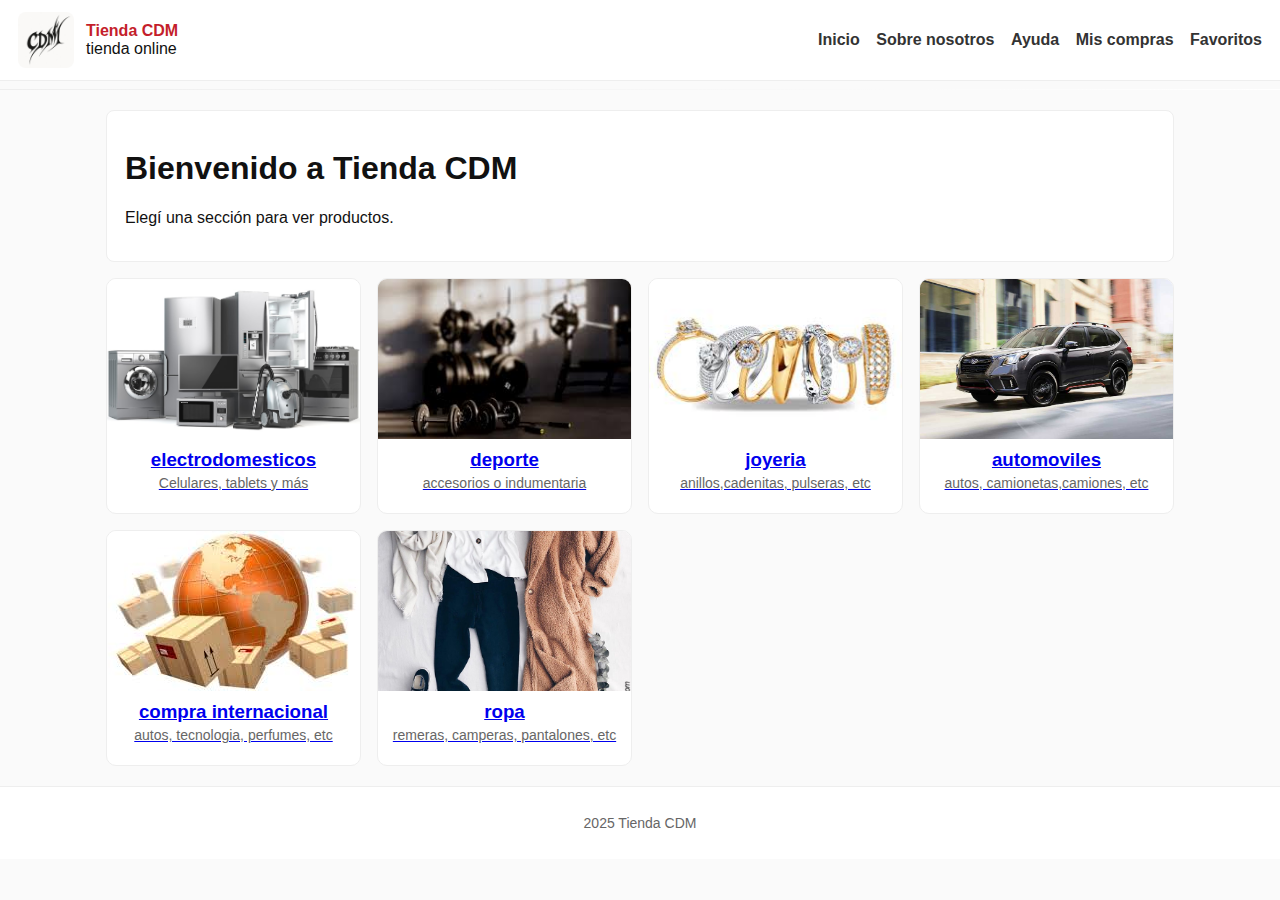
<file: index.html>
<!DOCTYPE html>
<html lang="es">
<head>
    <meta charset="utf-8" />
    <meta name="viewport" content="width=device-width,initial-scale=1" />
    <title>Tienda CDM - Inicio</title>
    <link rel="stylesheet" href="estilos.css">
</head>
<body>
    <header class="site-header">
        <div class="brand">
            <img src="logo.jpg" alt="Logo" class="logo">
            <div class="brand-text">
                <div class="name">Tienda CDM</div>
                <div class="subtitle">tienda online</div>
            </div>
        </div>
        <nav class="main-nav">
            <a href="#inicio">Inicio</a>
            <a href="#sobre">Sobre nosotros</a>
            <a href="#ayuda">Ayuda</a>
            <a href="#mis-compras">Mis compras</a>
            <a href="#favoritos">Favoritos</a>
        </nav>
    </header>

    <div class="hr-line" role="separator" aria-hidden="true"></div>

    <main class="container">
        <section class="hero">
            <h1>Bienvenido a Tienda CDM</h1>
            <p>Elegí una sección para ver productos.</p>
        </section>

        <section class="sections-grid" id="sections">
            <a href="electrodomesticos.html" class="card" data-cat="electrodomesticos"> 
                <img src="electrodomesticos.jpg" alt="electrodomesticos">
                <h3>electrodomesticos</h3>
                <p>Celulares, tablets y más</p>
            </a>
            
            <a href="deportes.html" class="card" data-cat="deporte">
                <img src="deporte.jpeg" alt="deportes y fitness">
                <h3>deporte</h3>
                <p>accesorios o indumentaria</p>
            </a>

            <a href="joyeria.html" class="card" data-cat="joyeria">
                <img src="joyeria.jpeg" alt="joyeria">
                <h3>joyeria</h3>
                <p>anillos,cadenitas, pulseras, etc</p>
            </a>

            <a href="vehiculo.html" class="card" data-cat="automoviles">
                <img src="vehiculo.jpg" alt="vehiculos">
                <h3>automoviles</h3>
                <p>autos, camionetas,camiones, etc</p>
            </a>

             <a href="compra_internacional.html" class="card" data-cat="compra-internacional">
                <img src="compra internacional.jpeg" alt="compra internacional">
                <h3>compra internacional</h3>
                <p>autos, tecnologia, perfumes, etc</p>
            </a>
                <a href="ropa.html" class="card" data-cat="ropa">
                    <img src="ropa.jpg" alt="ropa">
                    <h3>ropa</h3>
                    <p>remeras, camperas, pantalones, etc</p>
                </a>
        </section>
    </main>

    <footer class="site-footer">
        <p> 2025 Tienda CDM</p>
    </footer>

    <script src="carrito.js"></script>
</body>
</html>
</file>
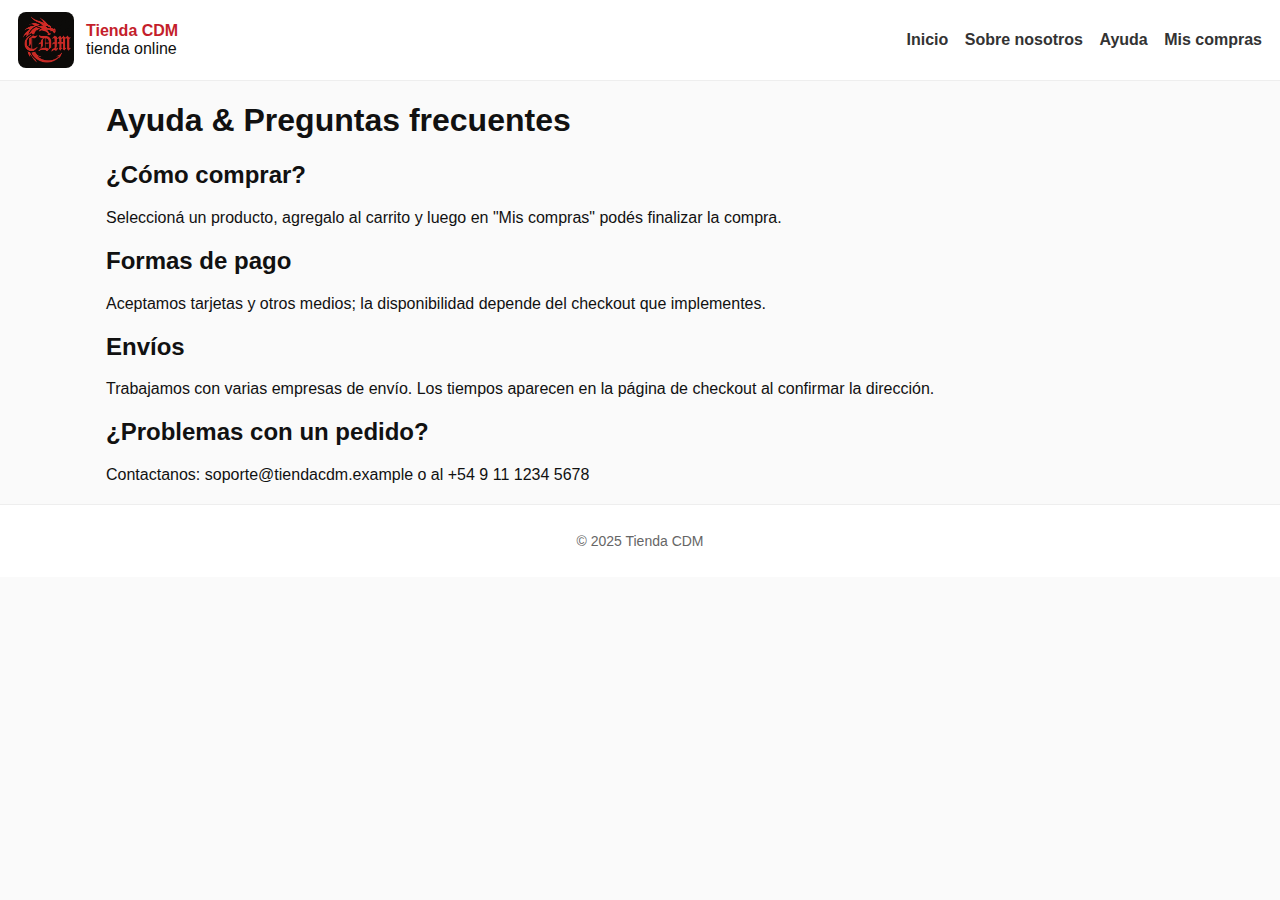
<file: ayuda.html>
<!DOCTYPE html>
<html lang="es">
<head>
  <meta charset="utf-8">
  <meta name="viewport" content="width=device-width,initial-scale=1">
  <title>Ayuda - Tienda CDM</title>
  <link rel="stylesheet" href="estilos.css">
</head>
<body>
  <header class="site-header">
    <div class="brand">
      <img src="nuevologo.jpg" alt="Logo Tienda CDM" class="logo">
      <div class="brand-text">
        <div class="name">Tienda CDM</div>
        <div class="subtitle">tienda online</div>
      </div>
    </div>
    <nav class="main-nav" aria-label="Navegación principal">
      <a href="index.html">Inicio</a>
      <a href="sobre.html">Sobre nosotros</a>
      <a href="ayuda.html" aria-current="page">Ayuda</a>
      <a href="cart.html">Mis compras</a>
    </nav>
  </header>

  <main class="container">
    <section class="help" aria-labelledby="help-title">
      <h1 id="help-title">Ayuda & Preguntas frecuentes</h1>

      <h2>¿Cómo comprar?</h2>
      <p>Seleccioná un producto, agregalo al carrito y luego en "Mis compras" podés finalizar la compra.</p>

      <h2>Formas de pago</h2>
      <p>Aceptamos tarjetas y otros medios; la disponibilidad depende del checkout que implementes.</p>

      <h2>Envíos</h2>
      <p>Trabajamos con varias empresas de envío. Los tiempos aparecen en la página de checkout al confirmar la dirección.</p>

      <h2>¿Problemas con un pedido?</h2>
      <p>Contactanos: soporte@tiendacdm.example o al +54 9 11 1234 5678</p>
    </section>
  </main>

  <footer class="site-footer">
    <p>© 2025 Tienda CDM</p>
  </footer>
</body>
</html>
</file>
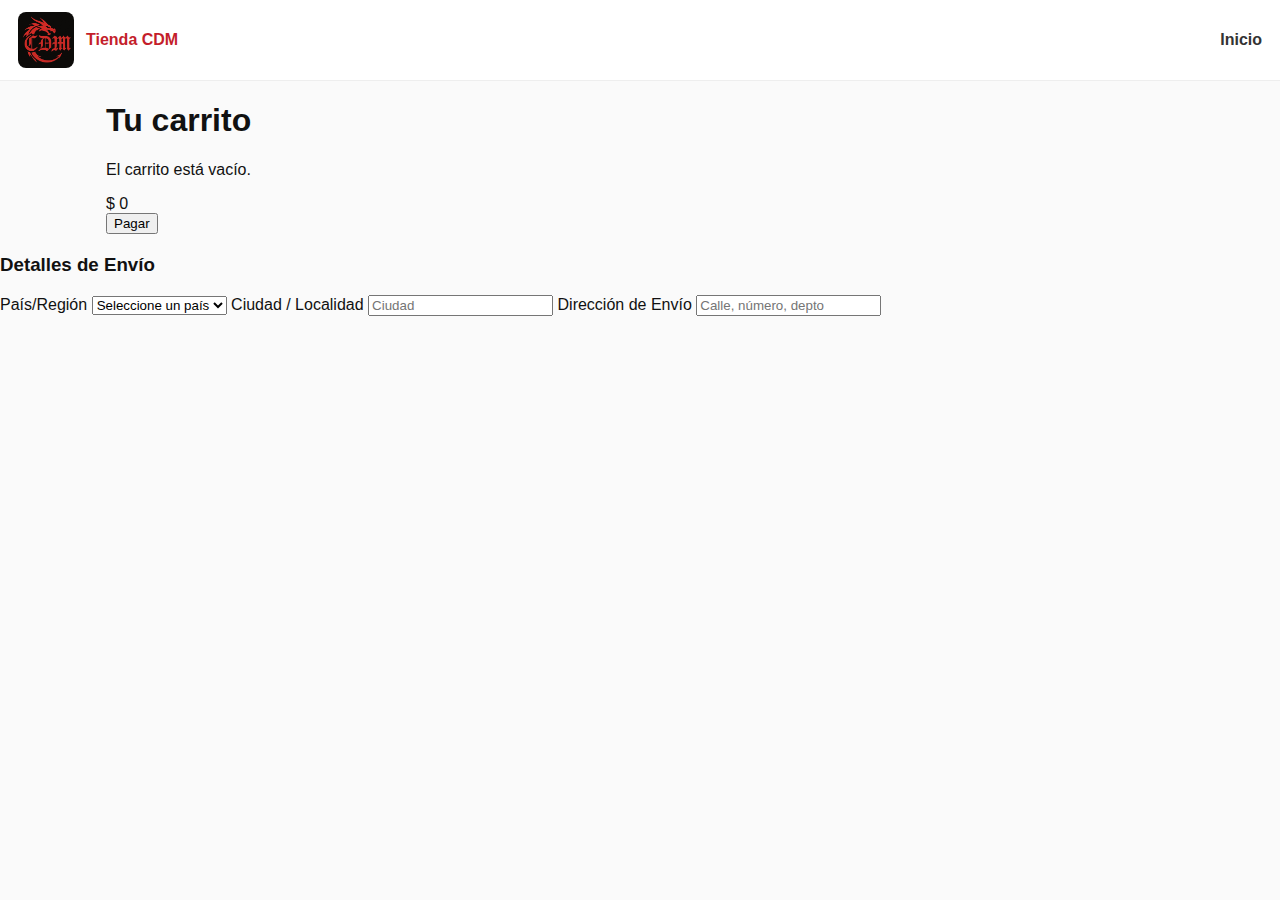
<file: cart.html>
<!DOCTYPE html>
<html lang="es">
<head>
  <meta charset="utf-8" />
  <meta name="viewport" content="width=device-width,initial-scale=1" />
  <title>Carrito - Tienda CDM</title>
  <link rel="stylesheet" href="estilos.css">
</head>
<body>
  <header class="site-header">
    <div class="brand"><img src="nuevologo.jpg" alt="Logo" class="logo"><div class="brand-text"><div class="name">Tienda CDM</div></div></div>
    <nav class="main-nav"><a href="index.html">Inicio</a></nav>
  </header>

  <main class="container">
    <h1>Tu carrito</h1>
    <div id="cartItems"></div>
    <div id="cartTotal">$ 0</div>
   <button id="checkoutBtn" type="button">Pagar</button>
<p id="checkoutMessage" style="margin-top:10px;"></p>
  </main>

  <div class="shipping-details">
    <h3>Detalles de Envío</h3>
    <form id="shippingForm">
        
        <label for="country">País/Región</label>
        <select id="country" name="country" required>
            <option value="">Seleccione un país</option>
            <option value="ARG">Argentina</option>
            <option value="CHL">Chile</option>
            <option value="COL">Colombia</option>
            <option value="URY">Uruguay</option>
            <option value="ESP">España</option>
        </select>

        <label for="city">Ciudad / Localidad</label>
        <input type="text" id="city" name="city" required placeholder="Ciudad">
        
        <label for="address">Dirección de Envío</label> 
        <input type="text" id="address" name="address" placeholder="Calle, número, depto" required>
        
    </form>
</div>

  <script src="carrito.js"></script>
</body>
</html>
</file>
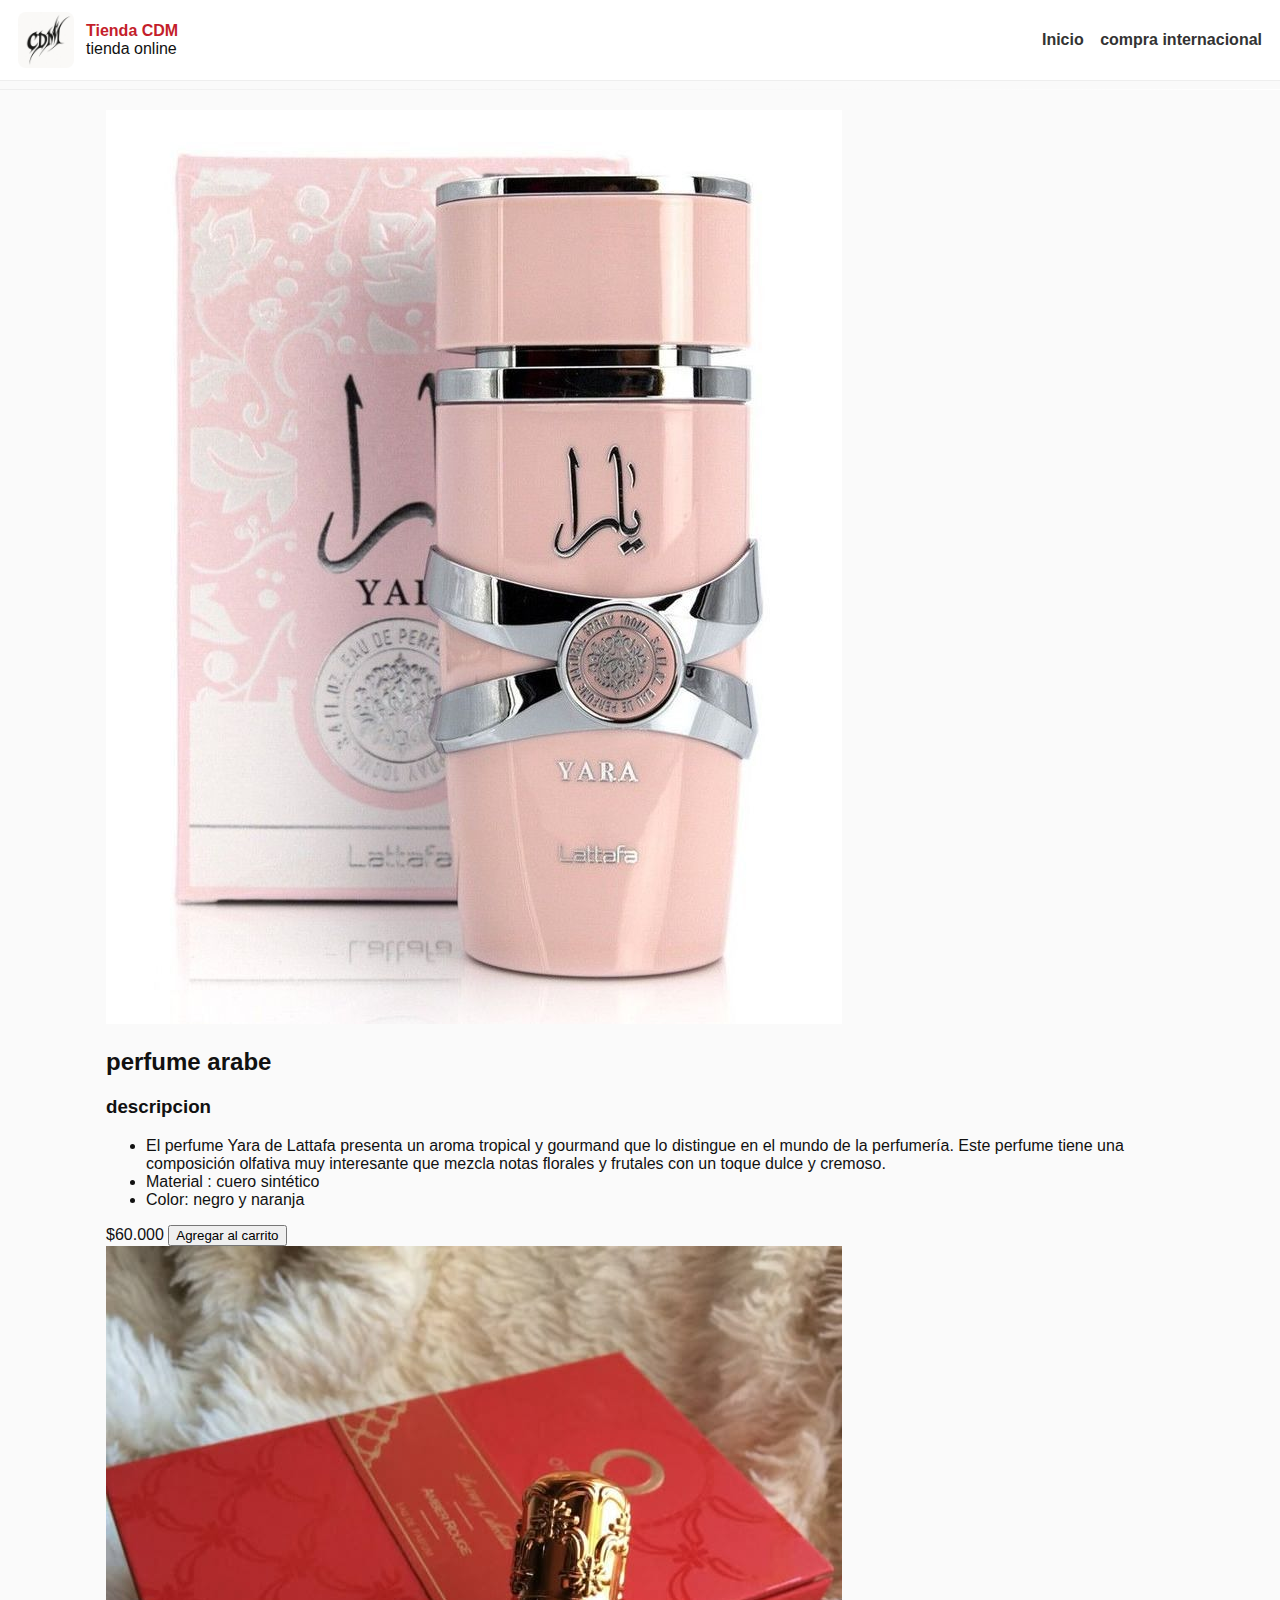
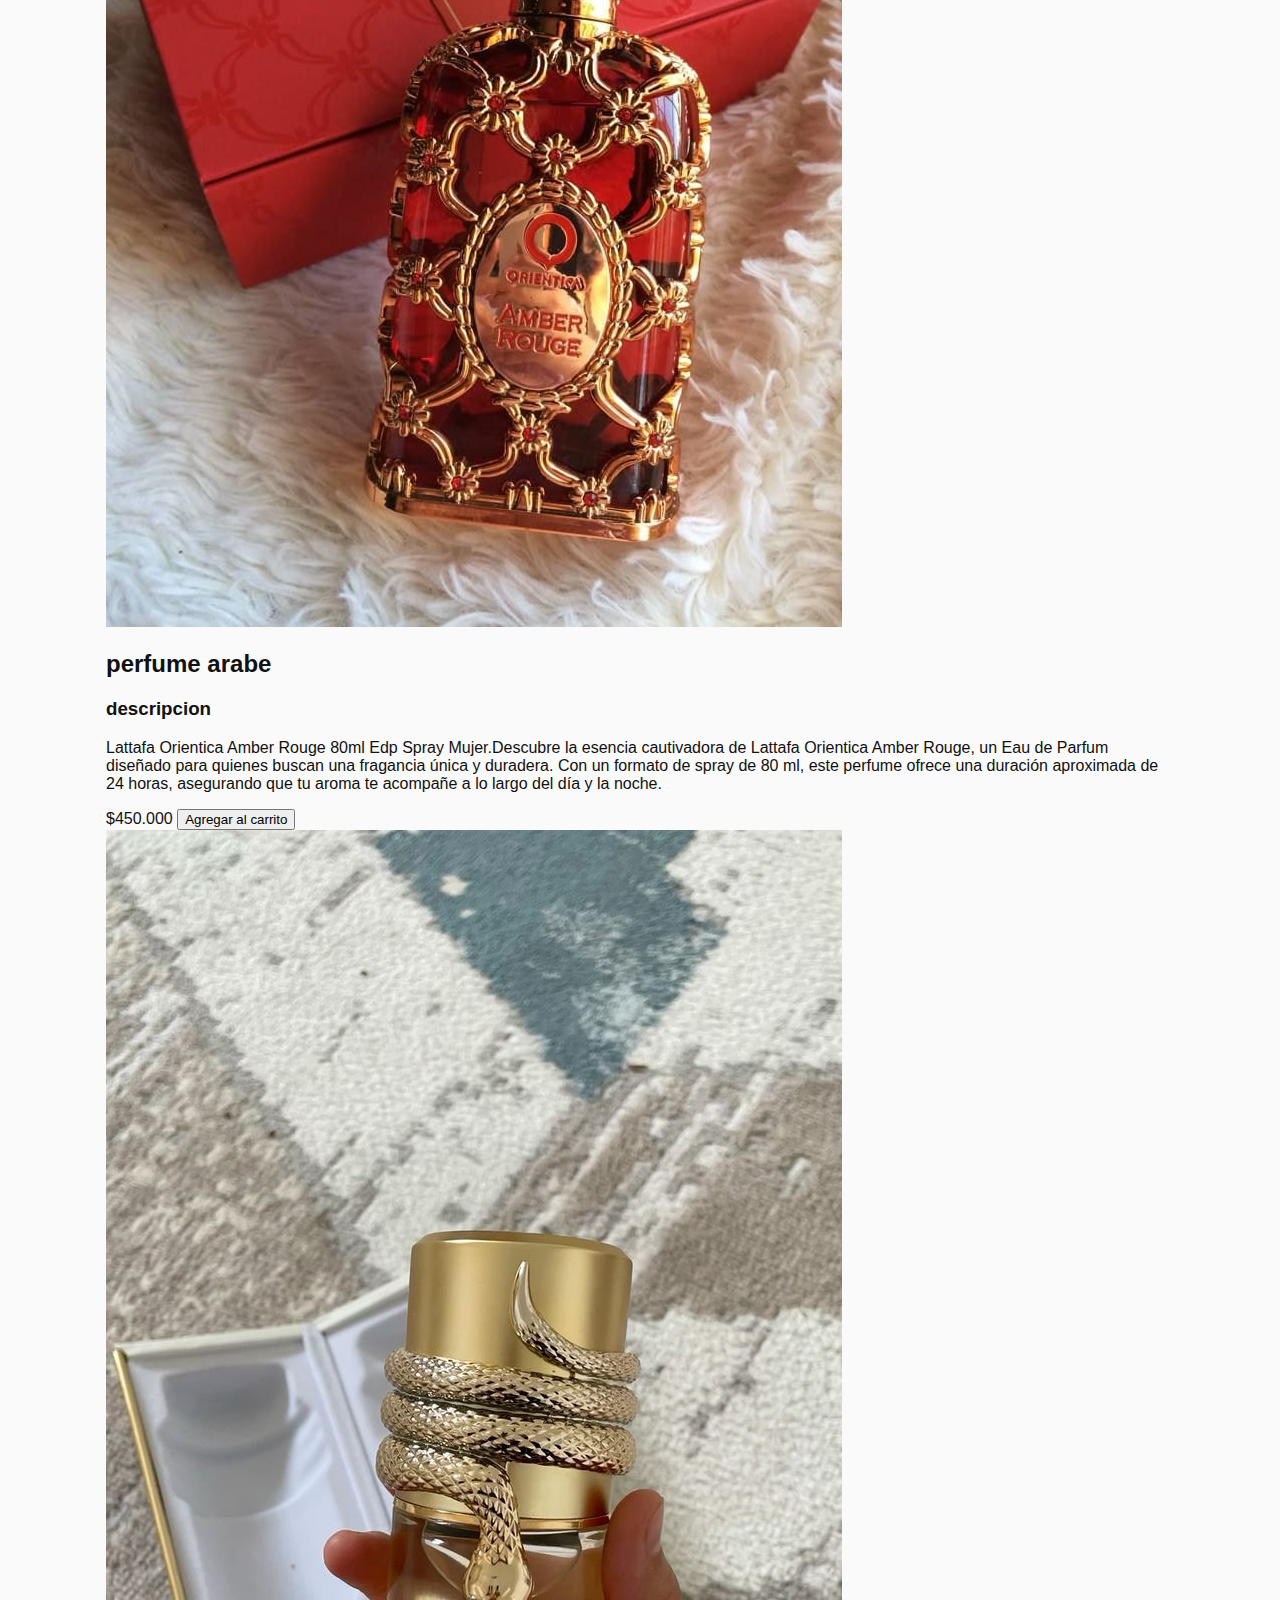
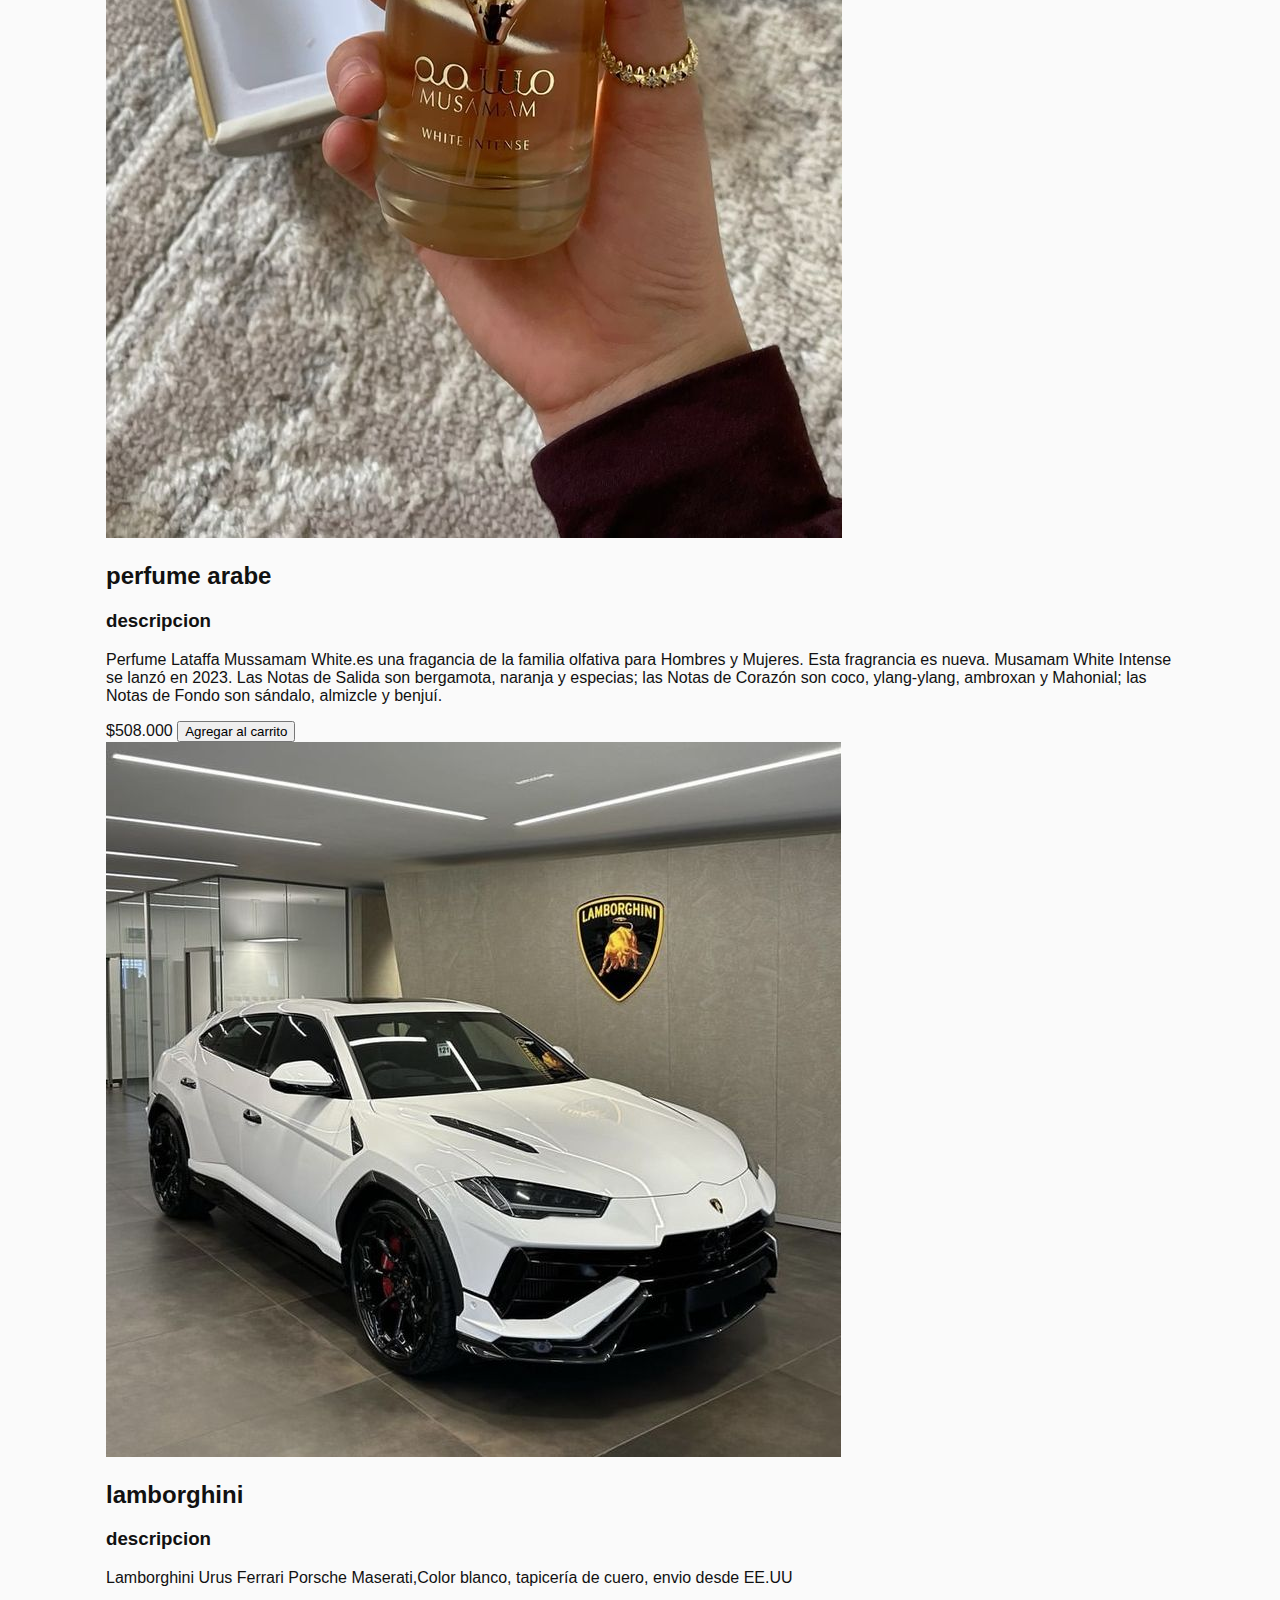
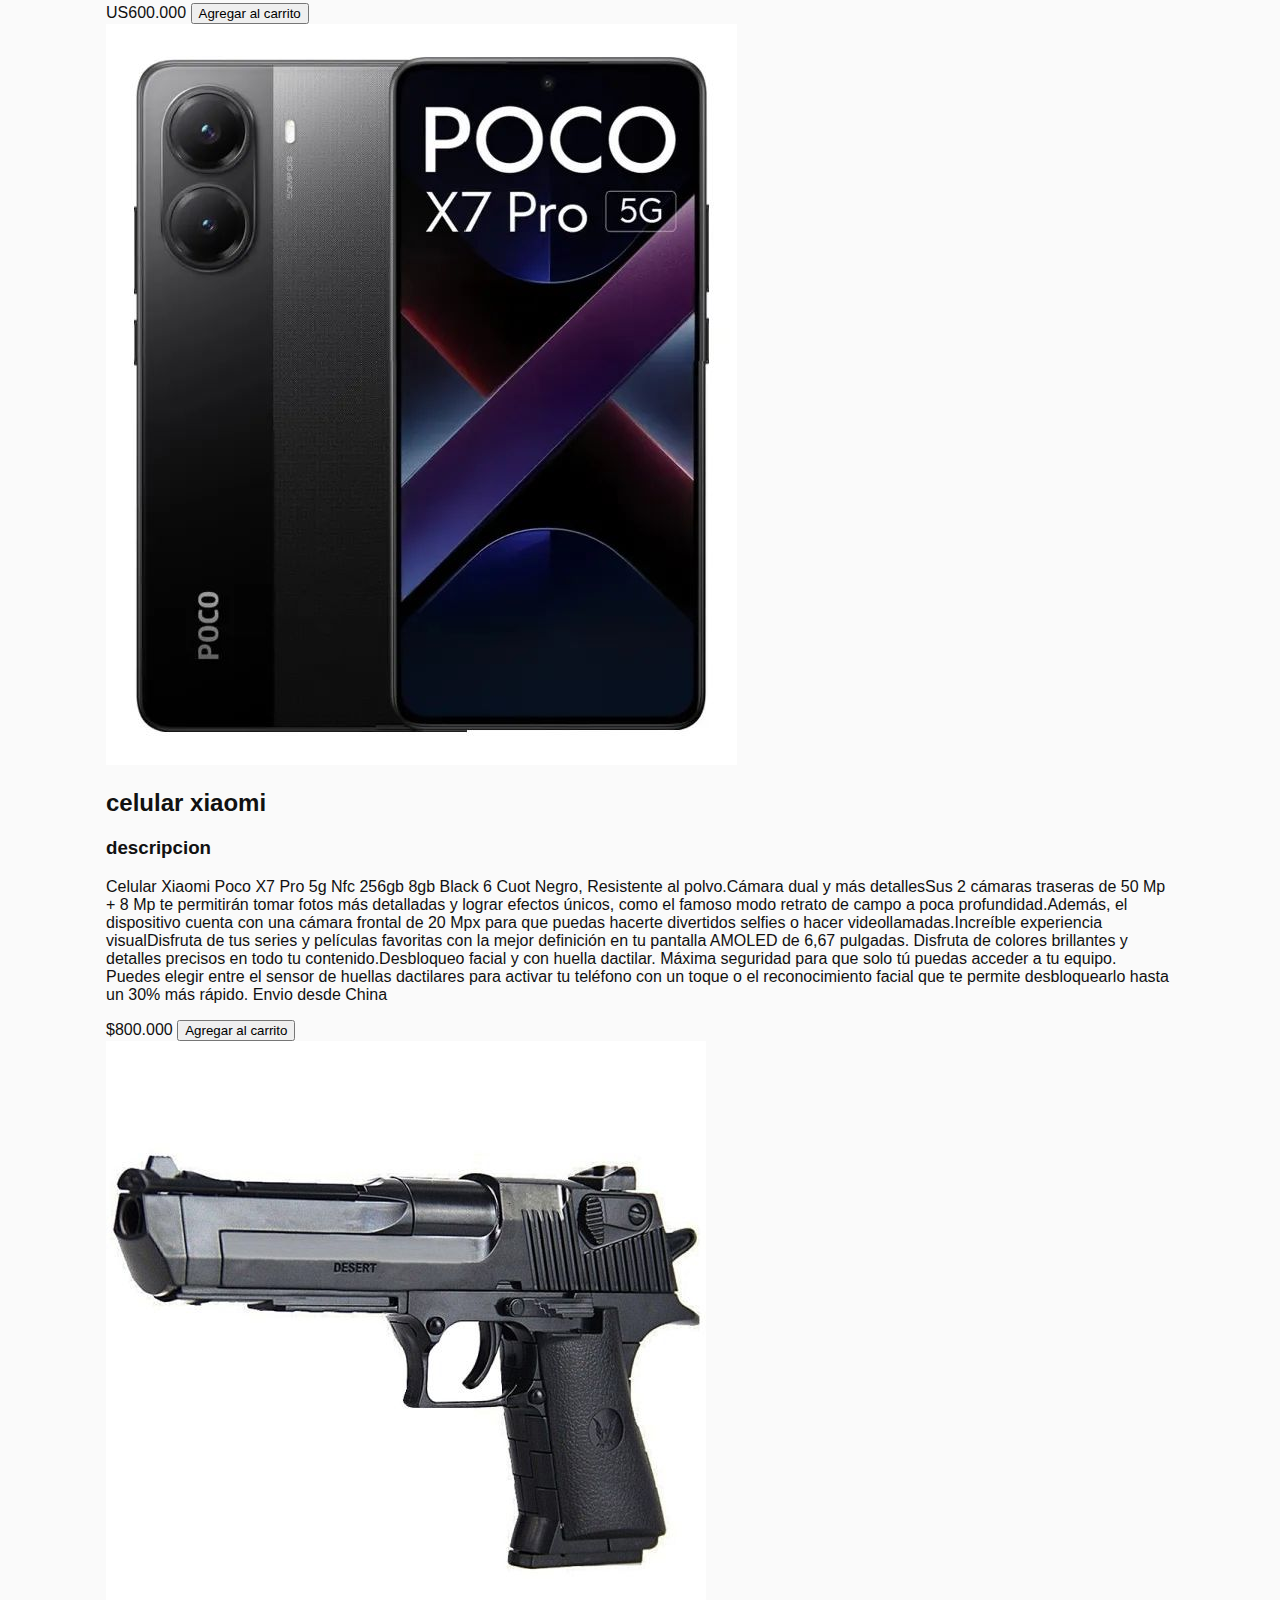
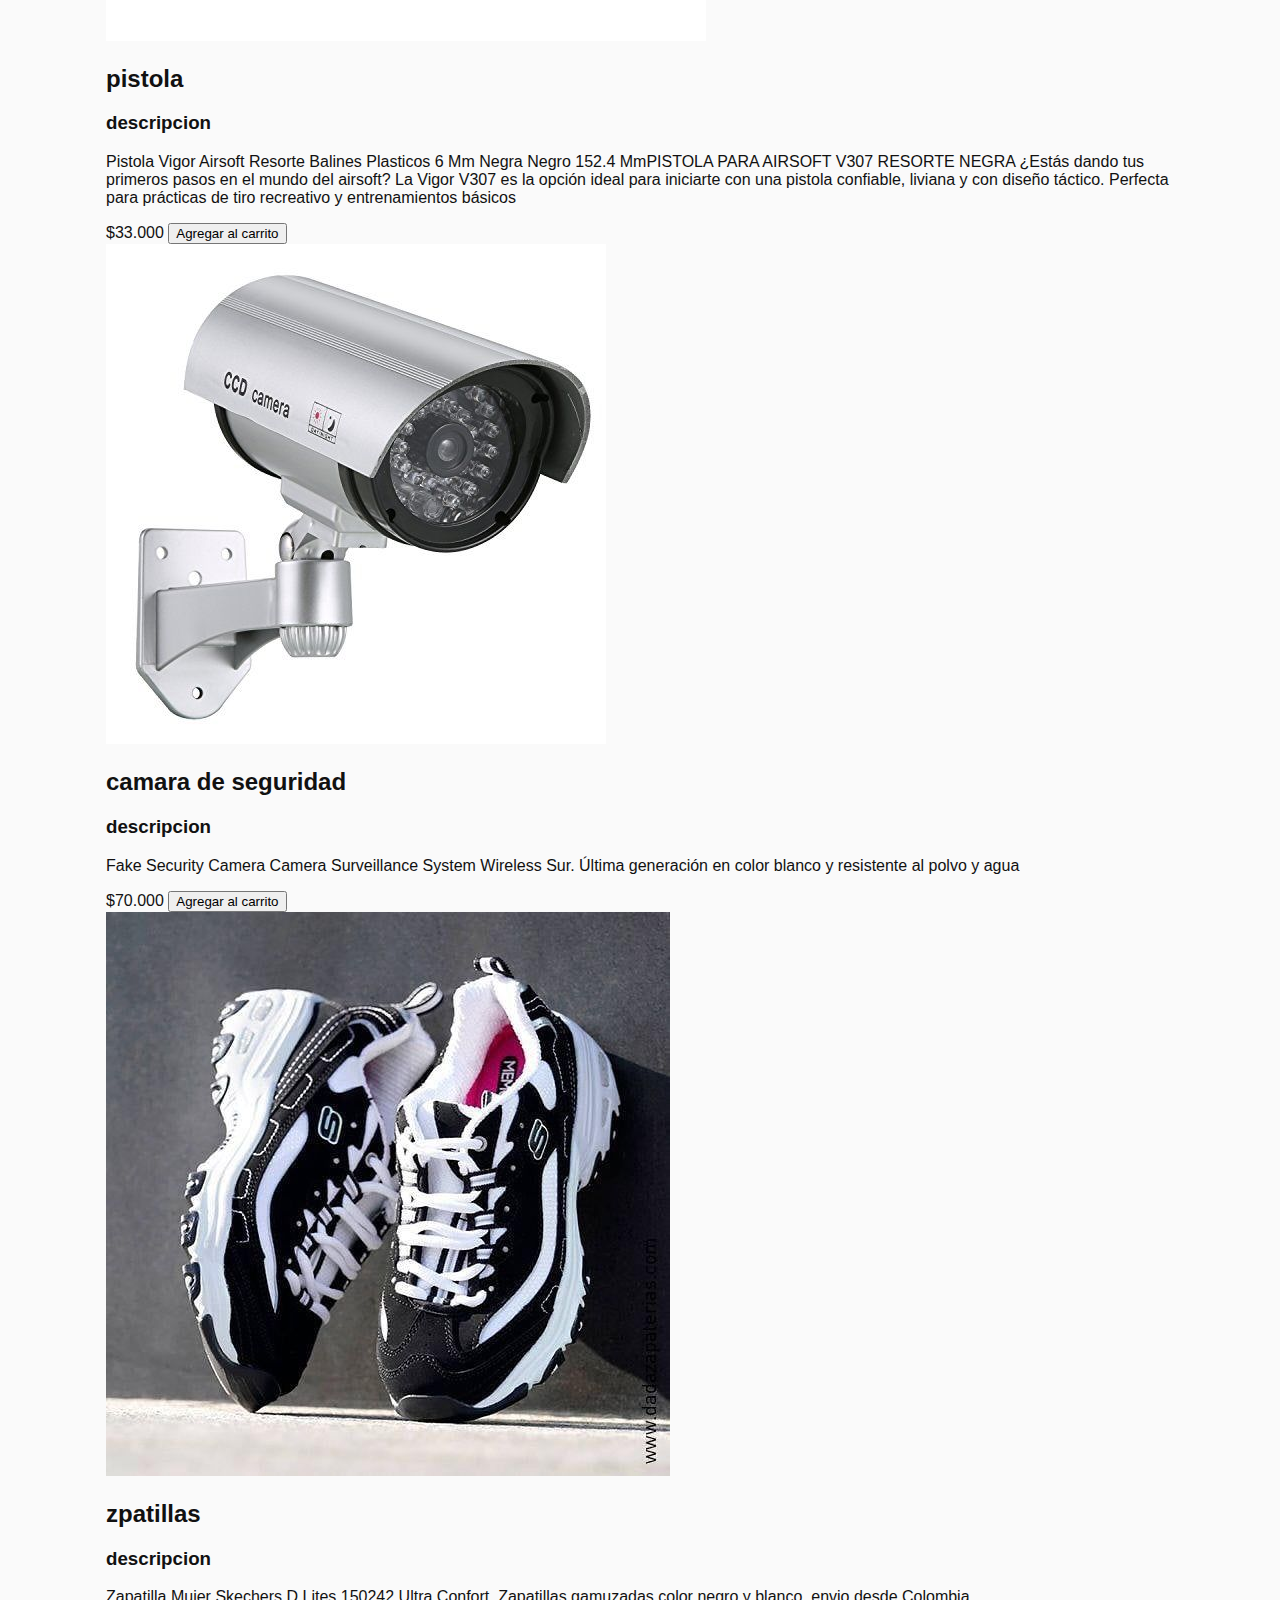
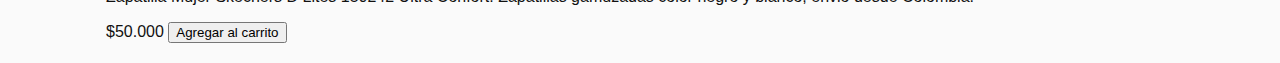
<file: compra_internacional.html>
<!DOCTYPE html>
<html lang="es">
<head>
    <meta charset="UTF-8">
    <meta name="viewport" content="width=device-width, initial-scale=1.0">
    <title>deportes - Tienda CDM</title>
    <link rel="stylesheet" href="estilos.css">
</head>
<body>
    <header class="site-header">
        <div class="brand">
            <img src="logo.jpg" alt="Logo" class="logo">
            <div class="brand-text">
                <div class="name">Tienda CDM</div>
                <div class="subtitle">tienda online</div>
            </div>
        </div>
        <nav class="main-nav">
            <a href="index.html">Inicio</a>
            <a href="compra_internacional.html">compra internacional</a>
        </nav>
    </header>
    <div class="hr-line" role="separator" aria-hidden="true"></div>
    <main class="container">
        <section class="products-grid">
            <div class="product-card">
                <img src="yara_de_lataffa.jpg" alt="perfume arabe ">
                <h2>perfume arabe</h2>
                <h3>descripcion</h3>
                <ul>
                    <li>El perfume Yara de Lattafa presenta un aroma tropical y gourmand que lo distingue en el mundo de la perfumería. Este perfume tiene una composición olfativa muy interesante que mezcla notas florales y frutales con un toque dulce y cremoso.</li>
                    <li>Material : cuero sintético</li>
                    <li>Color: negro y naranja </li>
                </ul>
                <span class="price">$60.000</span>
                <button class="add-to-cart">Agregar al carrito</button>
            </div>
            <div class="product-card">
                <img src="lataffa_orientica.jpg" alt="perfume arabe">
                <h2>perfume arabe</h2>
                <h3>descripcion</h3>
                <p>Lattafa Orientica Amber Rouge 80ml Edp Spray Mujer.Descubre la esencia cautivadora de Lattafa Orientica Amber Rouge, un Eau de Parfum diseñado para quienes buscan una fragancia única y duradera. Con un formato de spray de 80 ml, este perfume ofrece una duración aproximada de 24 horas, asegurando que tu aroma te acompañe a lo largo del día y la noche.</p>
                <span class="price">$450.000</span>
                <button class="add-to-cart">Agregar al carrito</button>
            </div>
            <div class="product-card">
                <img src="lataffa_mussamam.jpg" alt="perfume arabe">
                <h2>perfume arabe</h2>
                <h3>descripcion</h3>
                <p>Perfume Lataffa Mussamam White.es una fragancia de la familia olfativa para Hombres y Mujeres. Esta fragrancia es nueva. Musamam White Intense se lanzó en 2023. Las Notas de Salida son bergamota, naranja y especias; las Notas de Corazón son coco, ylang-ylang, ambroxan y Mahonial; las Notas de Fondo son sándalo, almizcle y benjuí. </p>
                <span class="price">$508.000</span>
                <button class="add-to-cart">Agregar al carrito</button>
            </div>

             <div class="product-card">
                <img src="lamborghini.jpg" alt="Lamborghinisa">
                <h2>lamborghini</h2>
                <h3>descripcion</h3>
                <p>Lamborghini Urus Ferrari Porsche Maserati,Color blanco, tapicería de cuero, envio desde EE.UU </p>
                <span class="price">US600.000</span>
                 <button class="add-to-cart">Agregar al carrito</button>
            </div>

             <div class="product-card">
                <img src="xiaomi.jpg" alt="xiaomi">
                <h2>celular xiaomi</h2>
                <h3>descripcion</h3>
                <p>Celular Xiaomi Poco X7 Pro 5g Nfc 256gb 8gb Black 6 Cuot Negro, Resistente al polvo.Cámara dual y más detallesSus 2 cámaras traseras de 50 Mp + 8 Mp te permitirán tomar fotos más detalladas y lograr efectos únicos, como el famoso modo retrato de campo a poca profundidad.Además, el dispositivo cuenta con una cámara frontal de 20 Mpx para que puedas hacerte divertidos selfies o hacer videollamadas.Increíble experiencia visualDisfruta de tus series y películas favoritas con la mejor definición en tu pantalla AMOLED de 6,67 pulgadas. Disfruta de colores brillantes y detalles precisos en todo tu contenido.Desbloqueo facial y con huella dactilar. Máxima seguridad para que solo tú puedas acceder a tu equipo. Puedes elegir entre el sensor de huellas dactilares para activar tu teléfono con un toque o el reconocimiento facial que te permite desbloquearlo hasta un 30% más rápido. Envio desde China</p>
                <span class="price">$800.000</span>
                <button class="add-to-cart">Agregar al carrito</button>
            </div>

             <div class="product-card">
                <img src="pistola.jpg" alt="pistola">
                <h2>pistola</h2>
                <h3>descripcion</h3>
                <p>Pistola Vigor Airsoft Resorte Balines Plasticos 6 Mm Negra Negro 152.4 MmPISTOLA PARA AIRSOFT V307 RESORTE NEGRA ¿Estás dando tus primeros pasos en el mundo del airsoft? La Vigor V307 es la opción ideal para iniciarte con una pistola confiable, liviana y con diseño táctico. Perfecta para prácticas de tiro recreativo y entrenamientos básicos</p>
                <span class="price">$33.000</span>
                <button class="add-to-cart">Agregar al carrito</button>
            </div>
             <div class="product-card">
                <img src="camara_seguridad.jpg" alt="camara de seguridad">
                <h2>camara de seguridad</h2>
                <h3>descripcion</h3>
                <p>Fake Security Camera Camera Surveillance System Wireless Sur. Última generación en color blanco y resistente al polvo y agua</p>
                <span class="price">$70.000</span>
                <button class="add-to-cart">Agregar al carrito</button>
            </div>
             <div class="product-card">
                <img src="zapatilla.jpg" alt="zapatillas ">
                <h2>zpatillas</h2>
                <h3>descripcion</h3>
                <p>Zapatilla Mujer Skechers D Lites 150242 Ultra Confort. Zapatillas gamuzadas color negro y blanco, envio desde Colombia.</p>
                <span class="price">$50.000</span>
                <button class="add-to-cart">Agregar al carrito</button>
            </div>
        </section>

</html>
</file>
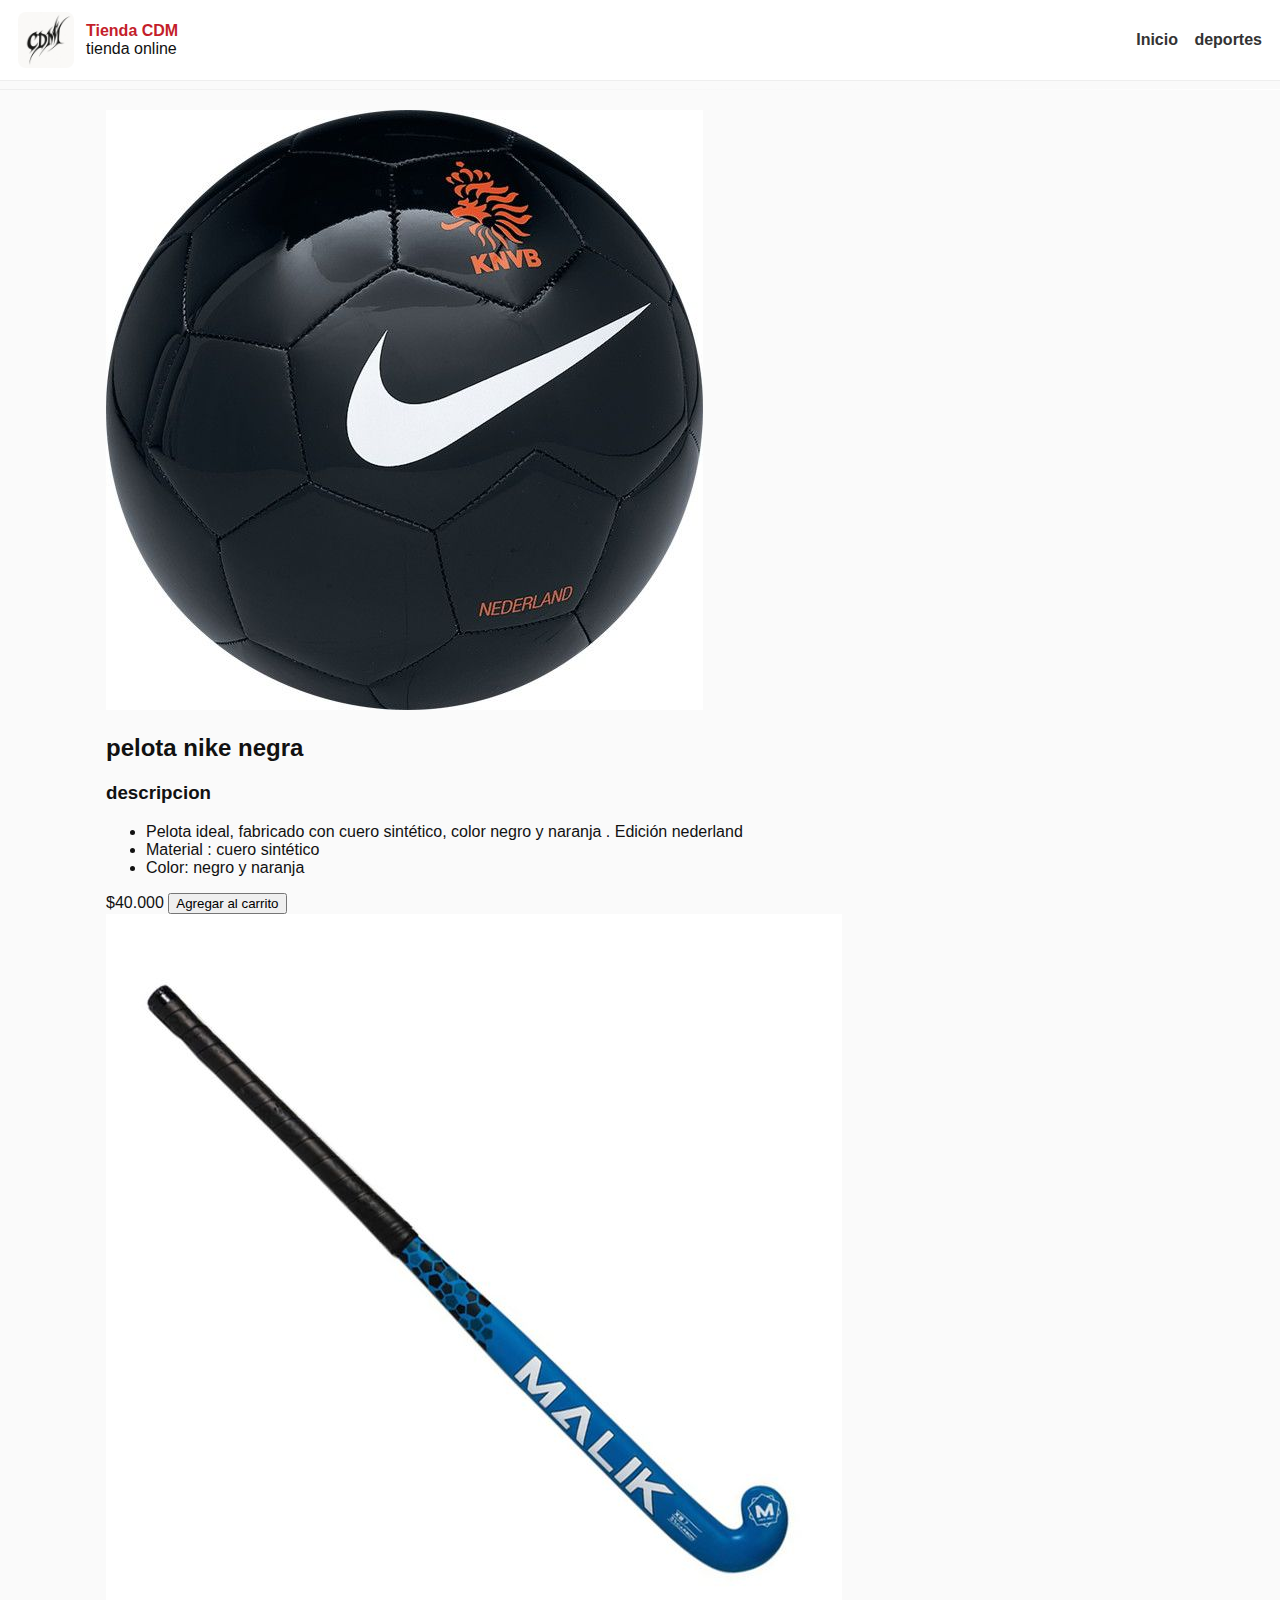
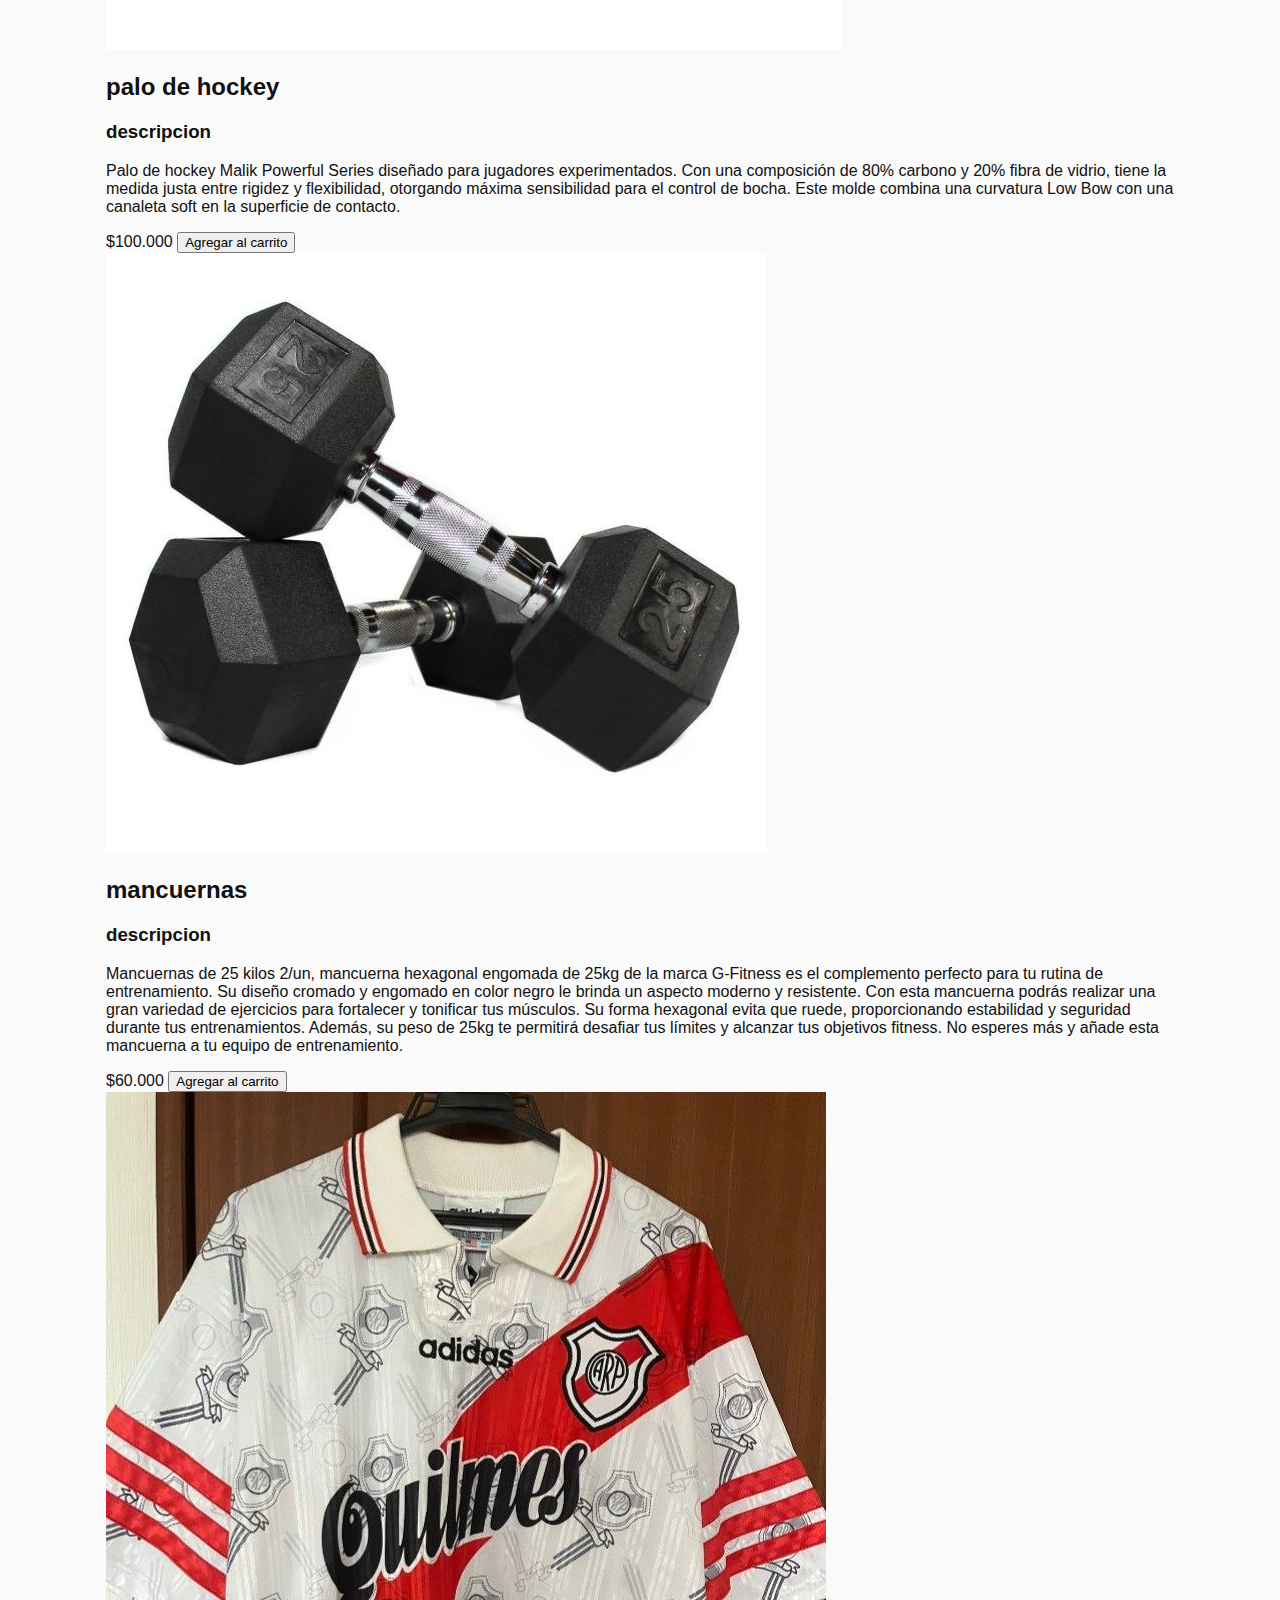
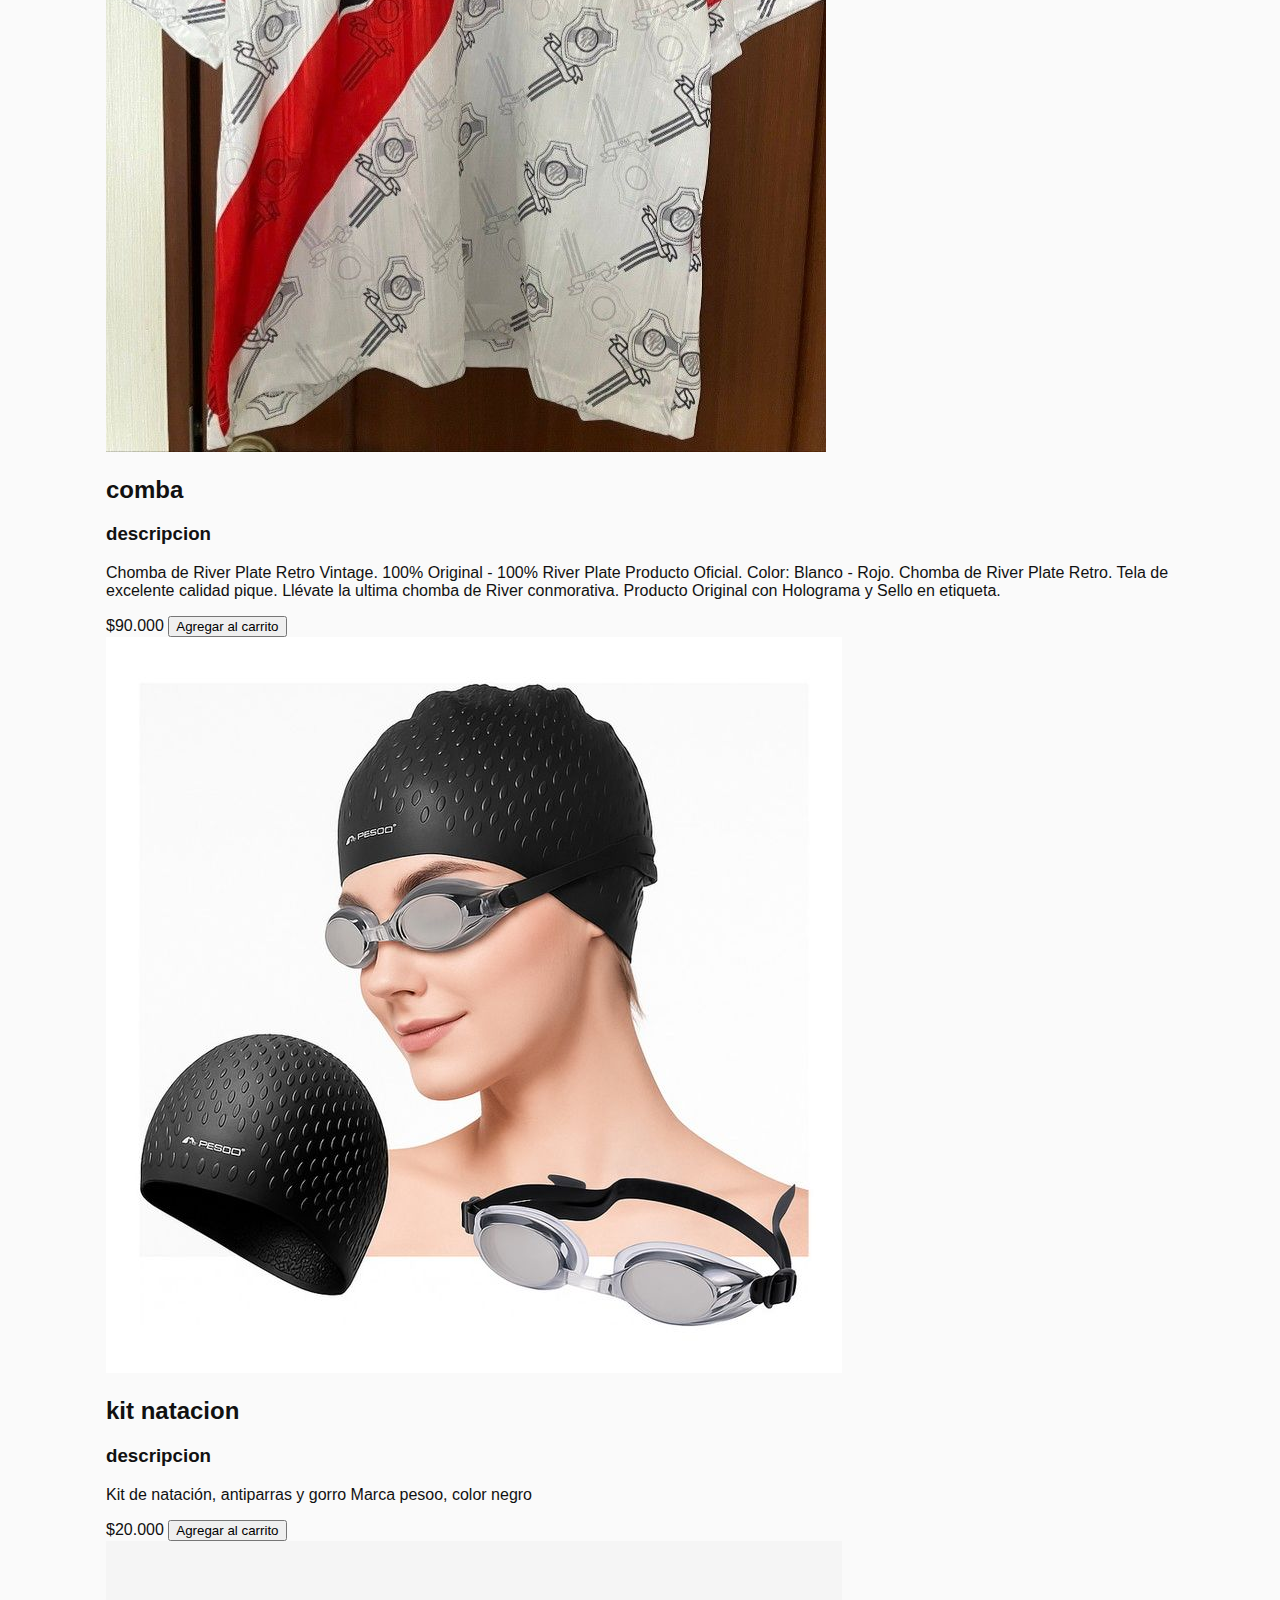
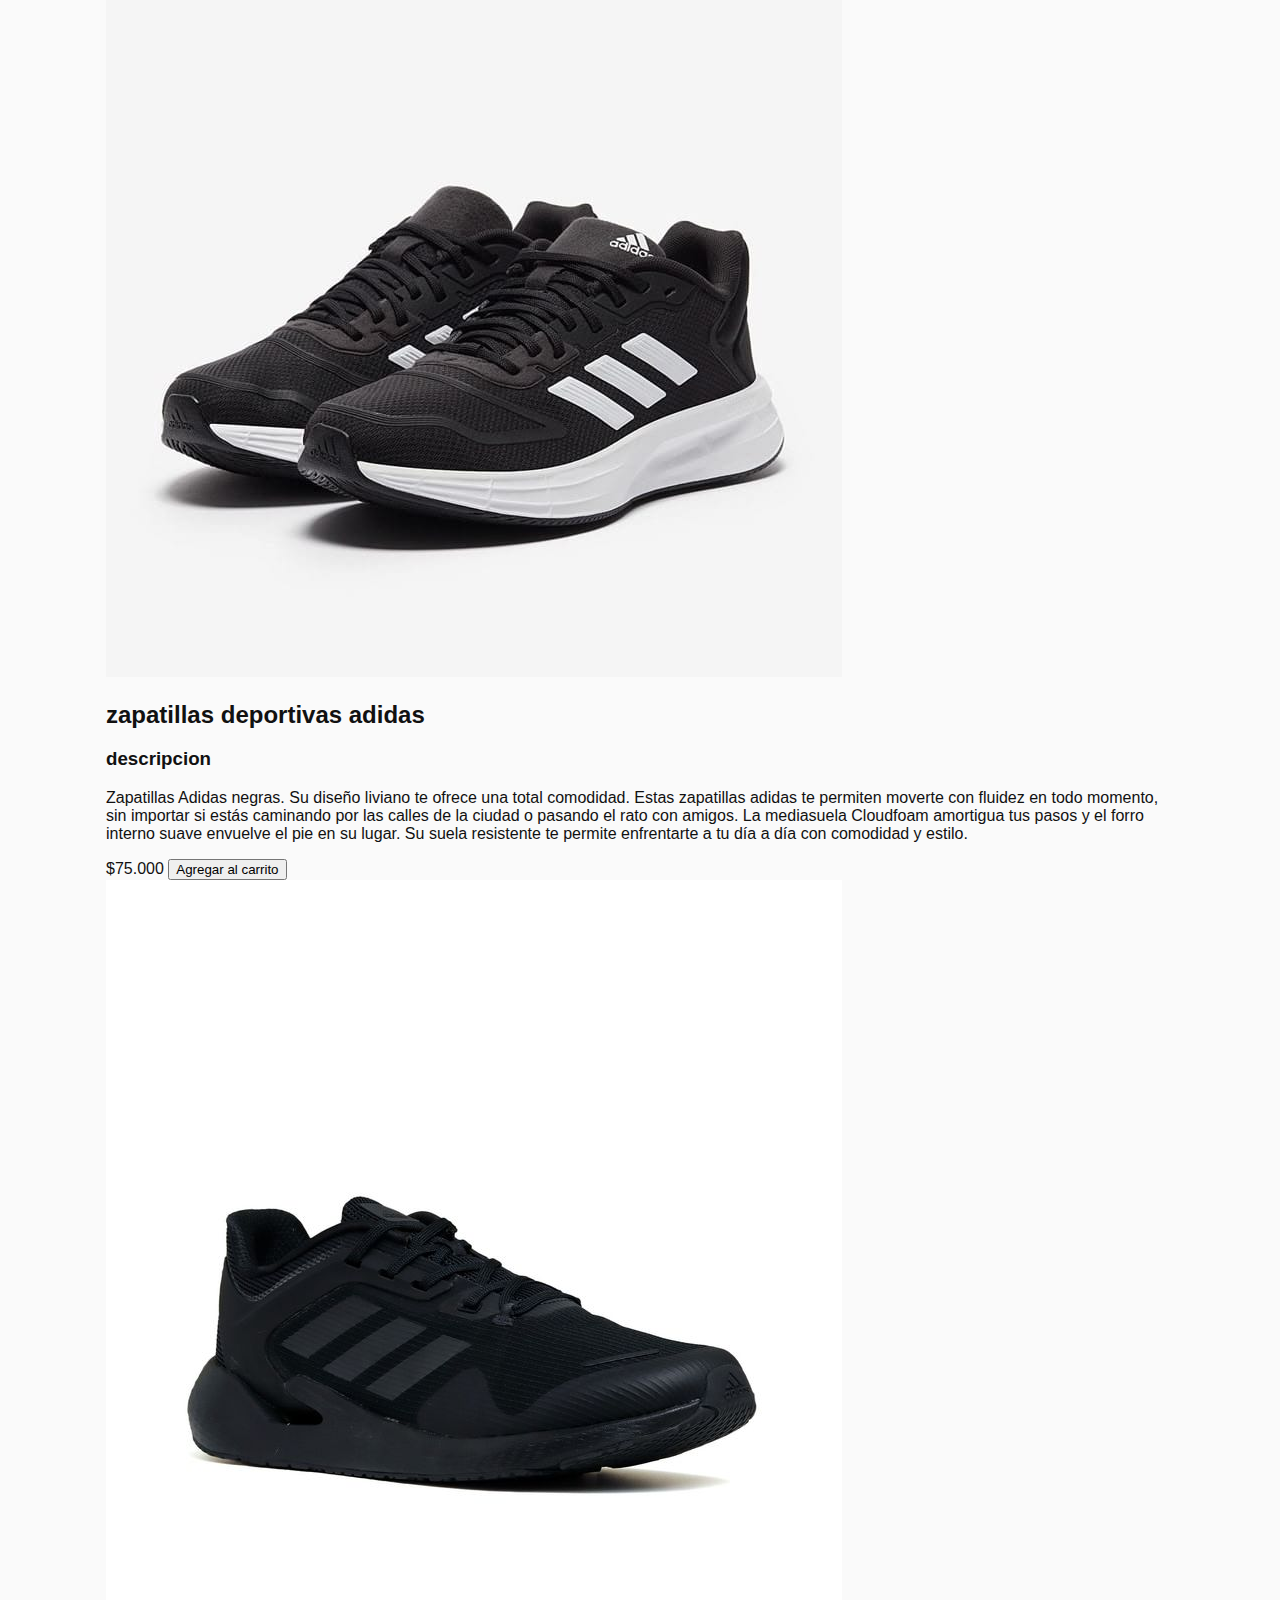
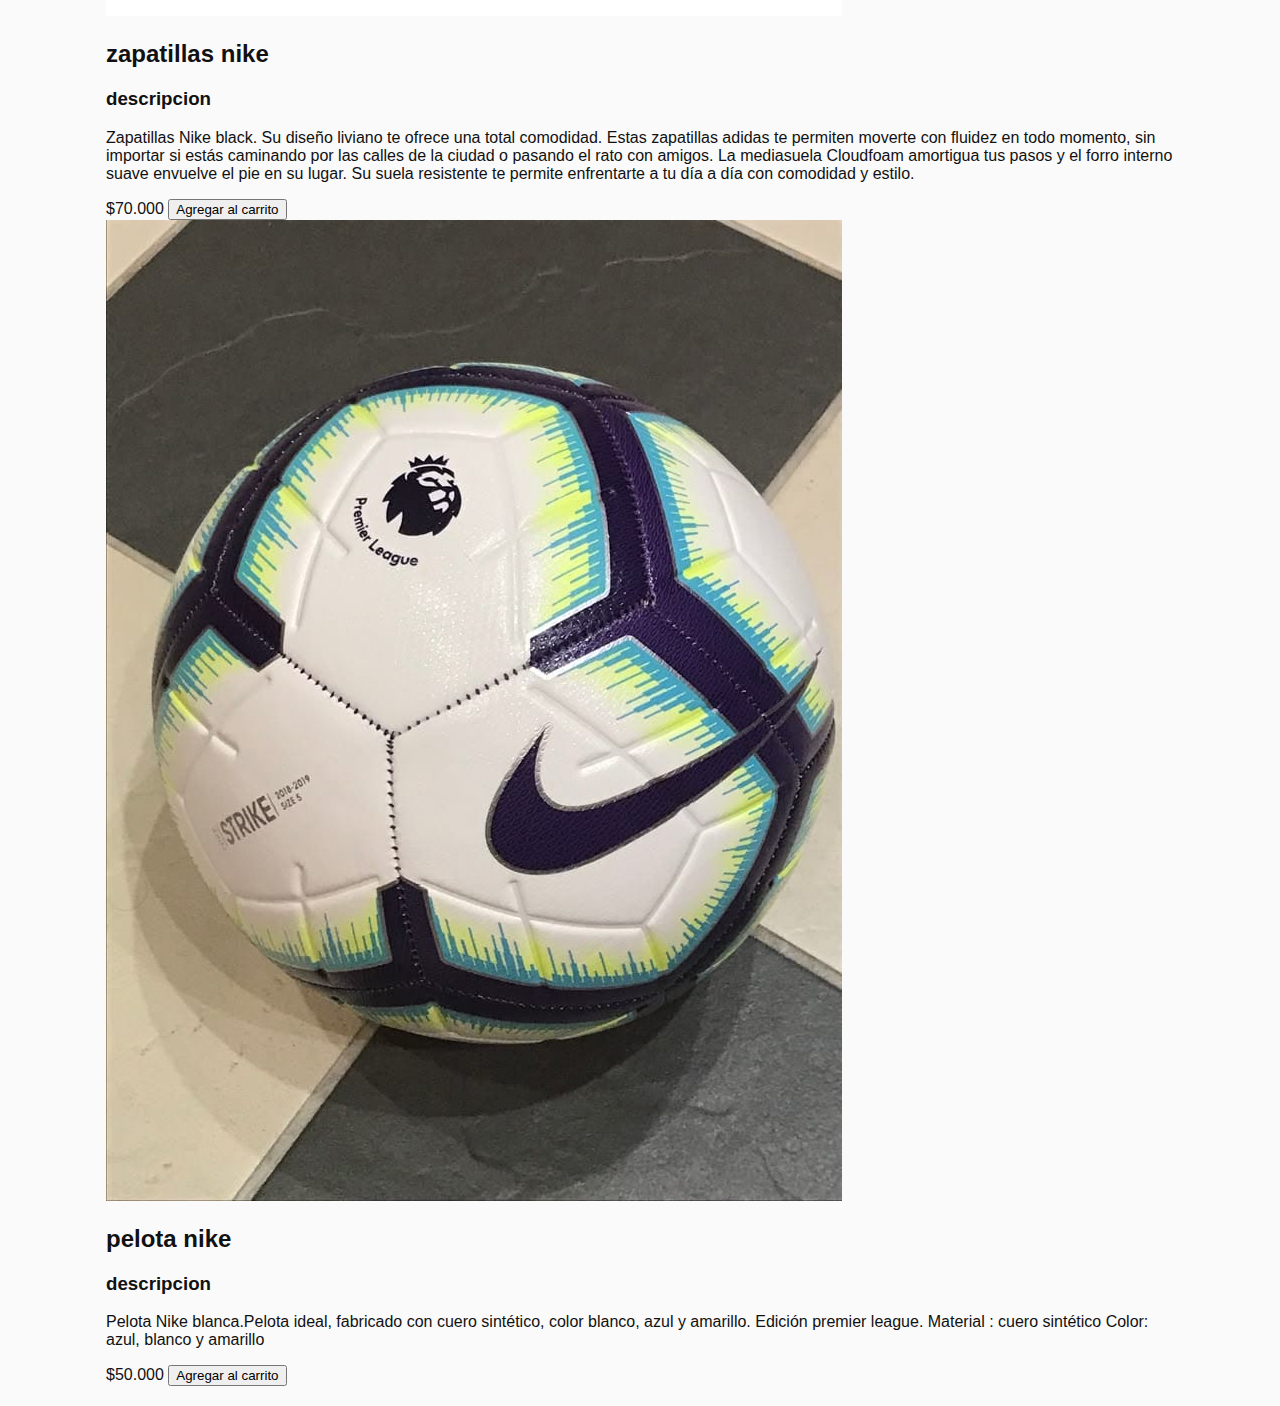
<file: deportes.html>
<!DOCTYPE html>
<html lang="es">
<head>
    <meta charset="UTF-8">
    <meta name="viewport" content="width=device-width, initial-scale=1.0">
    <title>deportes - Tienda CDM</title>
    <link rel="stylesheet" href="estilos.css">
</head>
<body>
    <header class="site-header">
        <div class="brand">
            <img src="logo.jpg" alt="Logo" class="logo">
            <div class="brand-text">
                <div class="name">Tienda CDM</div>
                <div class="subtitle">tienda online</div>
            </div>
        </div>
        <nav class="main-nav">
            <a href="index.html">Inicio</a>
            <a href="deportes.html">deportes</a>
        </nav>
    </header>
    <div class="hr-line" role="separator" aria-hidden="true"></div>
    <main class="container">
        <section class="products-grid">
            <div class="product-card">
                <img src="pelota_nike.jpg" alt="pelota nike">
                <h2>pelota nike negra</h2>
                <h3>descripcion</h3>
                <ul>
                    <li>Pelota ideal, fabricado con cuero sintético, color negro y naranja . Edición nederland</li>
                    <li>Material : cuero sintético</li>
                    <li>Color: negro y naranja </li>
                </ul>
                <span class="price">$40.000</span>
                <button class="add-to-cart">Agregar al carrito</button>
            </div>
            <div class="product-card">
                <img src="palo_hockey.jpg" alt="palo de hockey">
                <h2>palo de hockey</h2>
                <h3>descripcion</h3>
                <p>Palo de hockey Malik
Powerful Series diseñado para jugadores experimentados. Con una composición de 80% carbono y 20% fibra de vidrio, tiene la medida justa entre rigidez y flexibilidad, otorgando máxima sensibilidad para el control de bocha. Este molde combina una curvatura Low Bow con una canaleta soft en la superficie de contacto.</p>
                <span class="price">$100.000</span>
                <button class="add-to-cart">Agregar al carrito</button>
            </div>
            <div class="product-card">
                <img src="mancuernas.jpg" alt="mancuernas">
                <h2>mancuernas </h2>
                <h3>descripcion</h3>
                <p>Mancuernas de 25 kilos 2/un, mancuerna hexagonal engomada de 25kg de la marca G-Fitness es el complemento perfecto para tu rutina de entrenamiento. Su diseño cromado y engomado en color negro le brinda un aspecto moderno y resistente. Con esta mancuerna podrás realizar una gran variedad de ejercicios para fortalecer y tonificar tus músculos. Su forma hexagonal evita que ruede, proporcionando estabilidad y seguridad durante tus entrenamientos. Además, su peso de 25kg te permitirá desafiar tus límites y alcanzar tus objetivos fitness. No esperes más y añade esta mancuerna a tu equipo de entrenamiento. </p>
                <span class="price">$60.000</span>
                <button class="add-to-cart">Agregar al carrito</button>
            </div>

             <div class="product-card">
                <img src="chomba_river.jpg" alt="chomba river">
                <h2>comba</h2>
                <h3>descripcion</h3>
                <p>Chomba de River Plate Retro Vintage. 100% Original - 100% River Plate Producto Oficial. Color: Blanco - Rojo. Chomba de River Plate Retro. Tela de excelente calidad pique. Llévate la ultima chomba de River conmorativa. Producto Original con Holograma y Sello en etiqueta.</p>
                <span class="price">$90.000</span>
                 <button class="add-to-cart">Agregar al carrito</button>
            </div>

             <div class="product-card">
                <img src="kit_natacion.jpg" alt="kit natacion">
                <h2>kit natacion</h2>
                <h3>descripcion</h3>
                <p>Kit de natación, antiparras y gorro Marca pesoo, color negro </p>
                <span class="price">$20.000</span>
                <button class="add-to-cart">Agregar al carrito</button>
            </div>

             <div class="product-card">
                <img src="zapatillas_adidas.jpg" alt="zapatillas adidas">
                <h2>zapatillas deportivas adidas</h2>
                <h3>descripcion</h3>
                <p>Zapatillas Adidas negras. Su diseño liviano te ofrece una total comodidad. Estas zapatillas adidas te permiten moverte con fluidez en todo momento, sin importar si estás caminando por las calles de la ciudad o pasando el rato con amigos. La mediasuela Cloudfoam amortigua tus pasos y el forro interno suave envuelve el pie en su lugar. Su suela resistente te permite enfrentarte a tu día a día con comodidad y estilo.</p>
                <span class="price">$75.000</span>
                <button class="add-to-cart">Agregar al carrito</button>
            </div>
             <div class="product-card">
                <img src="zapatillas_mike.jpg" alt="zapatillas nike ">
                <h2>zapatillas nike</h2>
                <h3>descripcion</h3>
                <p>Zapatillas Nike black. Su diseño liviano te ofrece una total comodidad. Estas zapatillas adidas te permiten moverte con fluidez en todo momento, sin importar si estás caminando por las calles de la ciudad o pasando el rato con amigos. La mediasuela Cloudfoam amortigua tus pasos y el forro interno suave envuelve el pie en su lugar. Su suela resistente te permite enfrentarte a tu día a día con comodidad y estilo.</p>
                <span class="price">$70.000</span>
                <button class="add-to-cart">Agregar al carrito</button>
            </div>
             <div class="product-card">
                <img src="pelota_nikeblanca.jpg" alt="pelota nike">
                <h2>pelota nike</h2>
                <h3>descripcion</h3>
                <p>Pelota Nike blanca.Pelota ideal, fabricado con cuero sintético, color blanco, azul y amarillo. Edición premier league. Material : cuero sintético Color: azul, blanco y amarillo </p>
                <span class="price">$50.000</span>
                <button class="add-to-cart">Agregar al carrito</button>
            </div>
        </section>

</html>
</file>
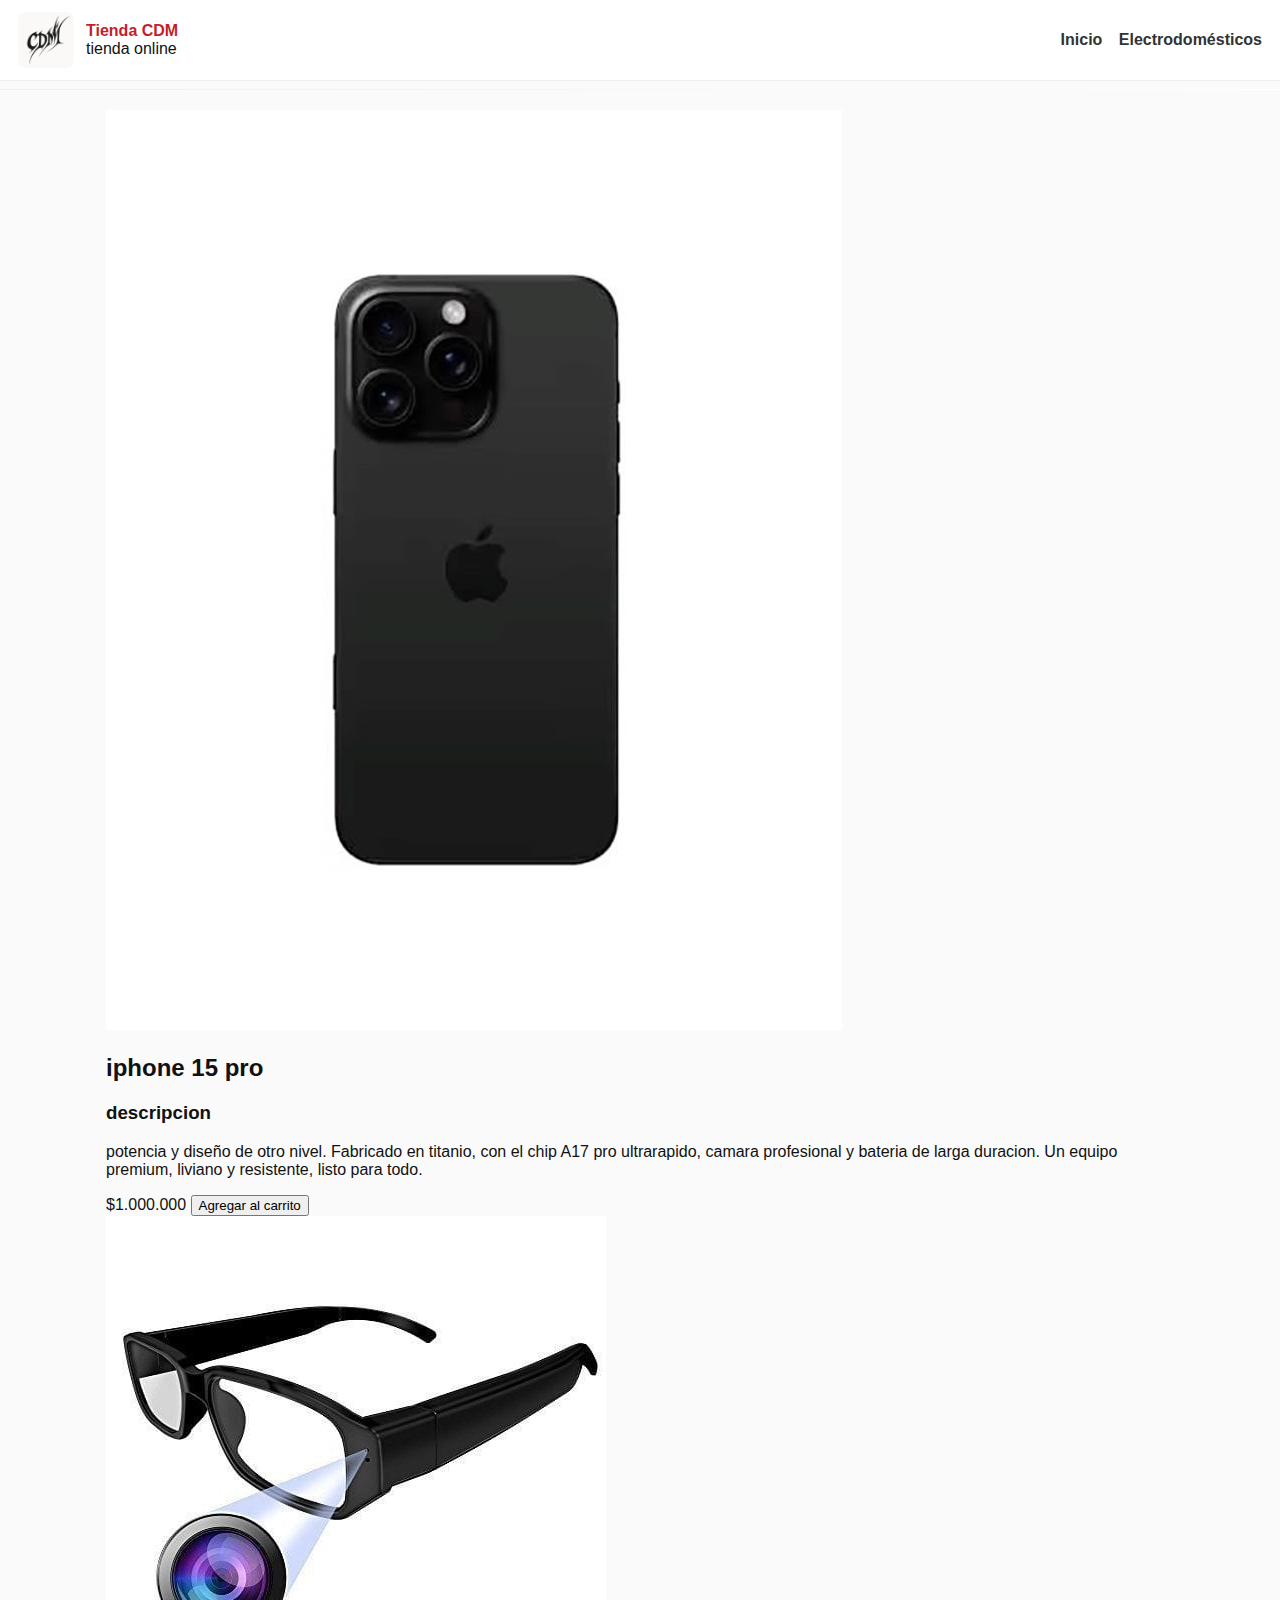
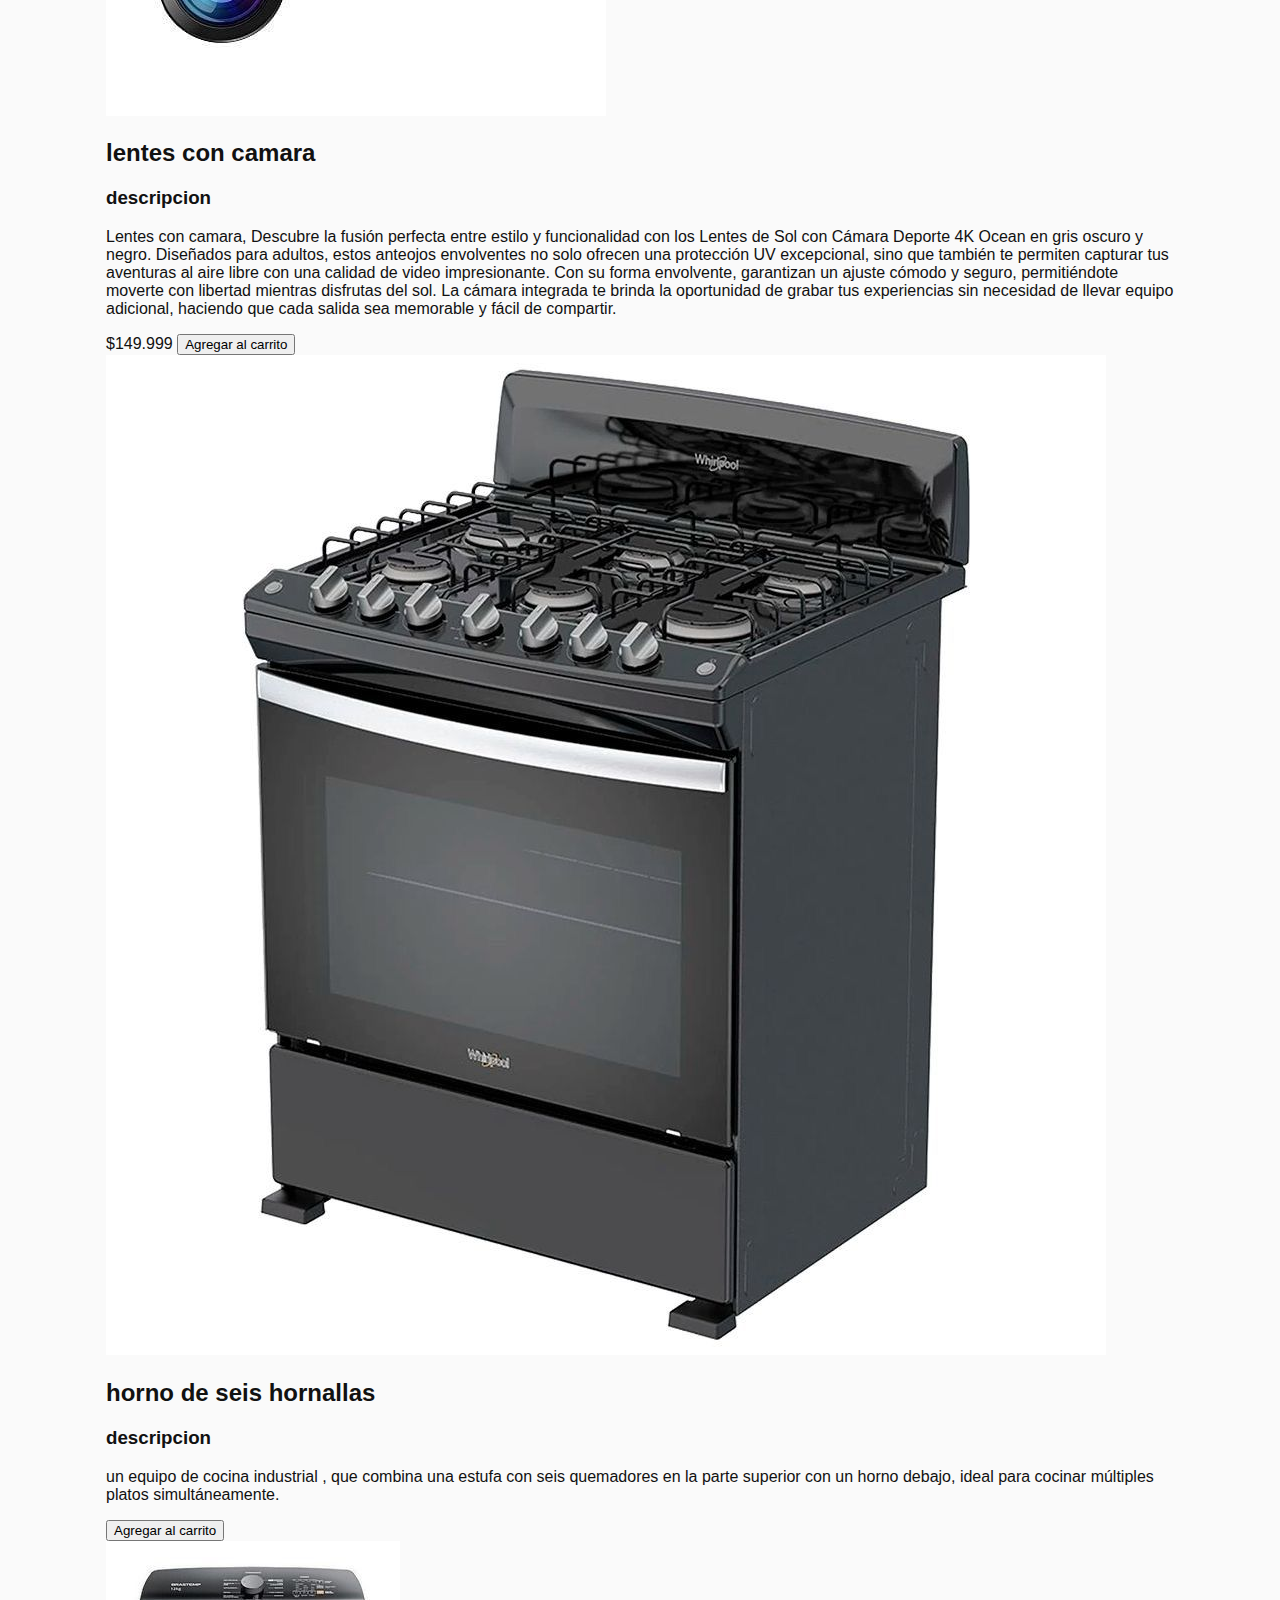
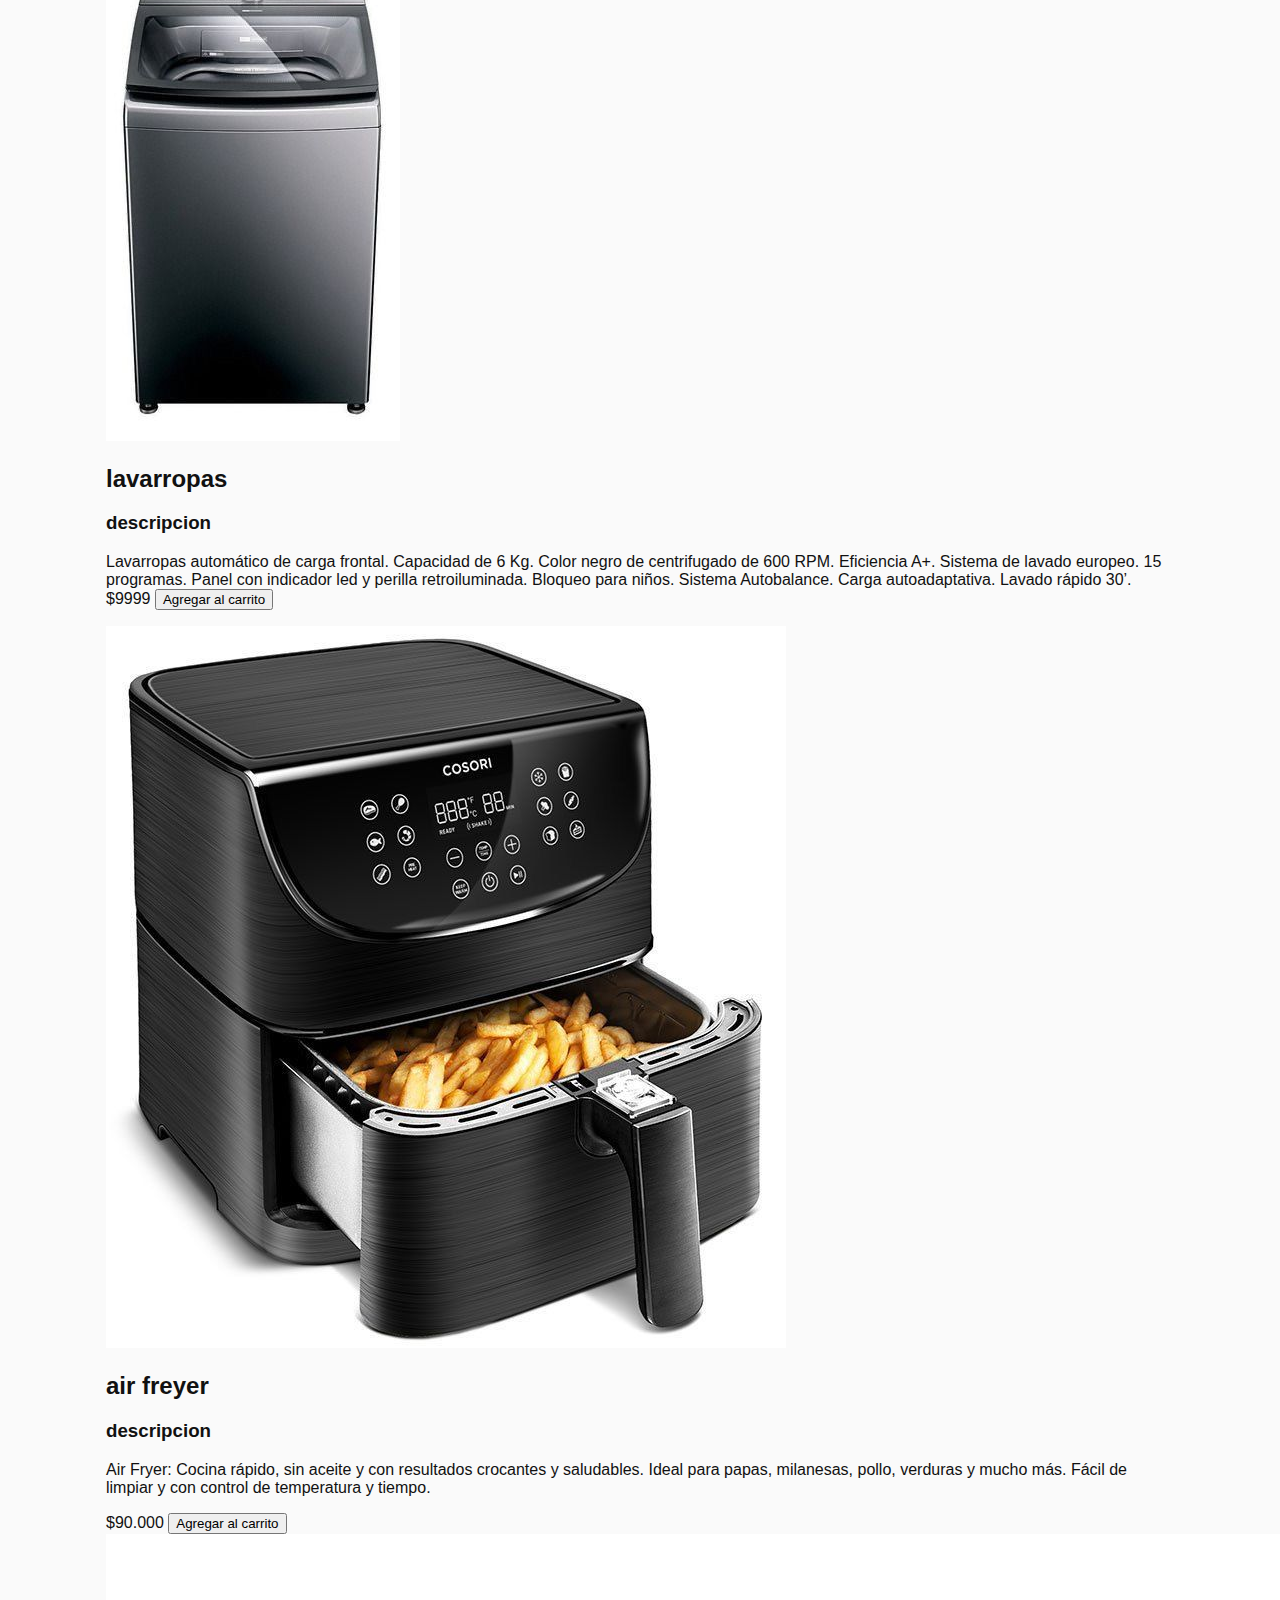
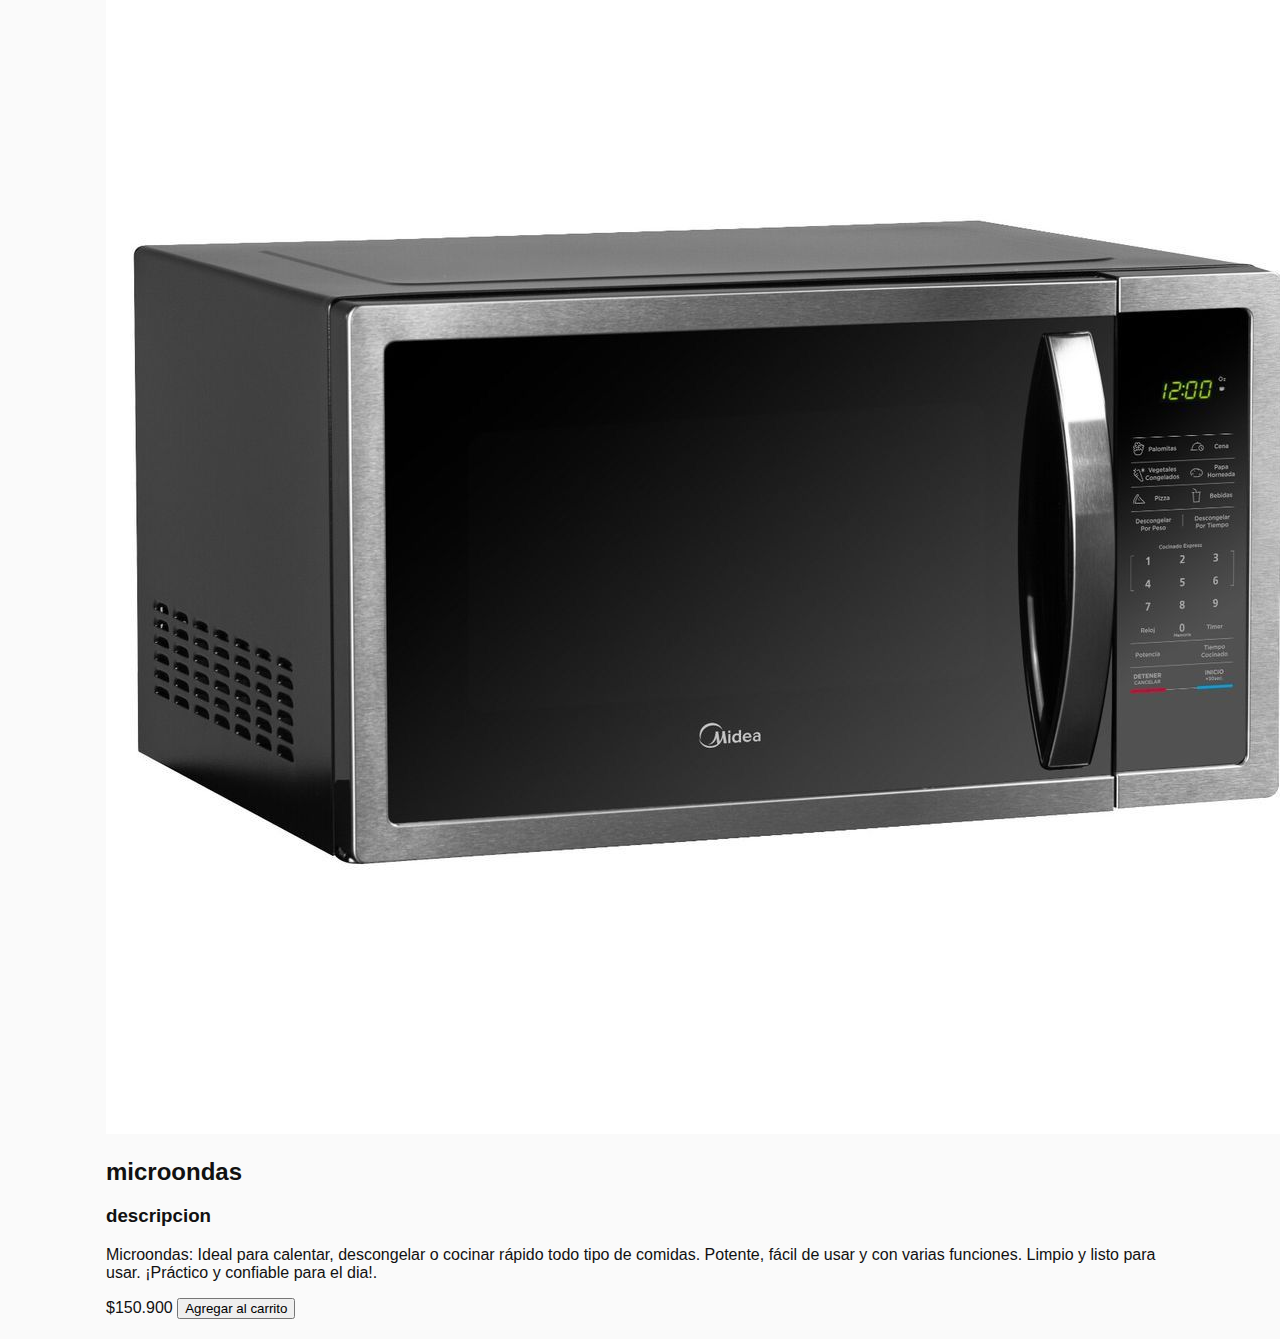
<file: electrodomesticos.html>
<!DOCTYPE html>
<html lang="es">
<head>
    <meta charset="UTF-8">
    <meta name="viewport" content="width=device-width, initial-scale=1.0">
    <title>Electrodomésticos - Tienda CDM</title>
    <link rel="stylesheet" href="estilos.css">
</head>
<body>
    <header class="site-header">
        <div class="brand">
            <img src="logo.jpg" alt="Logo" class="logo">
            <div class="brand-text">
                <div class="name">Tienda CDM</div>
                <div class="subtitle">tienda online</div>
            </div>
        </div>
        <nav class="main-nav">
            <a href="index.html">Inicio</a>
            <a href="electrodomesticos.html">Electrodomésticos</a>
        </nav>
    </header>
    <div class="hr-line" role="separator" aria-hidden="true"></div>
    <main class="container">
        <section class="products-grid">
            <div class="product-card">
                <img src="iphone.jpg" alt="iphone 15 pro">
                <h2>iphone 15 pro</h2>
                <h3>descripcion</h3>
                <p>potencia y diseño de otro nivel. Fabricado en titanio, con el chip A17 pro ultrarapido, camara profesional y bateria de larga duracion. Un equipo premium, liviano y resistente, listo para todo.</p>
                <span class="price">$1.000.000</span>
                <button class="add-to-cart">Agregar al carrito</button>
            </div>
            <div class="product-card">
                <img src="lentes.jpg" alt="lentes con camara">
                <h2>lentes con camara</h2>
                <h3>descripcion</h3>
                <p>Lentes con camara, Descubre la fusión perfecta entre estilo y funcionalidad con los Lentes de Sol con Cámara Deporte 4K Ocean en gris oscuro y negro. Diseñados para adultos, estos anteojos envolventes no solo ofrecen una protección UV excepcional, sino que también te permiten capturar tus aventuras al aire libre con una calidad de video impresionante. Con su forma envolvente, garantizan un ajuste cómodo y seguro, permitiéndote moverte con libertad mientras disfrutas del sol. La cámara integrada te brinda la oportunidad de grabar tus experiencias sin necesidad de llevar equipo adicional, haciendo que cada salida sea memorable y fácil de compartir.</p>
                <span class="price">$149.999</span>
                <button class="add-to-cart">Agregar al carrito</button>
            </div>
            <div class="product-card">
                <img src="horno.jpg" alt="horno">
                <h2>horno de seis hornallas </h2>
                <h3>descripcion</h3>
                <p> un equipo de cocina industrial , que combina una estufa con seis quemadores en la parte superior con un horno debajo, ideal para cocinar múltiples platos simultáneamente.</p>
                <span class="price"$1.500.000></span>
                <button class="add-to-cart">Agregar al carrito</button>
            </div>

             <div class="product-card">
                <img src="lavarropas.jpg" alt="lavarropas">
                <h2>lavarropas</h2>
                <h3>descripcion</h3>
                <p>Lavarropas automático de carga frontal. Capacidad de 6 Kg. Color negro  de centrifugado de 600 RPM. Eficiencia A+. Sistema de lavado europeo. 15 programas. Panel con indicador led y perilla retroiluminada. Bloqueo para niños. Sistema Autobalance. Carga autoadaptativa. Lavado rápido 30’.
                <span class="price">$9999</span>
                <button class="add-to-cart">Agregar al carrito</button>
            </div>

             <div class="product-card">
                <img src="airfryer.jpg" alt="air freyer">
                <h2>air freyer</h2>
                <h3>descripcion</h3>
                <p>Air Fryer: Cocina rápido, sin aceite y con resultados crocantes y saludables. Ideal para papas, milanesas, pollo, verduras y mucho más. Fácil de limpiar y con control de temperatura y tiempo.</p>
                <span class="price">$90.000</span>
                <button class="add-to-cart">Agregar al carrito</button>
            </div>

             <div class="product-card">
                <img src="microndas.jpg" alt="microondas">
                <h2>microondas</h2>
                <h3>descripcion</h3>
                <p>Microondas: Ideal para calentar, descongelar o cocinar rápido todo tipo de comidas. Potente, fácil de usar y con varias funciones. Limpio y listo para usar. ¡Práctico y confiable para el dia!.</p>
                <span class="price">$150.900</span>
                <button class="add-to-cart">Agregar al carrito</button>
            </div>
        </section>

</html>
</file>
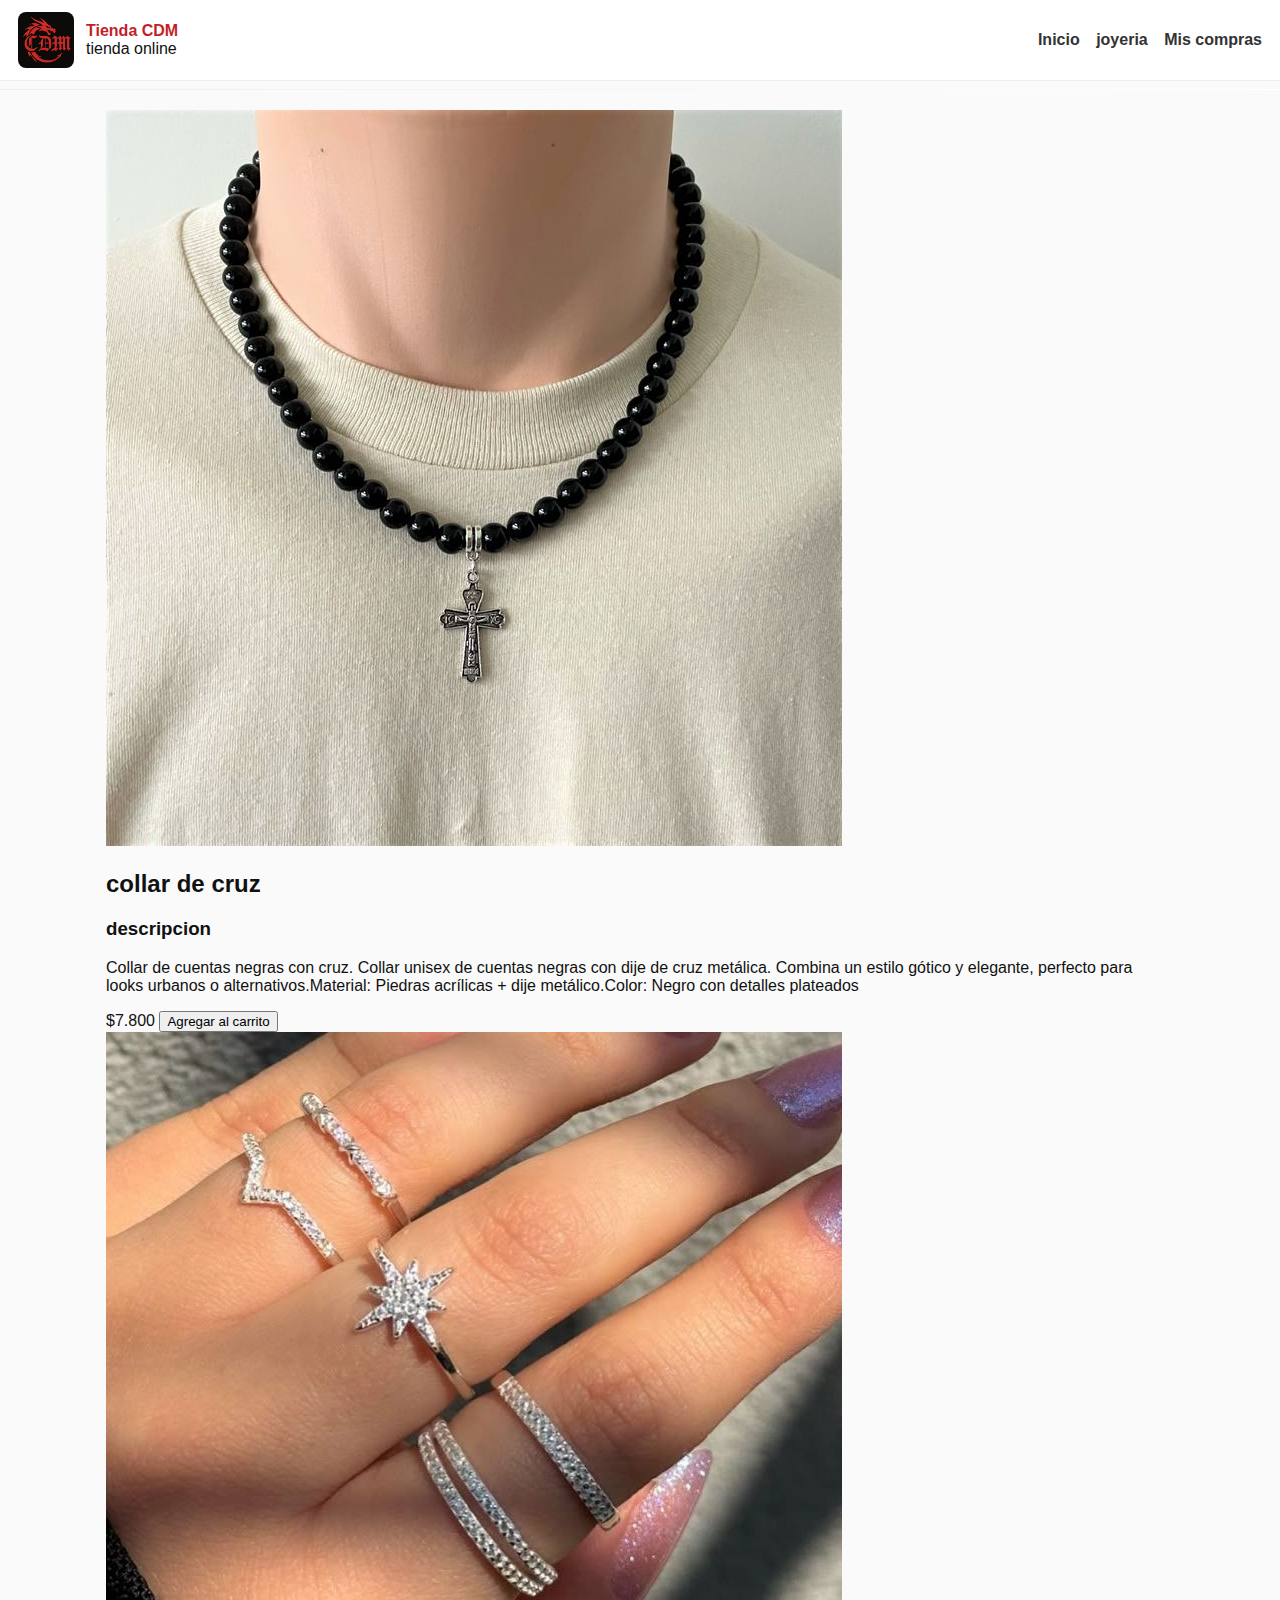
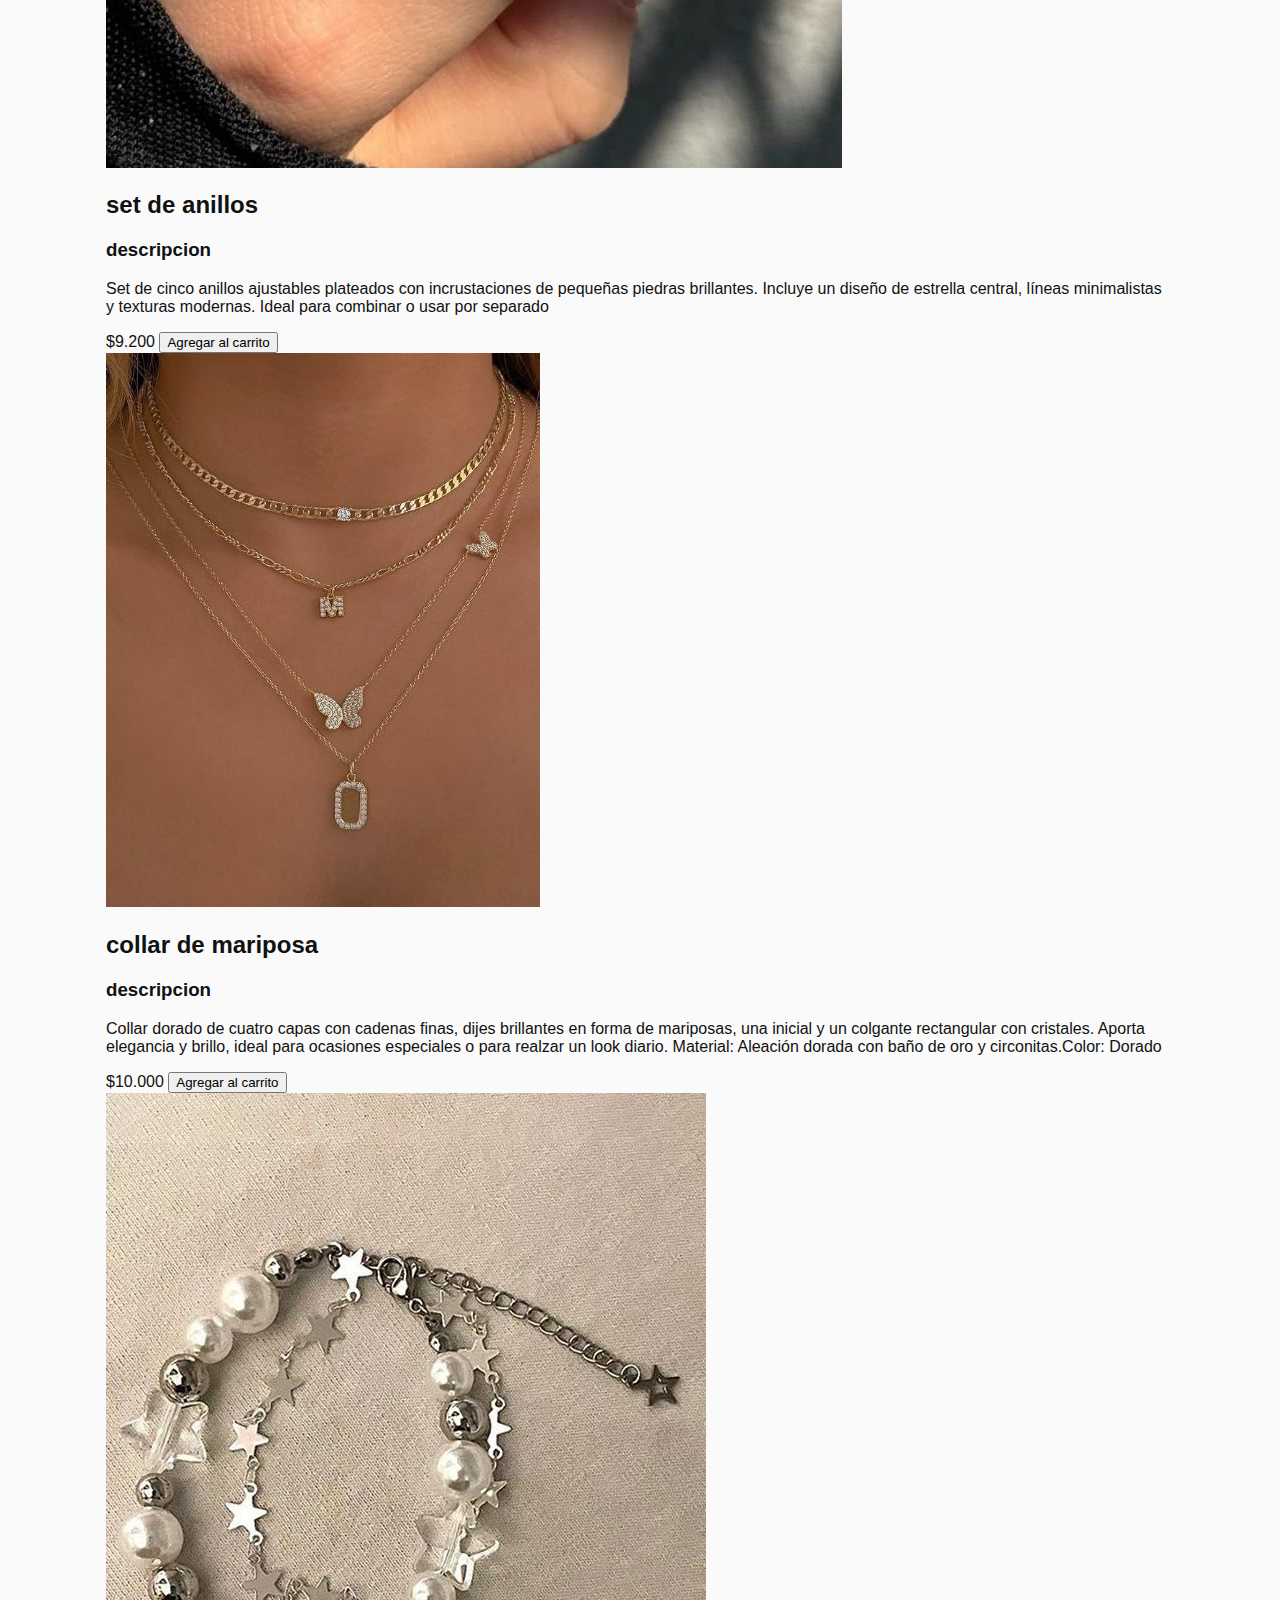
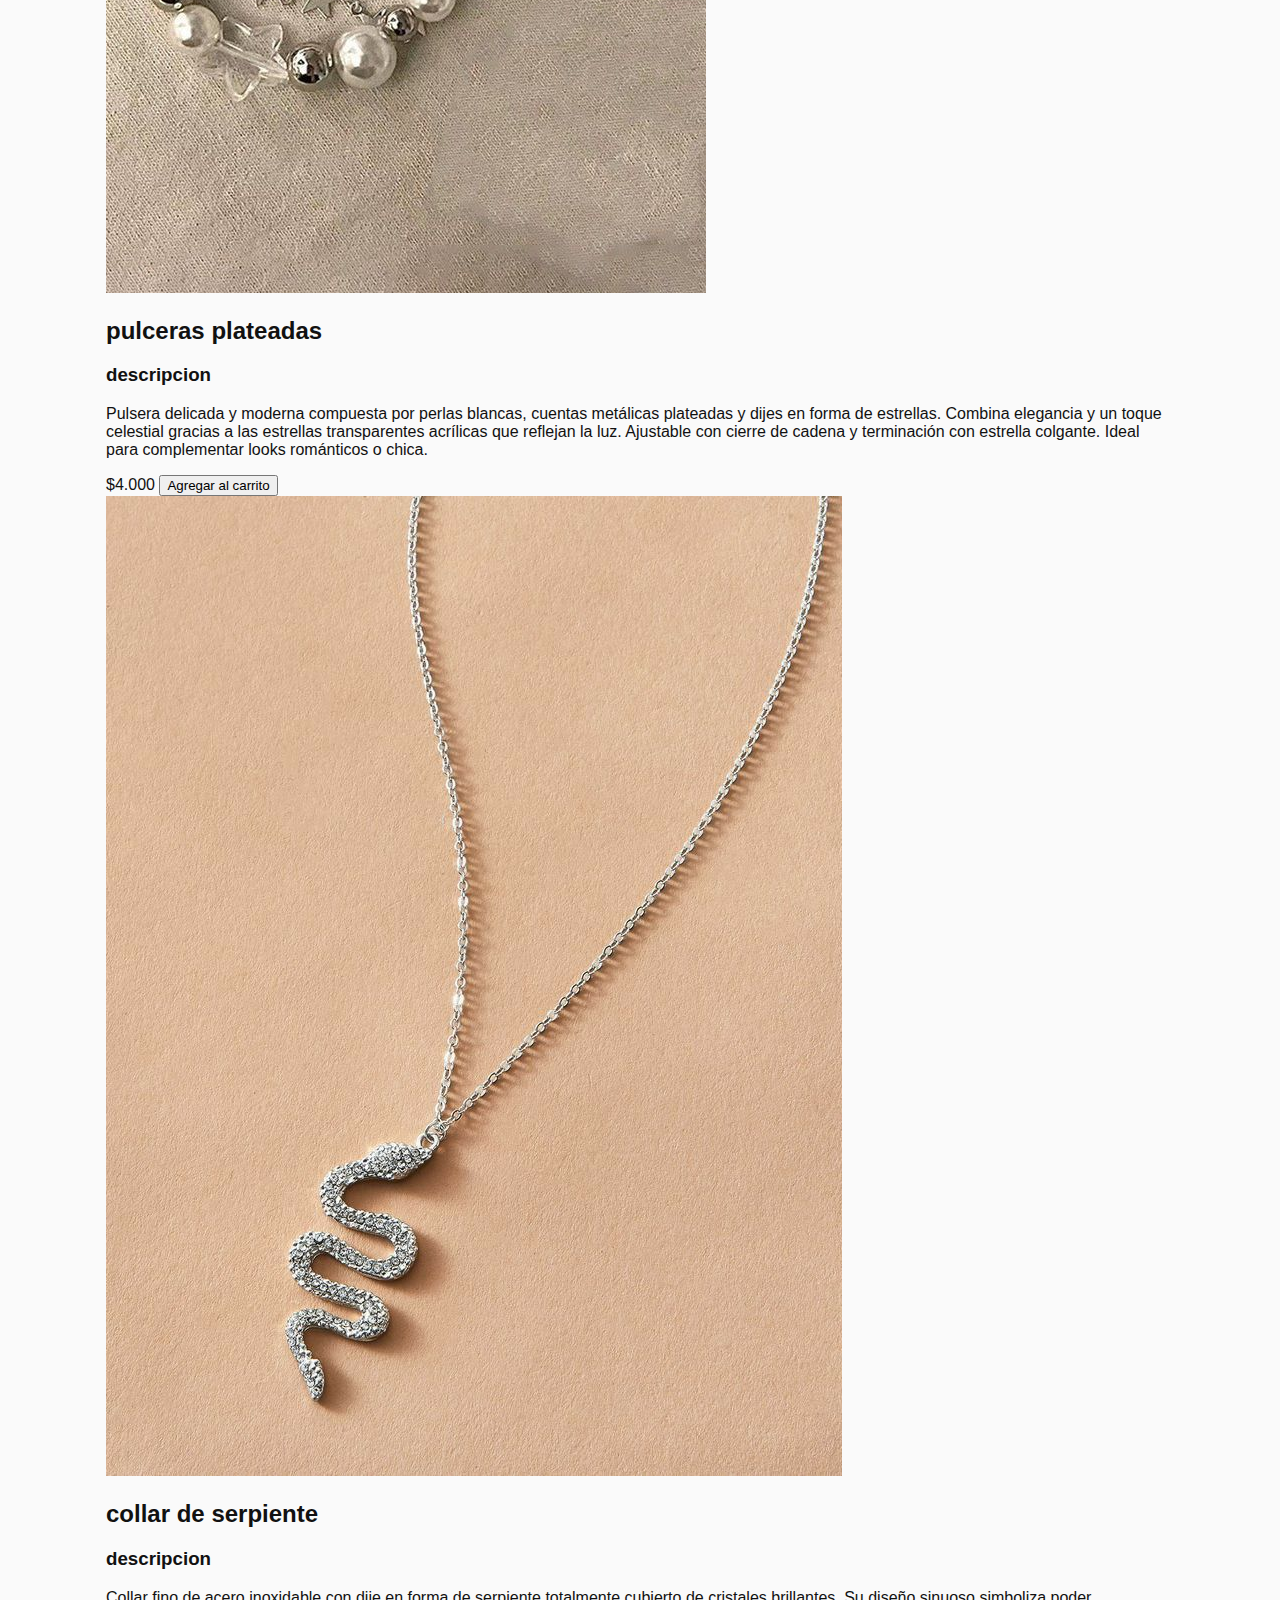
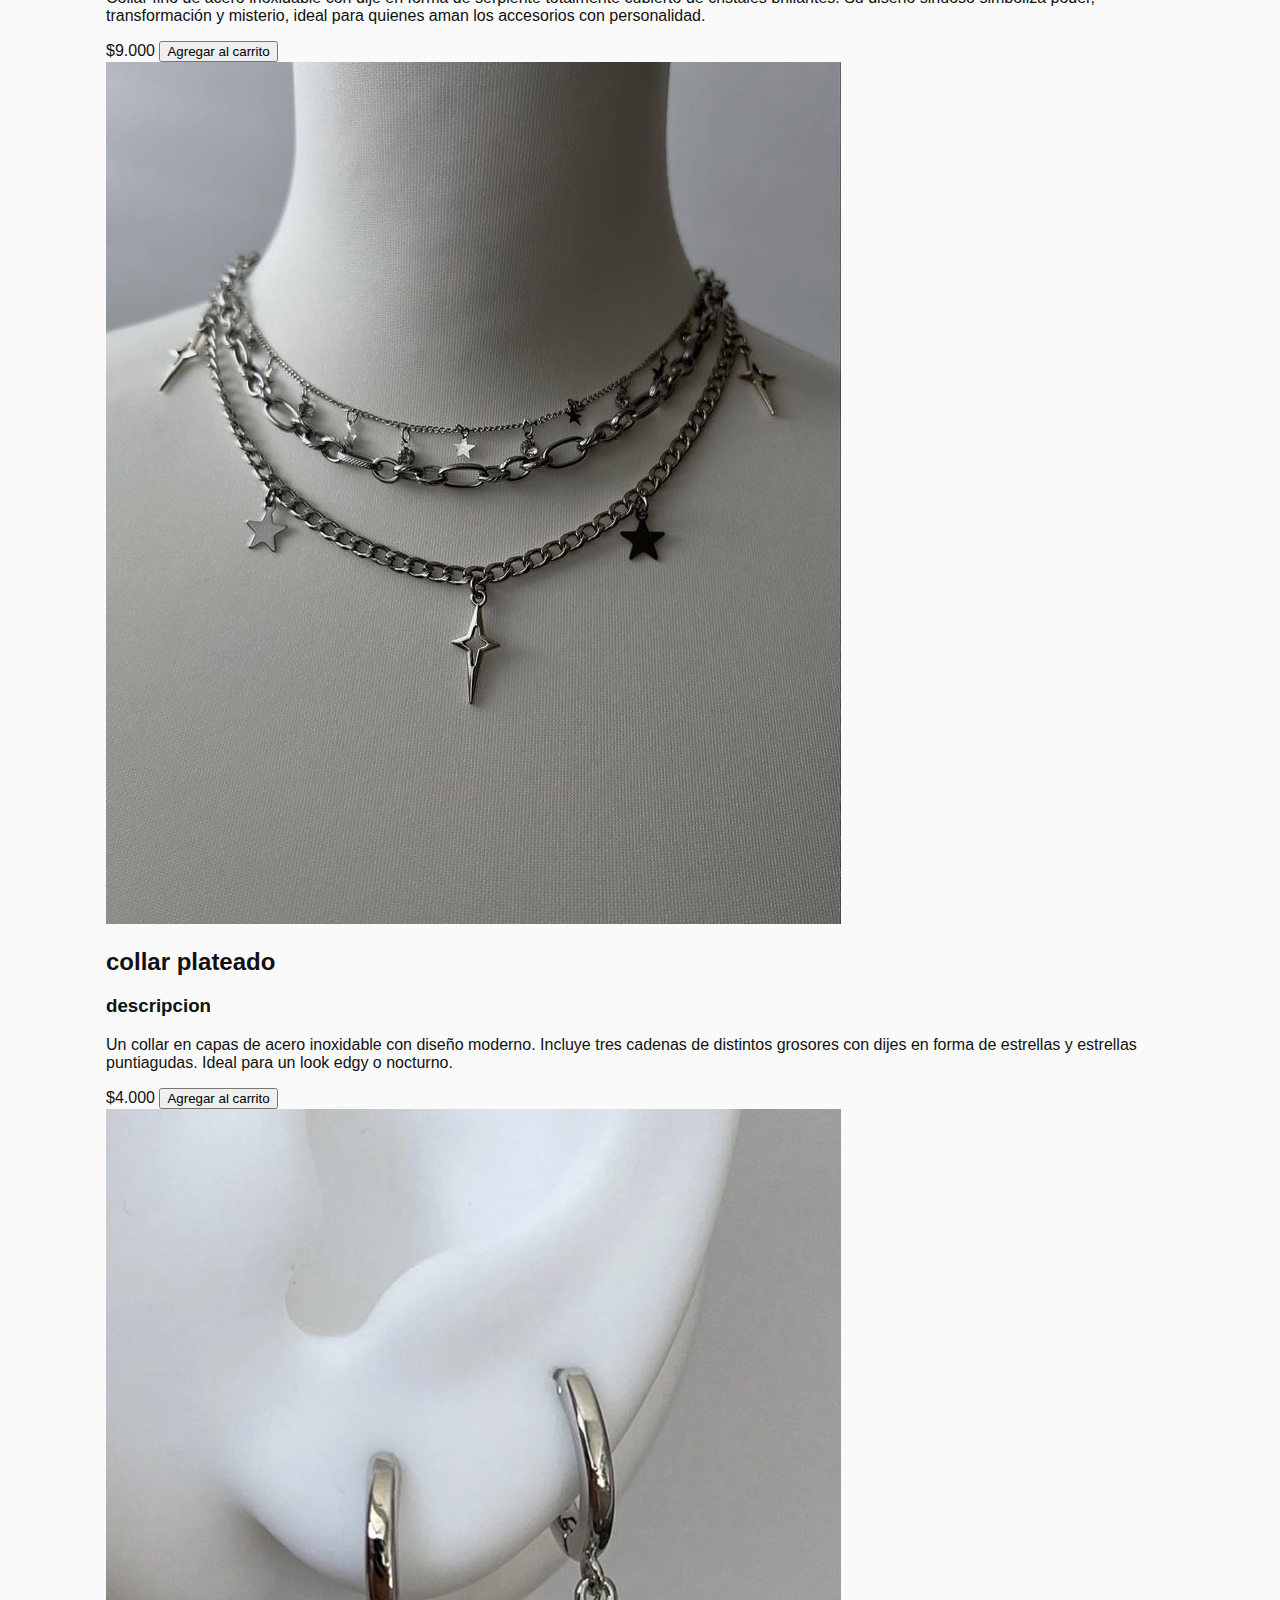
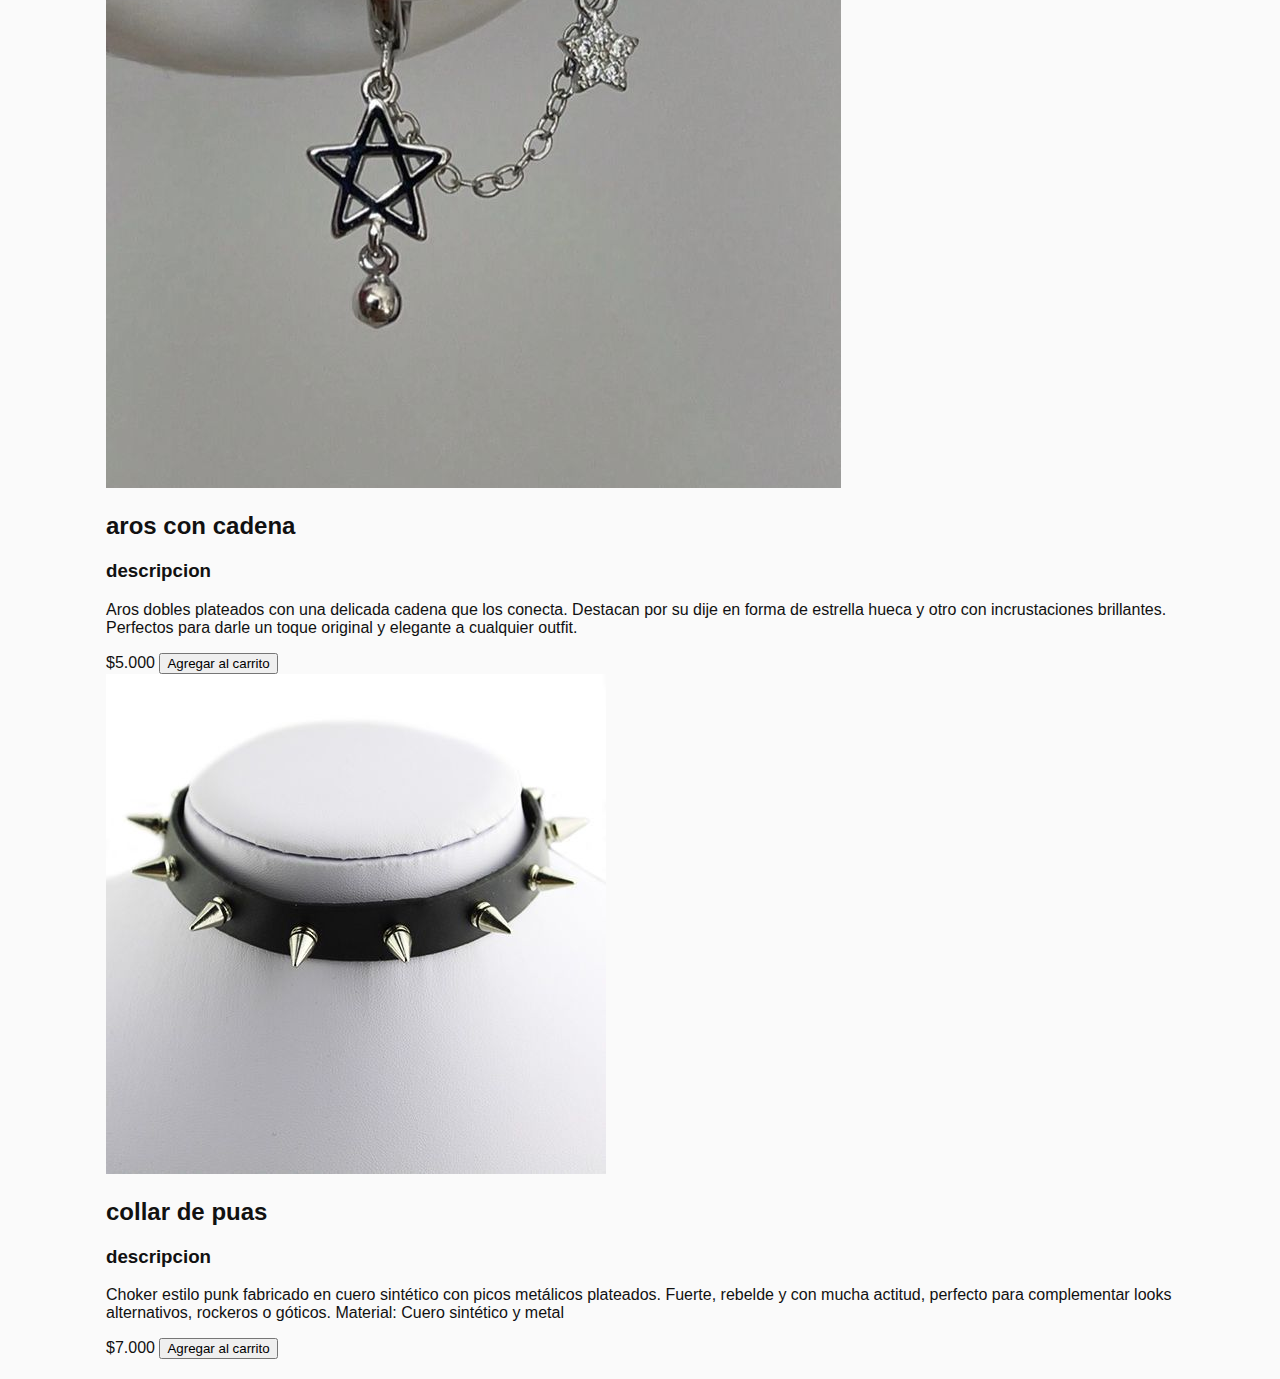
<file: joyeria.html>
<!DOCTYPE html>
<html lang="es">
<head>
    <meta charset="UTF-8">
    <meta name="viewport" content="width=device-width, initial-scale=1.0">
    <title>joyeria - Tienda CDM</title>
    <link rel="stylesheet" href="estilos.css">
</head>
<body>
    <header class="site-header">
        <div class="brand">
            <img src="nuevologo.jpg" alt="Logo" class="logo">
            <div class="brand-text">
                <div class="name">Tienda CDM</div>
                <div class="subtitle">tienda online</div>
            </div>
        </div>
        <nav class="main-nav">
            <a href="index.html">Inicio</a>
            <a href="joyeria.html">joyeria</a>
            <a href="cart.html">Mis compras</a>
        </nav>
    </header>
    <div class="hr-line" role="separator" aria-hidden="true"></div>
    <main class="container">
        <section class="products-grid">
            <div class="product-card">
                <img src="collar_cruz.jpg" alt="collar de cruz">
                <h2>collar de cruz</h2>
                <h3>descripcion</h3>
                <p>Collar de cuentas negras con cruz. Collar unisex de cuentas negras con dije de cruz metálica. Combina un estilo gótico y elegante, perfecto para looks urbanos o alternativos.Material: Piedras acrílicas + dije metálico.Color: Negro con detalles plateados </p>
                <span class="price">$7.800</span>
                <button class="add-to-cart">Agregar al carrito</button>
            </div class="product-card">
            <div class="product-card">
                <img src="set_anillos.jpg" alt="set de anillos">
                <h2>set de anillos</h2>
                <h3>descripcion</h3>
                <p>Set de cinco anillos ajustables plateados con incrustaciones de pequeñas piedras brillantes. Incluye un diseño de estrella central, líneas minimalistas y texturas modernas. Ideal para combinar o usar por separado</p>
                <span class="price">$9.200</span>
                <button class="add-to-cart">Agregar al carrito</button>
            </div class="product-card">

            <div class="product-card">
                <img src="collar_mariposa.jpg" alt="collar de mariposa">
                <h2>collar de mariposa</h2>
                <h3>descripcion</h3>
                <p>Collar dorado de cuatro capas con cadenas finas, dijes brillantes en forma de mariposas, una inicial y un colgante rectangular con cristales. Aporta elegancia y brillo, ideal para ocasiones especiales o para realzar un look diario. Material: Aleación dorada con baño de oro y circonitas.Color: Dorado</p>
                <span class="price">$10.000</span>
                <button class="add-to-cart">Agregar al carrito</button>
            </div class="product-card">

            <div class="product-card">
                <img src="pulsera_plateada.jpg" alt="pulceras plateadas">
                <h2>pulceras plateadas</h2>
                <h3>descripcion</h3>
                <p>Pulsera delicada y moderna compuesta por perlas blancas, cuentas metálicas plateadas y dijes en forma de estrellas. Combina elegancia y un toque celestial gracias a las estrellas transparentes acrílicas que reflejan la luz. Ajustable con cierre de cadena y terminación con estrella colgante. Ideal para complementar looks románticos o chica.</p>
                <span class="price">$4.000</span>
                <button class="add-to-cart">Agregar al carrito</button>
            </div class="product-card">

            <div class="product-card">
                <img src="collar_serpiente.jpg" alt="collar de serpiente">
                <h2>collar de serpiente</h2>
                <h3>descripcion</h3>
                <p>Collar fino de acero inoxidable con dije en forma de serpiente totalmente cubierto de cristales brillantes. Su diseño sinuoso simboliza poder, transformación y misterio, ideal para quienes aman los accesorios con personalidad. </p>
                <span class="price">$9.000</span>
                <button class="add-to-cart">Agregar al carrito</button>
            </div class="product-card">

            <div class="product-card">
                <img src="collar_plateado.jpg" alt="collar plateados">
                <h2>collar plateado</h2>
                <h3>descripcion</h3>
                <p>Un collar en capas de acero inoxidable con diseño moderno. Incluye tres cadenas de distintos grosores con dijes en forma de estrellas y estrellas puntiagudas. Ideal para un look edgy o nocturno. </p>
                <span class="price">$4.000</span>
                <button class="add-to-cart">Agregar al carrito</button>
            </div class="product-card">

            <div class="product-card">
                <img src="aros_concadena.jpg" alt="aros con cadena">
                <h2>aros con cadena</h2>
                <h3>descripcion</h3>
                <p>Aros dobles plateados con una delicada cadena que los conecta. Destacan por su dije en forma de estrella hueca y otro con incrustaciones brillantes. Perfectos para darle un toque original y elegante a cualquier outfit.</p>
                <span class="price">$5.000</span>
                <button class="add-to-cart">Agregar al carrito</button>
            </div class="product-card">

            <div class="product-card">
                <img src="collar_dark.jpg" alt="collar con puas">
                <h2>collar de puas</h2>
                <h3>descripcion</h3>
                <p>Choker estilo punk fabricado en cuero sintético con picos metálicos plateados. Fuerte, rebelde y con mucha actitud, perfecto para complementar looks alternativos, rockeros o góticos. Material: Cuero sintético y metal</p>
                <span class="price">$7.000</span>
                <button class="add-to-cart">Agregar al carrito</button>
            </div>
       </div>
    </section>
</main>
<script src="carrito.js"></script>
</body>
</html>
</file>
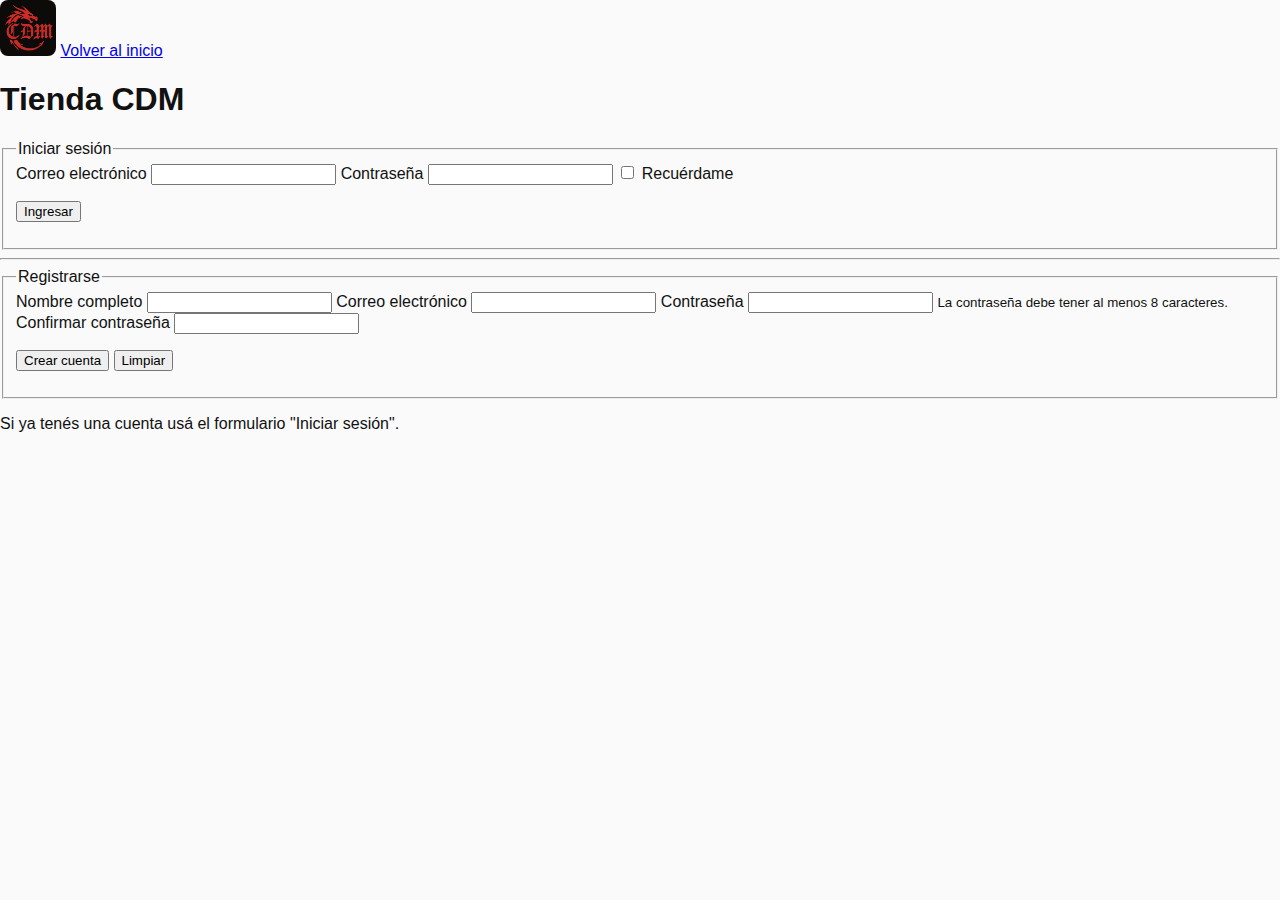
<file: registro.html>
<!DOCTYPE html>
<html lang="es">
<head>
  <meta charset="utf-8" />
  <meta name="viewport" content="width=device-width, initial-scale=1" />
  <title>Registro / Iniciar sesión - Tienda CDM</title>
  <link rel="stylesheet" href="estilos.css" />
</head>
<body>
  <header>
     <img src="nuevologo.jpg" alt="Logo" class="logo">
    <a href="index.html">Volver al inicio</a>
    <h1>Tienda CDM</h1>
  </header>

  <main>
    <section aria-labelledby="login-title">
      <form action="login.php" method="post" autocomplete="on">
        <fieldset>
          <legend id="login-title">Iniciar sesión</legend>

          <label for="login-email">Correo electrónico</label>
          <input type="email" id="login-email" name="email" required autocomplete="email">

          <label for="login-password">Contraseña</label>
          <input type="password" id="login-password" name="password" required autocomplete="current-password">

          <label for="remember">
            <input type="checkbox" id="remember" name="remember" value="1"> Recuérdame
          </label>

          <input type="hidden" name="redirect" value="index.html">

          <p>
            <button type="submit">Ingresar</button>
          </p>
        </fieldset>
      </form>
    </section>

    <hr>

    <section aria-labelledby="register-title">
      <form action="register.php" method="post" autocomplete="on">
        <fieldset>
          <legend id="register-title">Registrarse</legend>

          <label for="reg-name">Nombre completo</label>
          <input type="text" id="reg-name" name="name" required autocomplete="name">

          <label for="reg-email">Correo electrónico</label>
          <input type="email" id="reg-email" name="email" required autocomplete="email">

          <label for="reg-password">Contraseña</label>
          <input type="password" id="reg-password" name="password" required minlength="8" autocomplete="new-password">
          <small>La contraseña debe tener al menos 8 caracteres.</small>

          <label for="reg-password-confirm">Confirmar contraseña</label>
          <input type="password" id="reg-password-confirm" name="password_confirm" required minlength="8" autocomplete="new-password">

          <input type="hidden" name="redirect" value="checkout.html">

          <p>
            <button type="submit">Crear cuenta</button>
            <button type="reset">Limpiar</button>
          </p>
        </fieldset>
      </form>
    </section>
  </main>

  <footer>
    <p>Si ya tenés una cuenta usá el formulario "Iniciar sesión".</p>
  </footer>
</body>
</html>
</file>
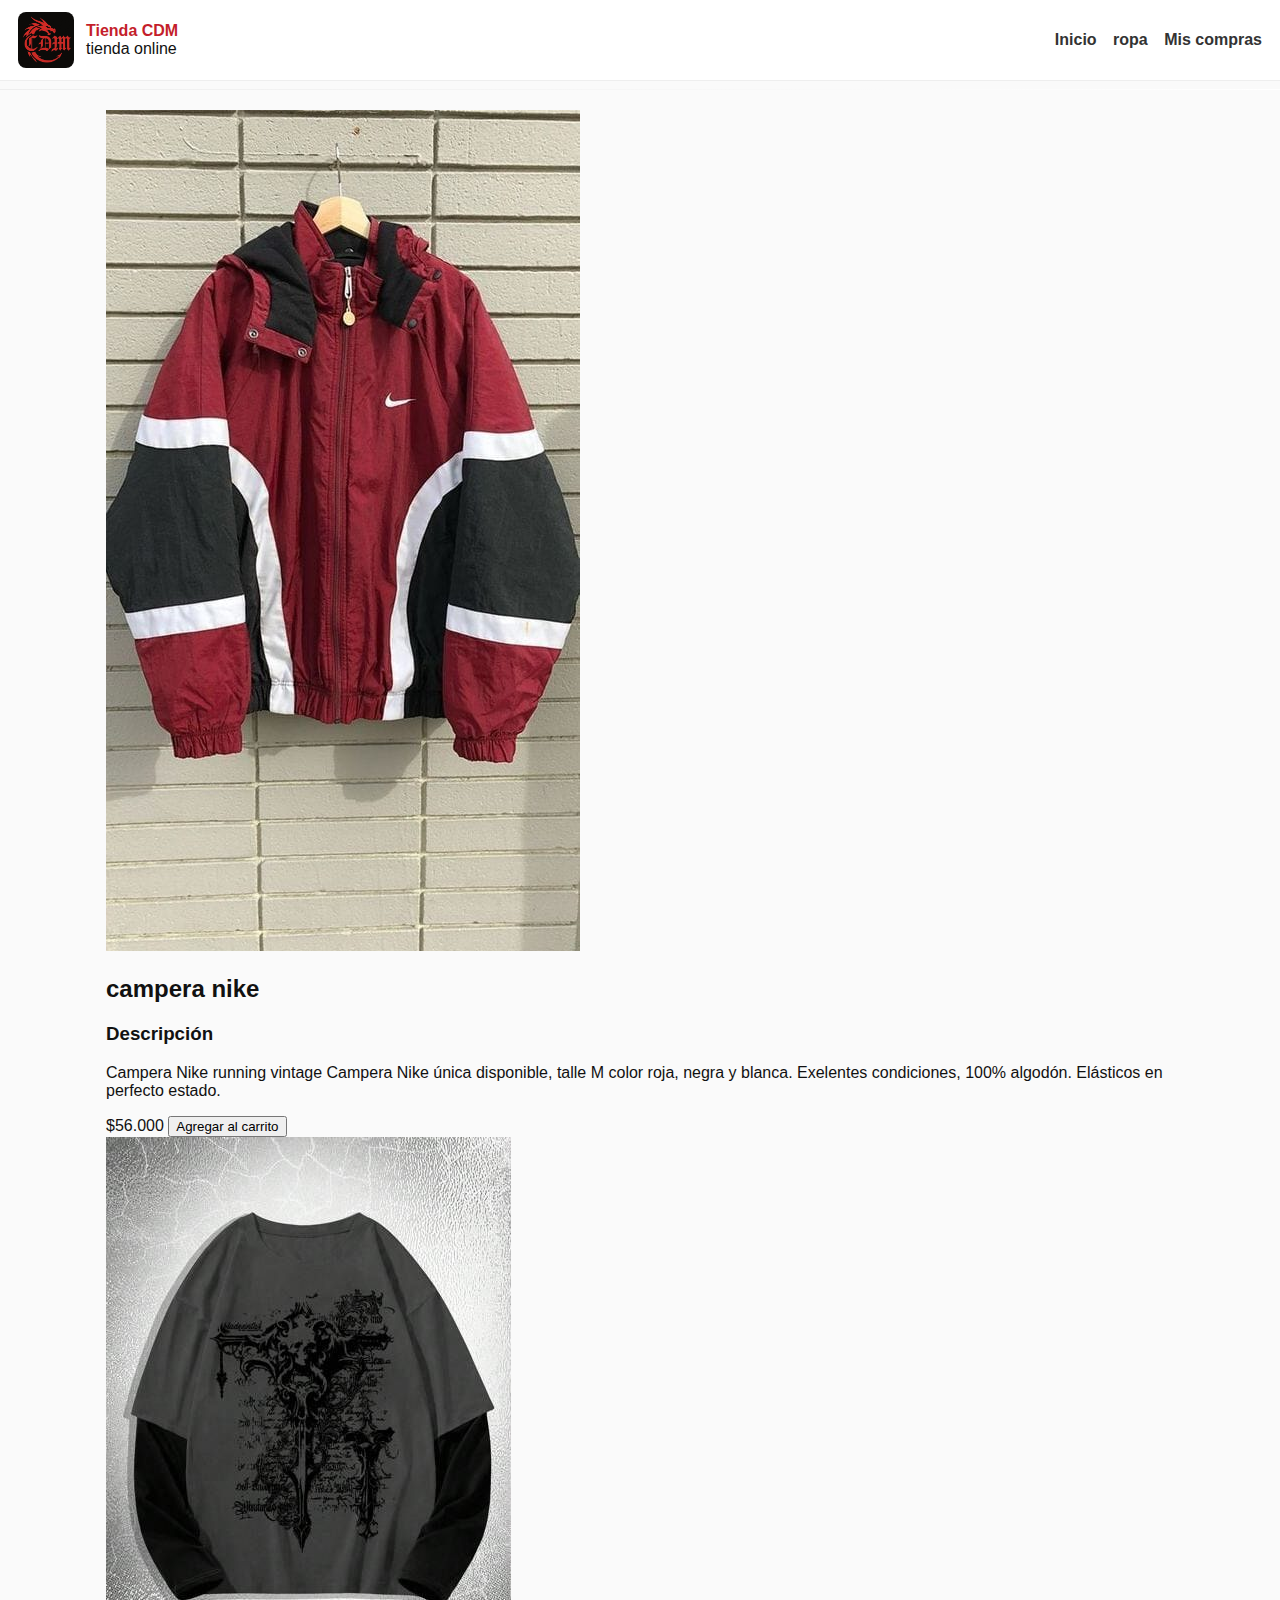
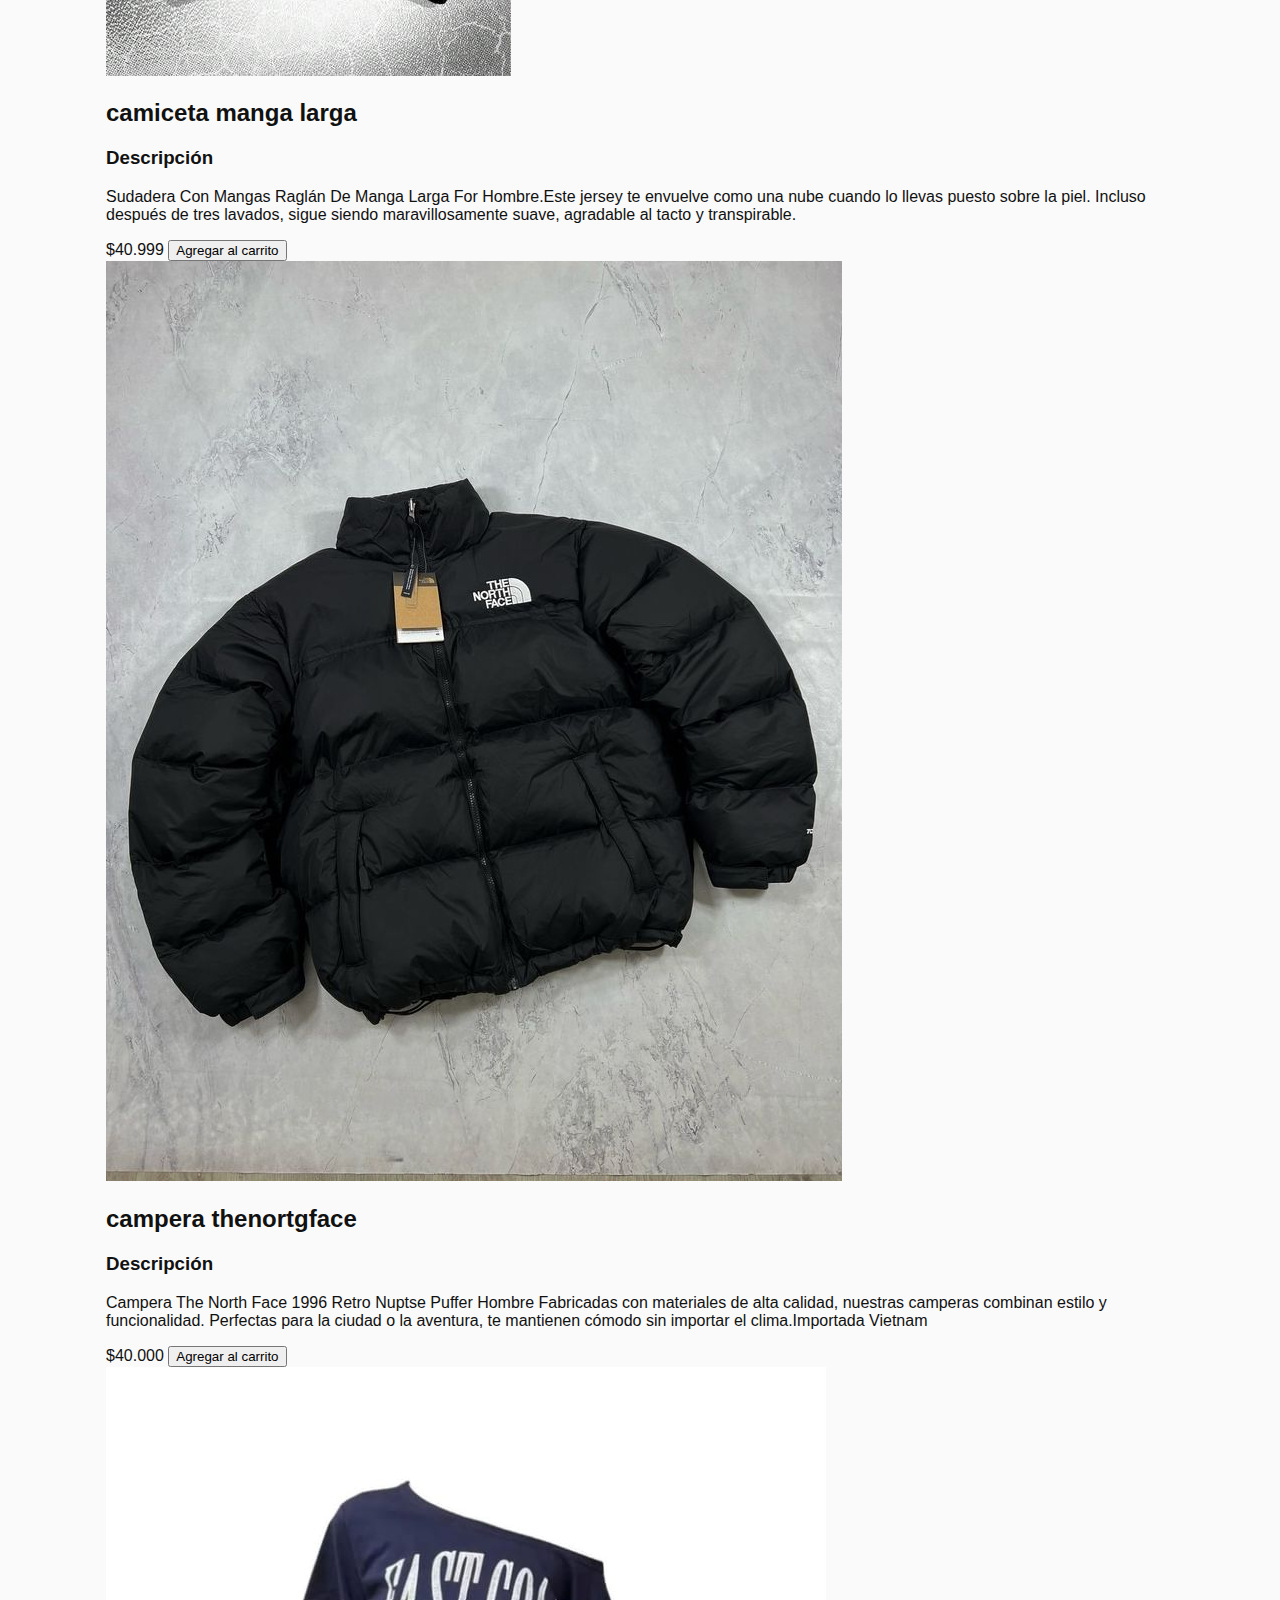
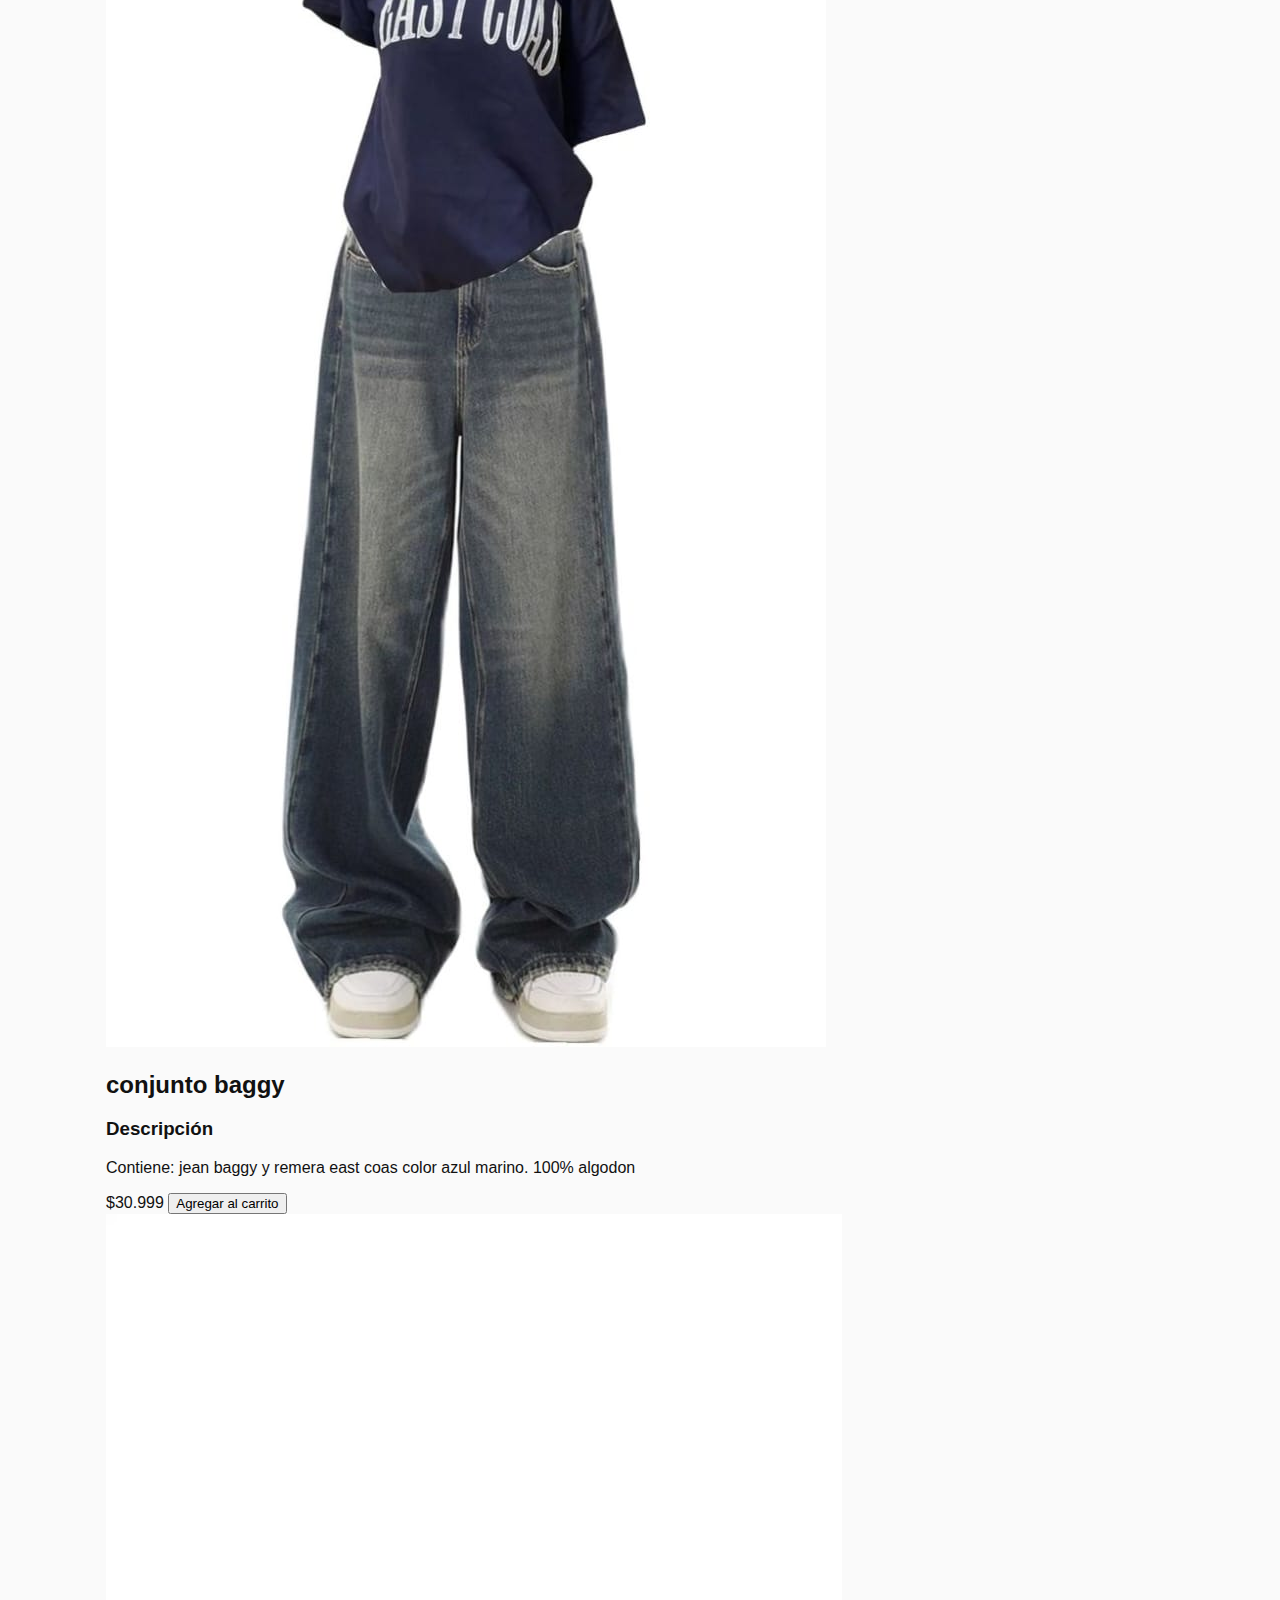
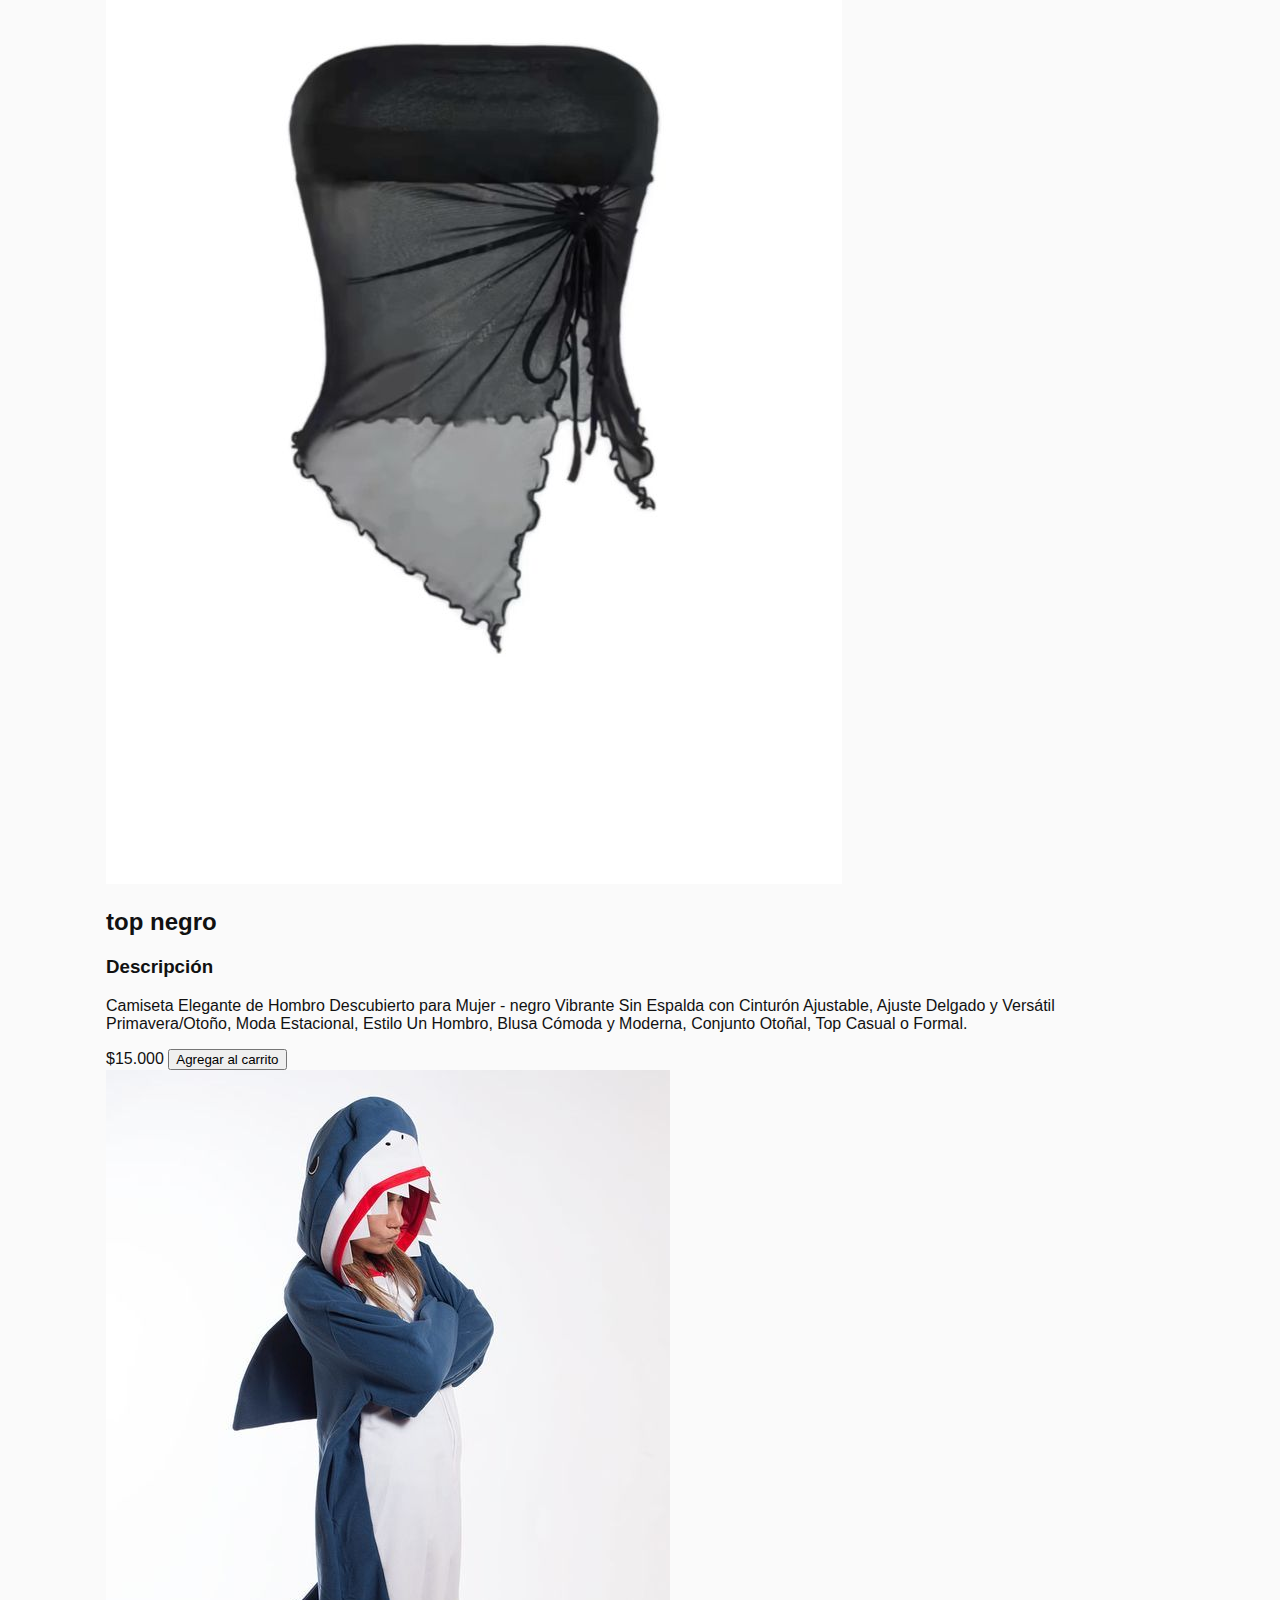
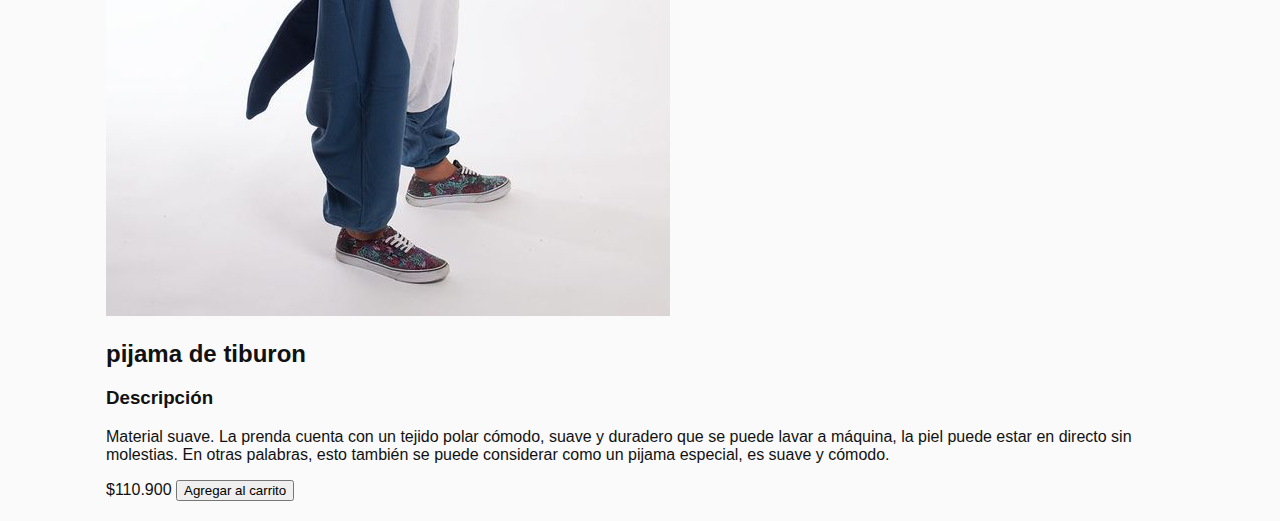
<file: ropa.html>
<!DOCTYPE html>
<html lang="es">
<head>
    <meta charset="UTF-8">
    <meta name="viewport" content="width=device-width, initial-scale=1.0">
    <title>ropa - Tienda CDM</title>
    <link rel="stylesheet" href="estilos.css">
</head>
<body>
    <header class="site-header">
        <div class="brand">
            <img src="nuevologo.jpg" alt="Logo" class="logo">
            <div class="brand-text">
                <div class="name">Tienda CDM</div>
                <div class="subtitle">tienda online</div>
            </div>
        </div>
        <nav class="main-nav">
            <a href="index.html">Inicio</a>
            <a href="ropa.html">ropa</a>
            <a href="cart.html">Mis compras</a>
        </nav>
    </header>

    <div class="hr-line" role="separator" aria-hidden="true"></div>

    <main class="container">
        <section class="products-grid">
            <div class="product-card">
                <div class="img-wrap"><img src="campera.jpg" alt="campera nike" loading="lazy"></div>
                <h2>campera nike</h2>
                <h3>Descripción</h3>
                <p>Campera Nike running vintage Campera Nike única disponible, talle M color roja, negra y blanca. Exelentes condiciones, 100% algodón. Elásticos en perfecto estado.</p>
                <div class="product-footer">
                    <span class="price">$56.000</span>
                    <button class="add-to-cart">Agregar al carrito</button>
                </div> 
            </div>

            <div class="product-card">
                <div class="img-wrap"><img src="camiseta.jpg" alt="camiceta manga larga" loading="lazy"></div>
                <h2>camiceta manga larga</h2>
                <h3>Descripción</h3>
                <p>Sudadera Con Mangas Raglán De Manga Larga For Hombre.Este jersey te envuelve como una nube cuando lo llevas puesto sobre la piel. Incluso después de tres lavados, sigue siendo maravillosamente suave, agradable al tacto y transpirable.</p>
                <div class="product-footer">
                    <span class="price">$40.999</span>
                    <button class="add-to-cart">Agregar al carrito</button>
                </div>
            </div>

            <div class="product-card">
                <div class="img-wrap"><img src="campera_thenortgface.jpg" alt="campera_thenortgface" loading="lazy"></div>
                <h2>campera thenortgface</h2>
                <h3>Descripción</h3>
                <p>Campera The North Face 1996 Retro Nuptse Puffer Hombre Fabricadas con materiales de alta calidad, nuestras camperas combinan estilo y funcionalidad. Perfectas para la ciudad o la aventura, te mantienen cómodo sin importar el clima.Importada Vietnam</p>
                <div class="product-footer">
                    <span class="price">$40.000</span>
                    <button class="add-to-cart">Agregar al carrito</button>
                </div>
            </div>

            <div class="product-card">
                <div class="img-wrap"><img src="baggy.jpg" alt="baggy" loading="lazy"></div>
                <h2>conjunto baggy</h2>
                <h3>Descripción</h3>
                <p>Contiene: jean baggy y remera east coas color azul marino. 100% algodon</p>
                <div class="product-footer">
                    <span class="price">$30.999</span>
                    <button class="add-to-cart">Agregar al carrito</button>
                </div>
            </div>

            <div class="product-card">
                <div class="img-wrap"><img src="top_negro.jpg" alt="top_negro" loading="lazy"></div>
                <h2>top negro</h2>
                <h3>Descripción</h3>
                <p>Camiseta Elegante de Hombro Descubierto para Mujer - negro Vibrante Sin Espalda con Cinturón Ajustable, Ajuste Delgado y Versátil Primavera/Otoño, Moda Estacional, Estilo Un Hombro, Blusa Cómoda y Moderna, Conjunto Otoñal, Top Casual o Formal. </p>
                <div class="product-footer">
                    <span class="price">$15.000</span>
                    <button class="add-to-cart">Agregar al carrito</button>
                </div>
            </div>

            <div class="product-card">
                <div class="img-wrap"><img src="pijama.jpg" alt="pijama" loading="lazy"></div>
                <h2>pijama de tiburon</h2>
                <h3>Descripción</h3>
                <p>Material suave. La prenda cuenta con un tejido polar cómodo, suave y duradero que se puede lavar a máquina, la piel puede estar en directo sin molestias. En otras palabras, esto también se puede considerar como un pijama especial, es suave y cómodo.</p>
                <div class="product-footer">
                    <span class="price">$110.900</span>
                    <button class="add-to-cart">Agregar al carrito</button>
                </div>
            </div>
        </section>
    </main>
    <script src="carrito.js"></script>
</body>
</html>
</file>
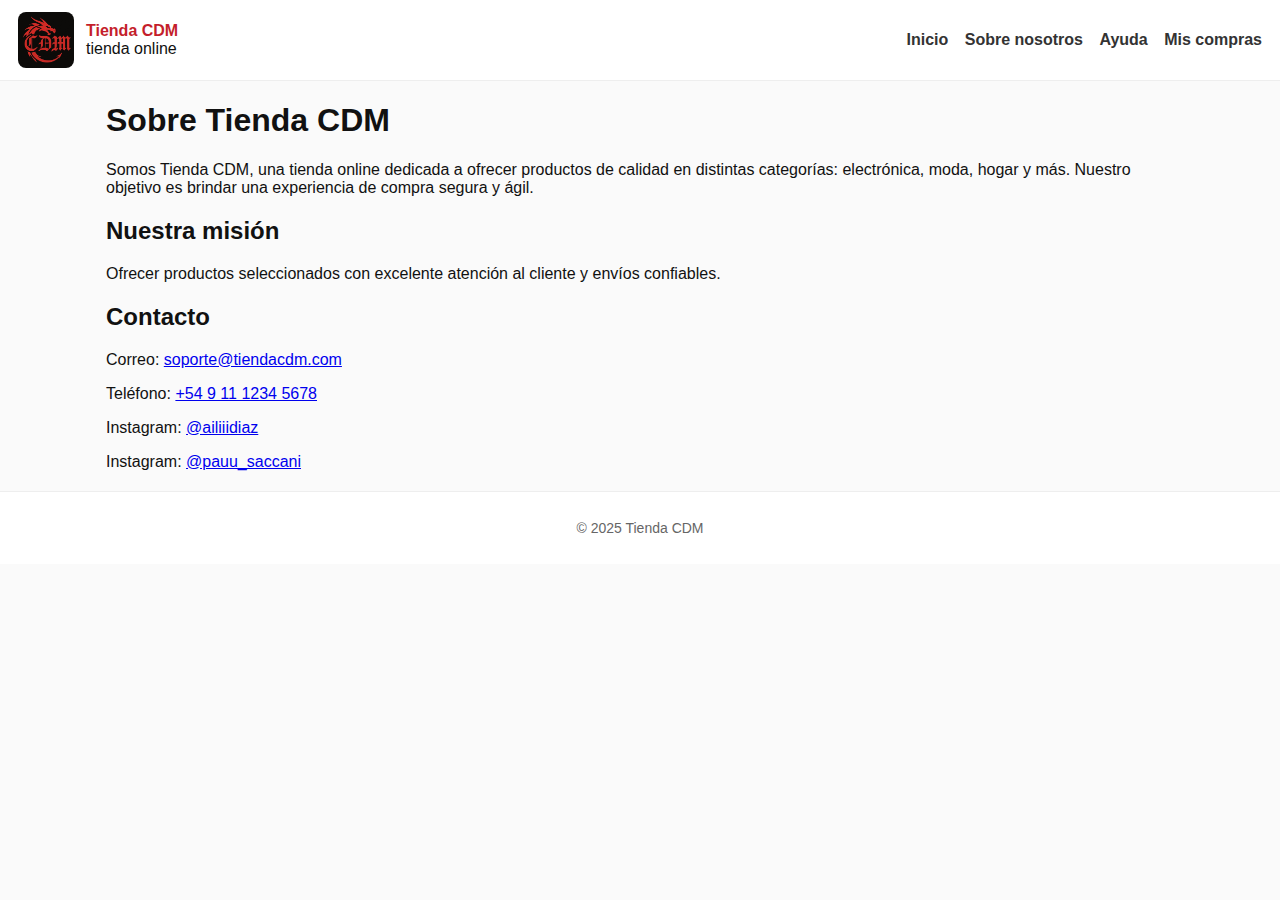
<file: sobre_nosotros.html>
<!DOCTYPE html>
<html lang="es">
<head>
  <meta charset="utf-8">
  <meta name="viewport" content="width=device-width,initial-scale=1">
  <title>Sobre nosotros - Tienda CDM</title>
  <link rel="stylesheet" href="estilos.css">
</head>
<body>
  <header class="site-header">
    <div class="brand">
      <img src="nuevologo.jpg" alt="Logo Tienda CDM" class="logo">
      <div class="brand-text">
        <div class="name">Tienda CDM</div>
        <div class="subtitle">tienda online</div>
      </div>
    </div>
    <nav class="main-nav" aria-label="Navegación principal">
      <a href="index.html">Inicio</a>
      <a href="sobre.html" aria-current="page">Sobre nosotros</a>
      <a href="ayuda.html">Ayuda</a>
      <a href="cart.html">Mis compras</a>
    </nav>
  </header>

  <main class="container">
    <section class="about" aria-labelledby="about-title">
      <h1 id="about-title">Sobre Tienda CDM</h1>
      <p>Somos Tienda CDM, una tienda online dedicada a ofrecer productos de calidad en distintas categorías: electrónica, moda, hogar y más. Nuestro objetivo es brindar una experiencia de compra segura y ágil.</p>
 
      <h2>Nuestra misión</h2>
      <p>Ofrecer productos seleccionados con excelente atención al cliente y envíos confiables.</p>

      
      <h2>Contacto</h2>
      <p>Correo: <a href="mailto:soporte@tiendacdm.com">soporte@tiendacdm.com</a></p>
      <p>Teléfono: <a href="tel:+5491112345678">+54 9 11 1234 5678</a></p>
      <p>Instagram: <a href="https://instagram.com/ailiiidiaz" target="_blank" rel="noopener noreferrer">@ailiiidiaz</a></p>
      <p>Instagram: <a href="https://www.instagram.com/pau_saccani?utm_source=ig_web_button_share_sheet&igsh=ZDNlZDc0MzIxNw==" target="_blank" rel="noopener noreferrer">@pauu_saccani</a></p>

    </section>
  </main>

  <footer class="site-footer">
    <p>© 2025 Tienda CDM</p>
  </footer>
</body>
</html>
</file>
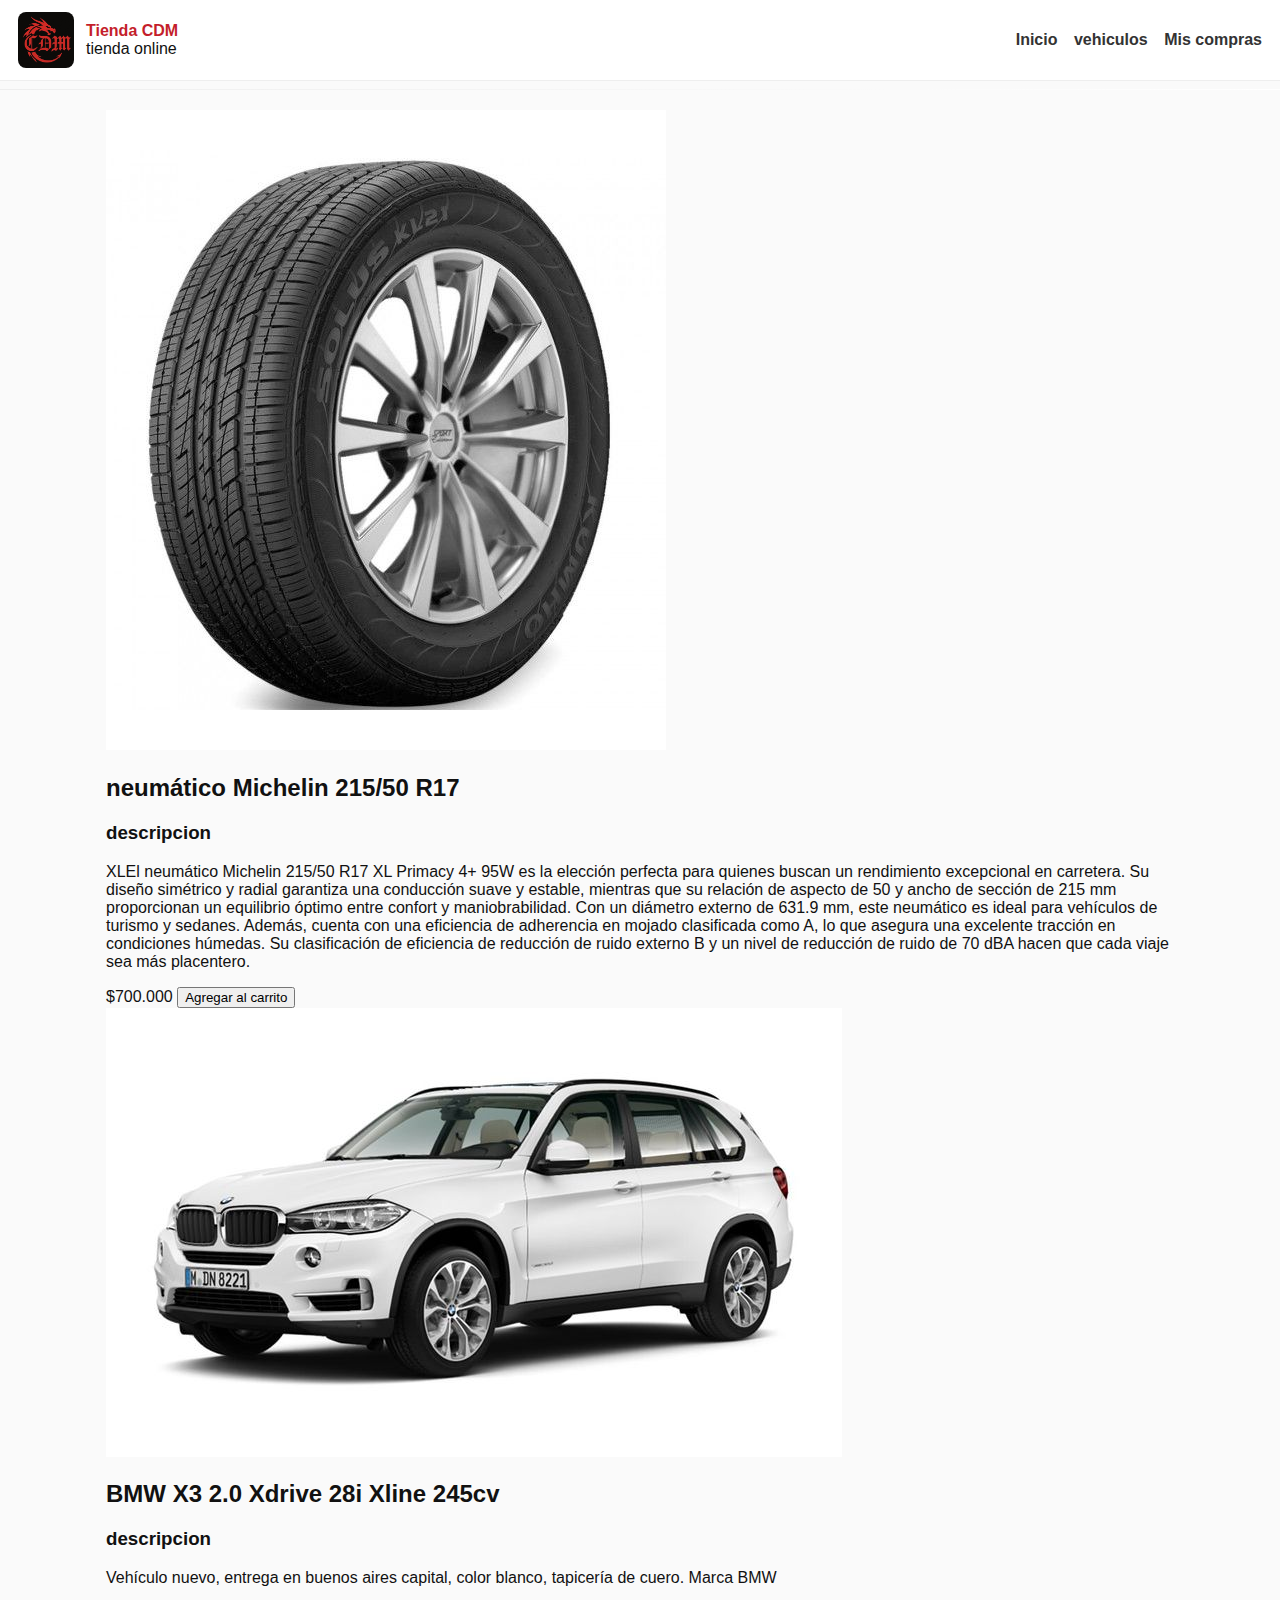
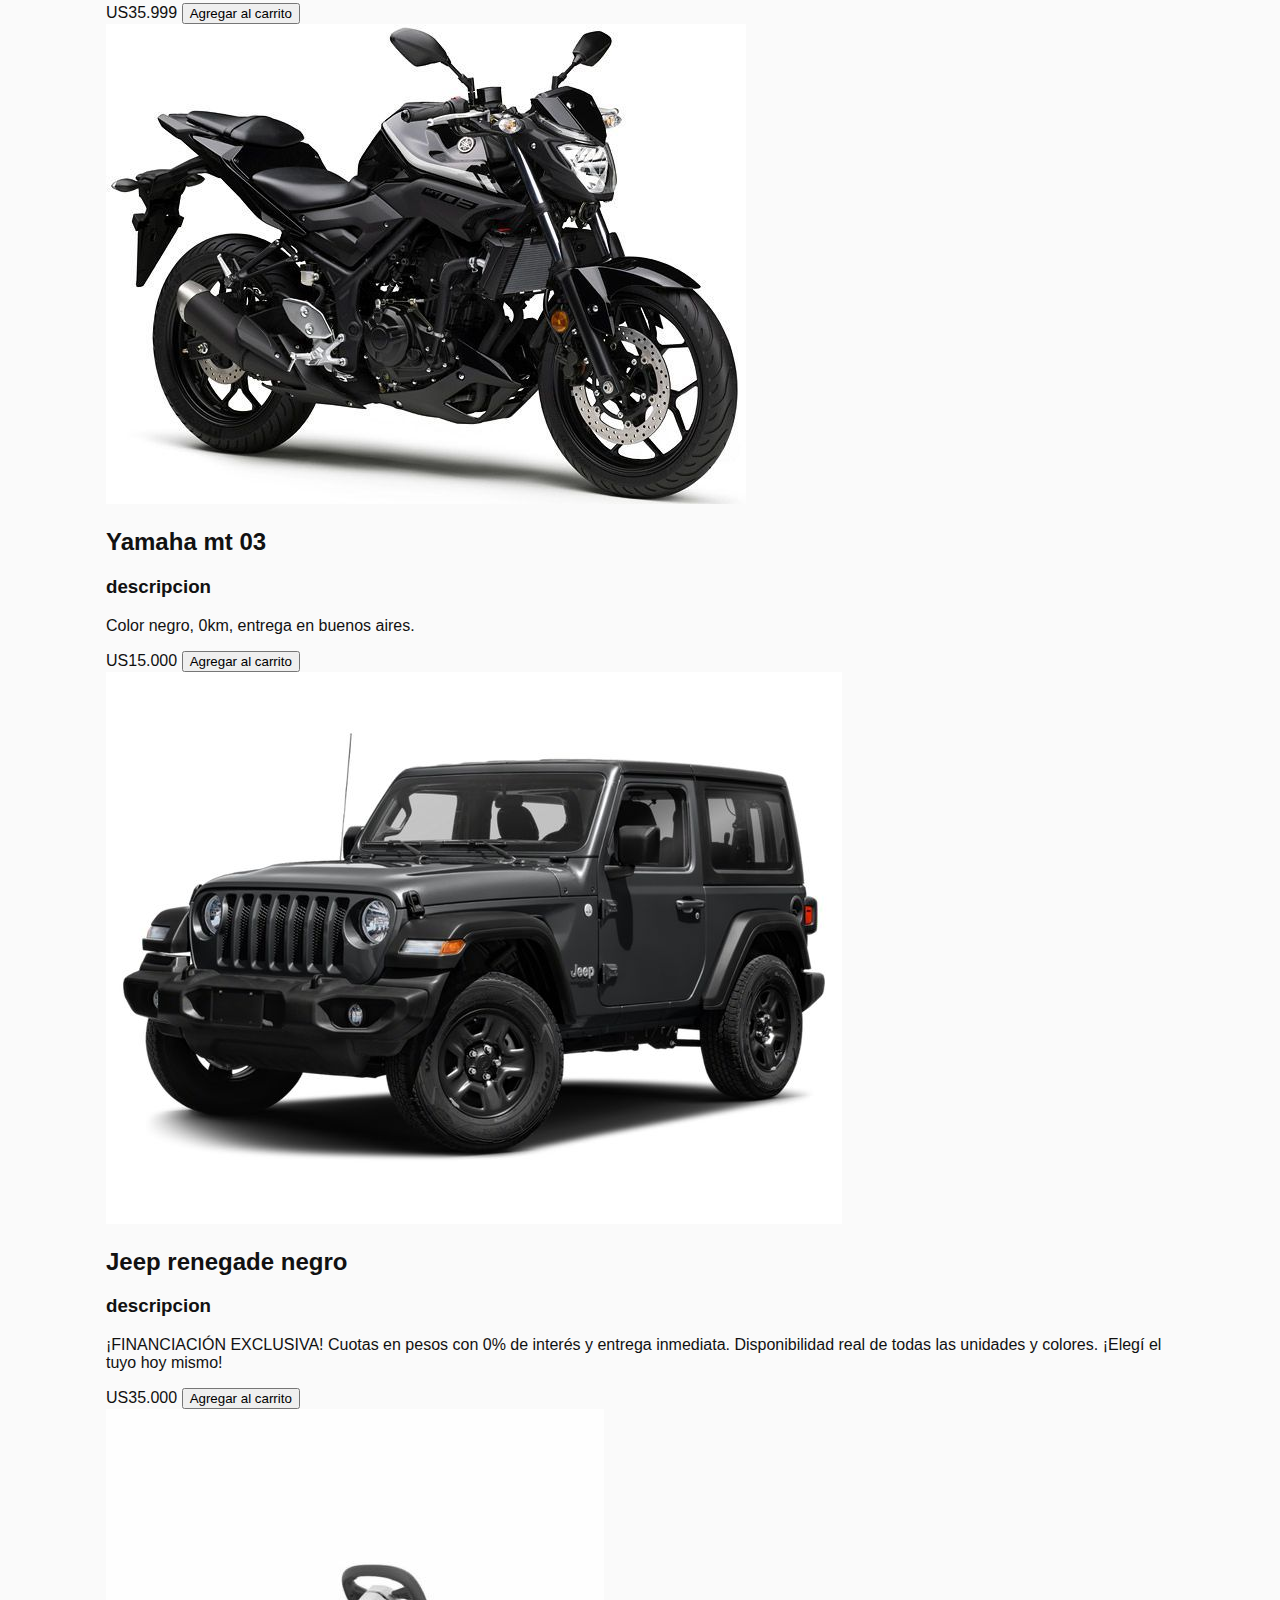
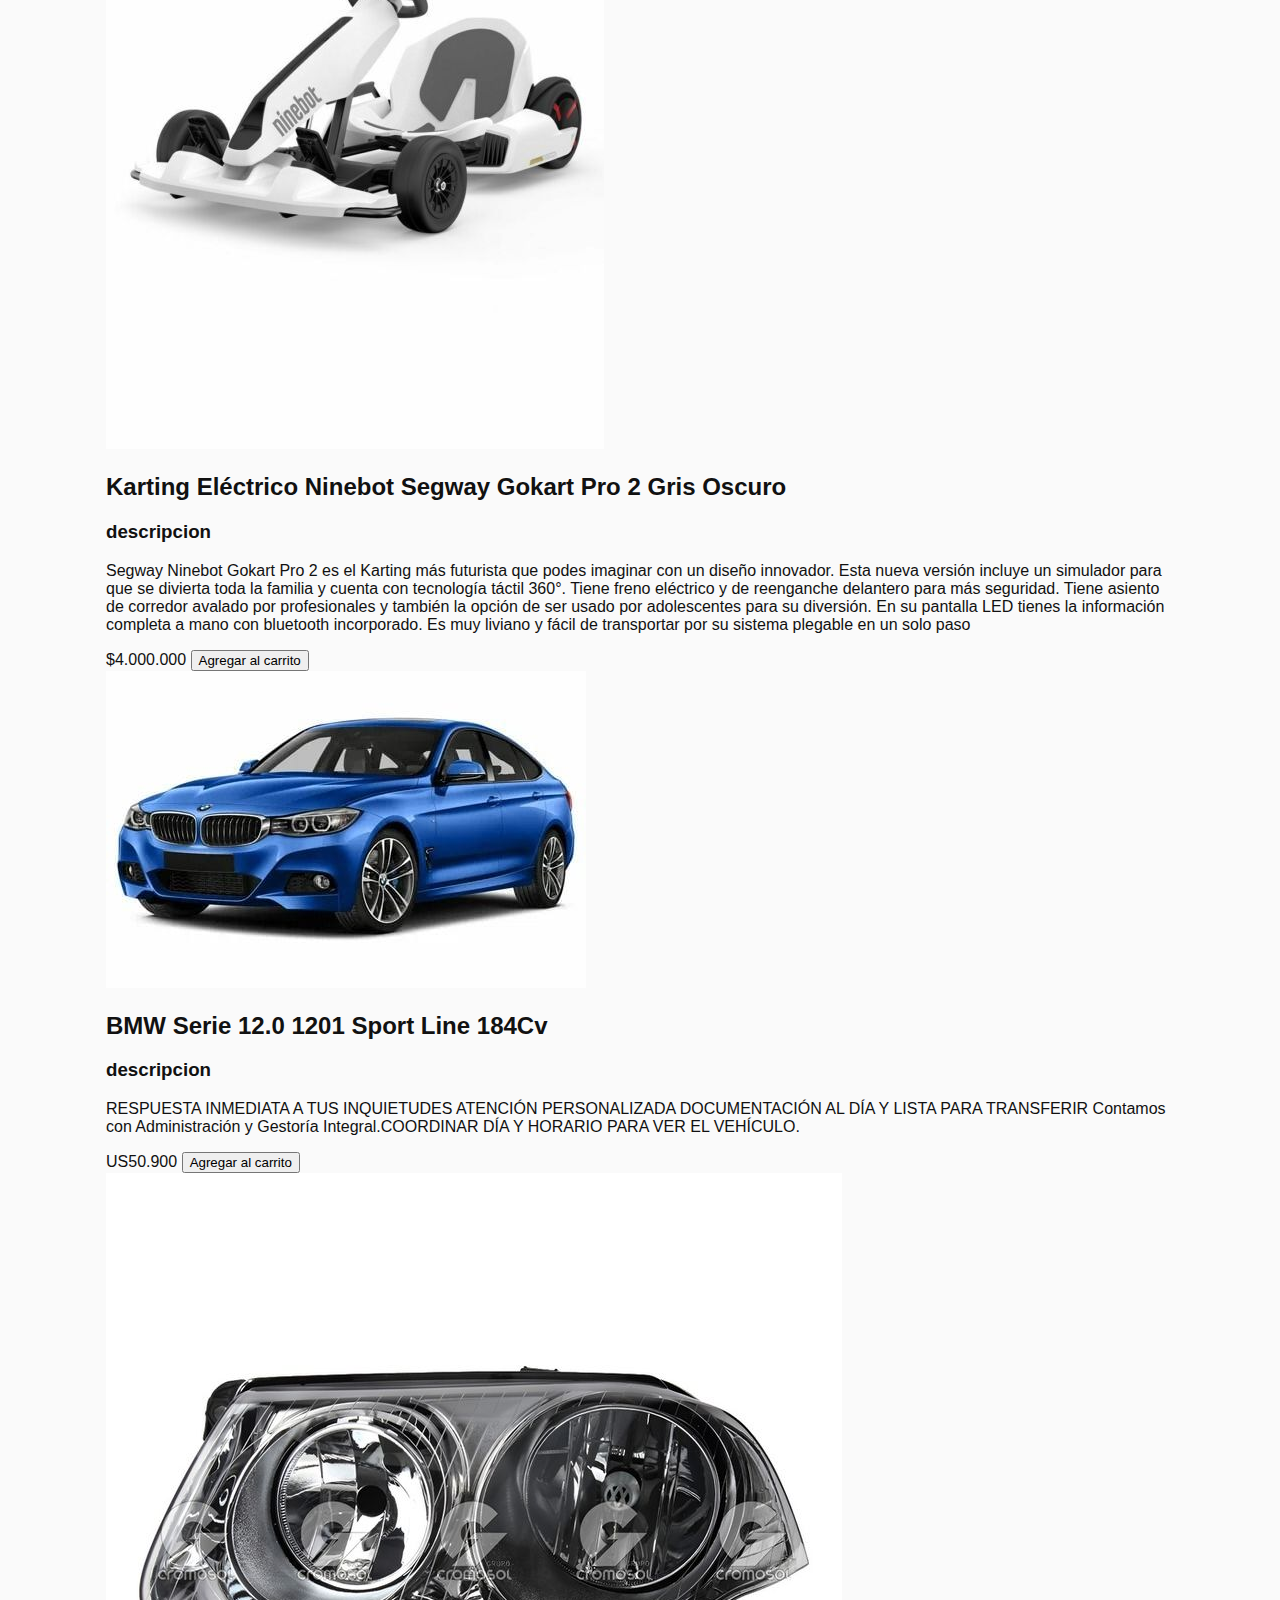
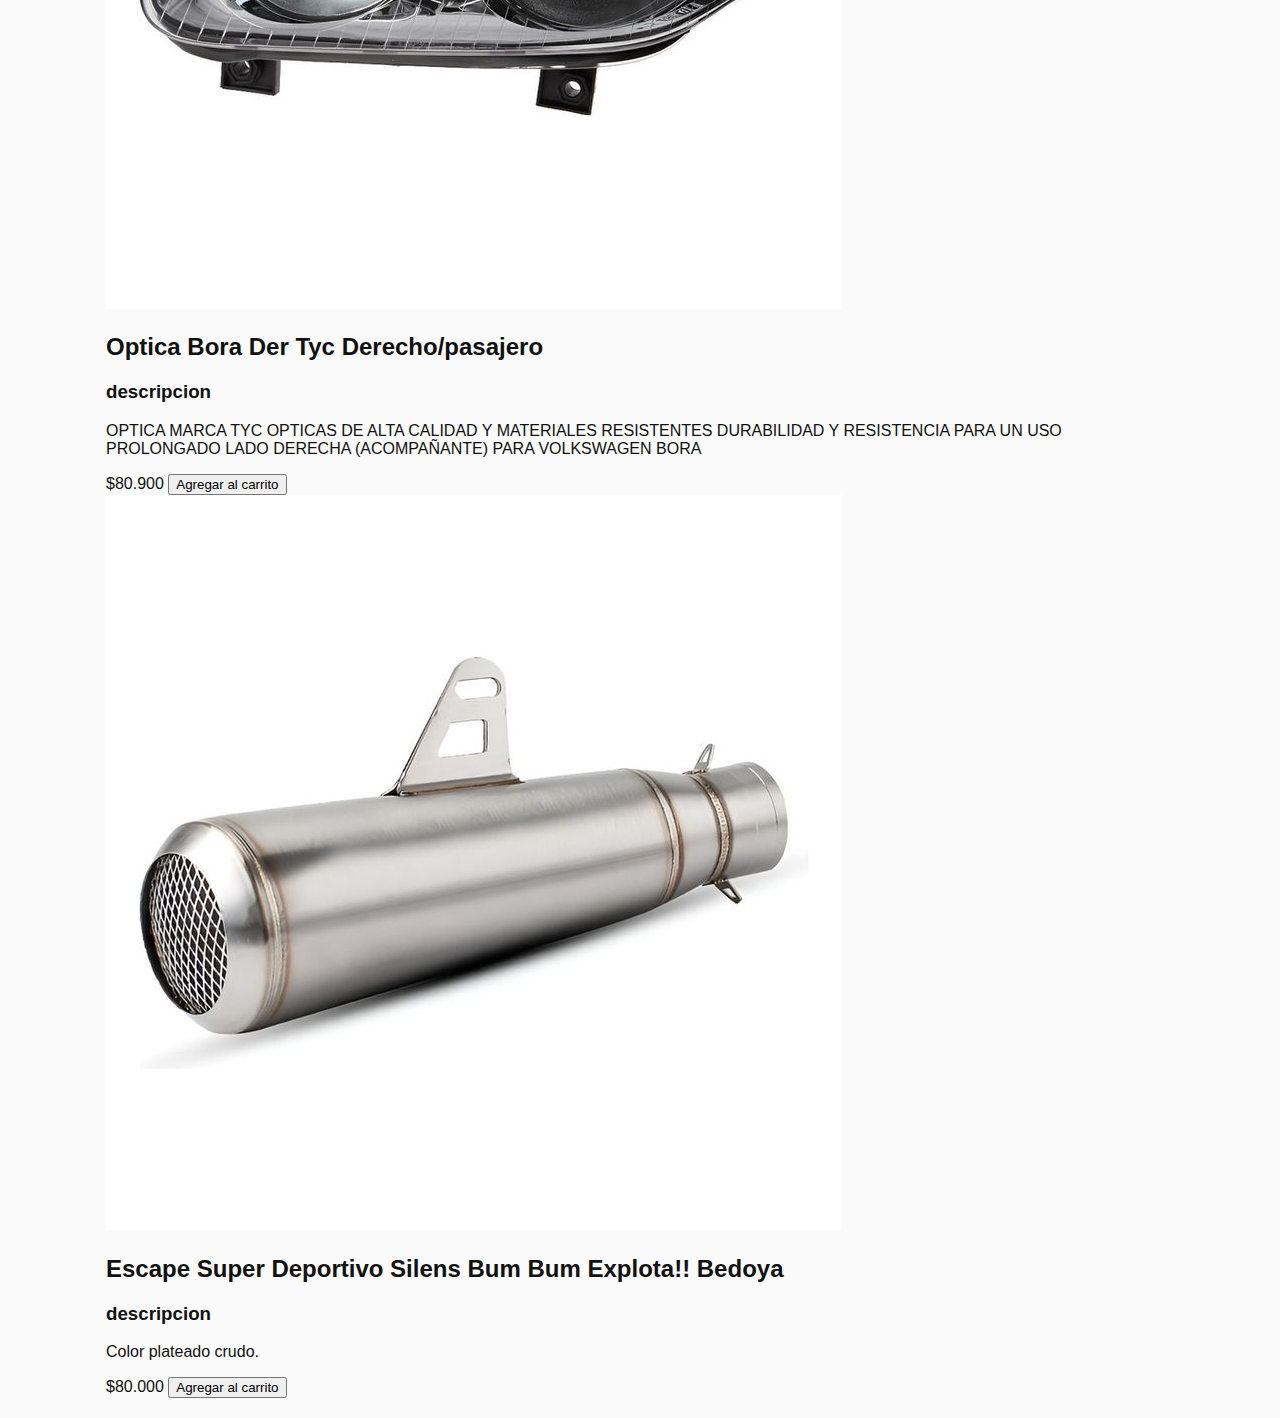
<file: vehiculo.html>
<!DOCTYPE html>
<html lang="es">
<head>
    <meta charset="UTF-8">
    <meta name="viewport" content="width=device-width, initial-scale=1.0">
    <title>vehiculos - Tienda CDM</title>
    <link rel="stylesheet" href="estilos.css">
</head>
<body>
    <header class="site-header">
        <div class="brand">
            <img src="nuevologo.jpg" alt="Logo" class="logo">
            <div class="brand-text">
                <div class="name">Tienda CDM</div>
                <div class="subtitle">tienda online</div>
            </div>
        </div>
        <nav class="main-nav">
            <a href="index.html">Inicio</a>
            <a href="vehiculo.html">vehiculos</a>
            <a href="cart.html">Mis compras</a>
        </nav>
    </header>
    <div class="hr-line" role="separator" aria-hidden="true"></div>
    <main class="container">
        <section class="products-grid">
            <div class="product-card">
                <img src="neumatico.jpg" alt="neumatico">
                <h2>neumático Michelin 215/50 R17</h2>
                <h3>descripcion</h3>
                <p>XLEl neumático Michelin 215/50 R17 XL Primacy 4+ 95W es la elección perfecta para quienes buscan un rendimiento excepcional en carretera. Su diseño simétrico y radial garantiza una conducción suave y estable, mientras que su relación de aspecto de 50 y ancho de sección de 215 mm proporcionan un equilibrio óptimo entre confort y maniobrabilidad. Con un diámetro externo de 631.9 mm, este neumático es ideal para vehículos de turismo y sedanes. Además, cuenta con una eficiencia de adherencia en mojado clasificada como A, lo que asegura una excelente tracción en condiciones húmedas. Su clasificación de eficiencia de reducción de ruido externo B y un nivel de reducción de ruido de 70 dBA hacen que cada viaje sea más placentero.</p>
                <span class="price">$700.000</span>
                <button class="add-to-cart">Agregar al carrito</button>
            </div>
            <div class="product-card">
                <img src="bmw.jpg" alt="bmw">
                <h2>BMW X3 2.0 Xdrive 28i Xline 245cv </h2>
                <h3>descripcion</h3>
                <p>Vehículo nuevo, entrega en buenos aires capital, color blanco, tapicería de cuero. Marca BMW</p>
                <span class="price">US35.999</span>
                <button class="add-to-cart">Agregar al carrito</button>
            </div>
            <div class="product-card">
                <img src="yamaha.jpg" alt="yamaha">
                <h2>Yamaha mt 03</h2>
                <h3>descripcion</h3>
                <p>Color negro, 0km, entrega en buenos aires.</p>
                <span class="price">US15.000</span>
                <button class="add-to-cart">Agregar al carrito</button>
            </div>

             <div class="product-card">
                <img src="jeep.jpg" alt="jeep">
                <h2>Jeep renegade negro</h2>
                <h3>descripcion</h3>
                <p>¡FINANCIACIÓN EXCLUSIVA! Cuotas en pesos con 0% de interés y entrega inmediata. Disponibilidad real de todas las unidades y colores. ¡Elegí el tuyo hoy mismo! </p>
                <span class="price">US35.000</span>
                <button class="add-to-cart">Agregar al carrito</button>
            </div>

             <div class="product-card">
                <img src="karting.jpg" alt="karting">
                <h2>Karting Eléctrico Ninebot Segway Gokart Pro 2 Gris Oscuro</h2>
                <h3>descripcion</h3>
                <p>Segway Ninebot Gokart Pro 2 es el Karting más futurista que podes imaginar con un diseño innovador. Esta nueva versión incluye un simulador para que se divierta toda la familia y cuenta con tecnología táctil 360°. Tiene freno eléctrico y de reenganche delantero para más seguridad. Tiene asiento de corredor avalado por profesionales y también la opción de ser usado por adolescentes para su diversión. En su pantalla LED tienes la información completa a mano con bluetooth incorporado. Es muy liviano y fácil de transportar por su sistema plegable en un solo paso</p>
                <span class="price">$4.000.000</span>
                <button class="add-to-cart">Agregar al carrito</button>
            </div>

             <div class="product-card">
                <img src="bmwserie12.jpg" alt="bmwserie12">
                <h2>BMW Serie 12.0 1201 Sport Line 184Cv</h2>
                <h3>descripcion</h3>
                <p>RESPUESTA INMEDIATA A TUS INQUIETUDES ATENCIÓN PERSONALIZADA DOCUMENTACIÓN AL DÍA Y LISTA PARA TRANSFERIR Contamos con Administración y Gestoría Integral.COORDINAR DÍA Y HORARIO PARA VER EL VEHÍCULO.</p>
                <span class="price">US50.900</span>
                <button class="add-to-cart">Agregar al carrito</button>
            
                <div class="product-card">
                <img src="optica.jpg" alt="optica">
                <h2>Optica Bora Der Tyc Derecho/pasajero</h2>
                <h3>descripcion</h3>
                <p>OPTICA MARCA TYC OPTICAS DE ALTA CALIDAD Y MATERIALES RESISTENTES DURABILIDAD Y RESISTENCIA PARA UN USO PROLONGADO LADO DERECHA (ACOMPAÑANTE) PARA VOLKSWAGEN BORA</p>
                <span class="price">$80.900</span>
                <button class="add-to-cart">Agregar al carrito</button>
            </div>
            <div class="product-card">
                <img src="escape.jpg" alt="escape">
                <h2>Escape Super Deportivo Silens Bum Bum Explota!! Bedoya</h2>
                <h3>descripcion</h3>
                <p>Color plateado crudo.</p>
                <span class="price">$80.000</span>
                <button class="add-to-cart">Agregar al carrito</button>
        </section>
    </main>
    <script src="carrito.js"></script>
</body>
</html>
</file>
<file: estilos.css>
:root{
  --accent:#c41e2b;
  --muted:#666;
  --bg:#fafafa;
}
*{box-sizing:border-box}
body{margin:0;font-family:Arial,Helvetica,sans-serif;background:var(--bg);color:#111}
.site-header{display:flex;align-items:center;justify-content:space-between;padding:12px 18px;background:#fff;border-bottom:1px solid #eee}
.brand{display:flex;align-items:center;gap:12px}
.logo{width:56px;height:56px;object-fit:cover;border-radius:8px}
.brand-text .name{font-weight:800;color:var(--accent)}
.main-nav a{margin-left:12px;text-decoration:none;color:#333;font-weight:600}
.hr-line{height:1px;background:linear-gradient(90deg,#eee,#fff);margin:8px 0}
.container{max-width:1100px;margin:20px auto;padding:0 16px}
.hero{background:#fff;padding:18px;border-radius:8px;margin-bottom:16px;border:1px solid #eee}
.sections-grid{display:grid;grid-template-columns:repeat(4,1fr);gap:16px}
.card{background:#fff;border:1px solid #eee;border-radius:10px;overflow:hidden;text-align:center;cursor:pointer;padding-bottom:12px;transition:transform .12s,box-shadow .12s}
.card img{width:100%;height:160px;object-fit:cover;display:block}
.card h3{margin:10px 8px 4px}
.card p{margin:0 8px 10px;color:var(--muted);font-size:14px}
.card:hover{transform:translateY(-6px);box-shadow:0 10px 30px rgba(0,0,0,0.06)}
.site-footer{padding:14px;text-align:center;color:var(--muted);font-size:14px;margin-top:18px;background:#fff;border-top:1px solid #eee}

/* responsive */
@media(max-width:900px){.sections-grid{grid-template-columns:repeat(2,1fr)}}
@media(max-width:480px){.sections-grid{grid-template-columns:repeat(1,1fr)}.main-nav{display:none}}
</file>
